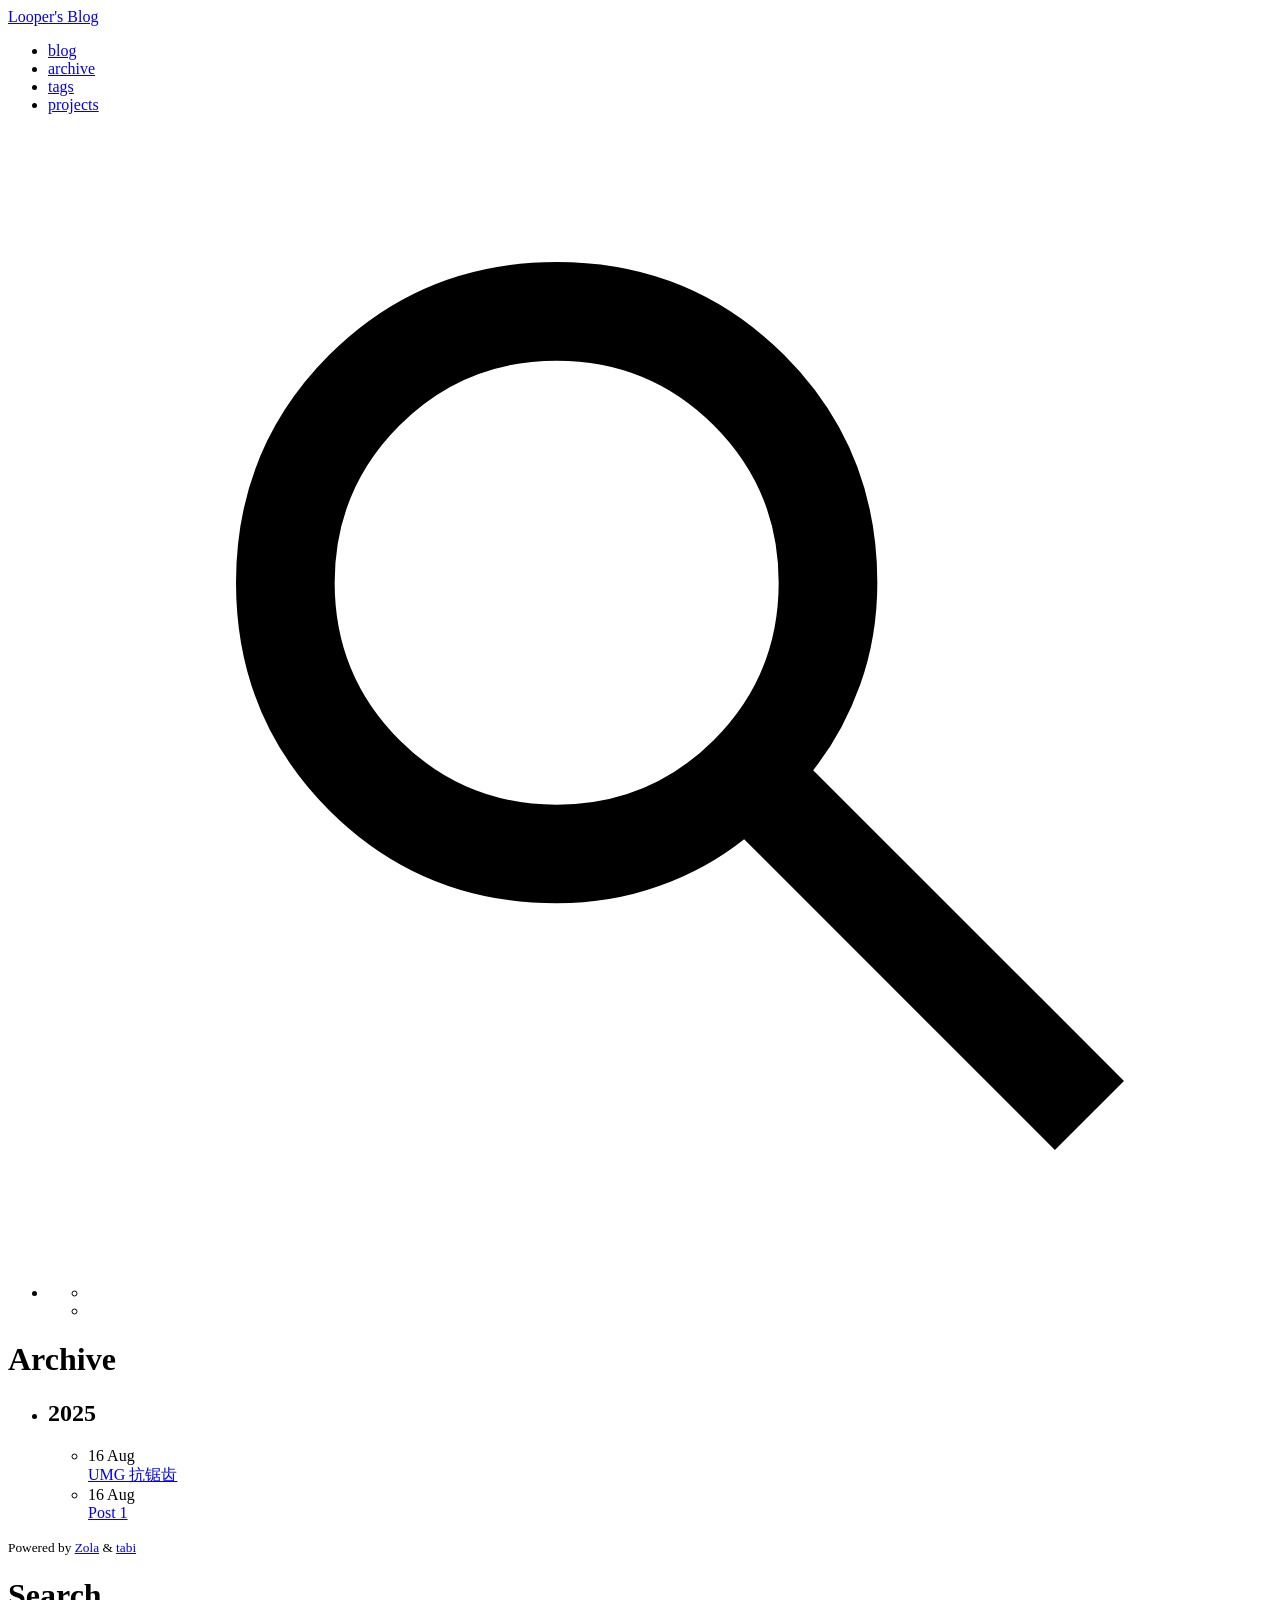
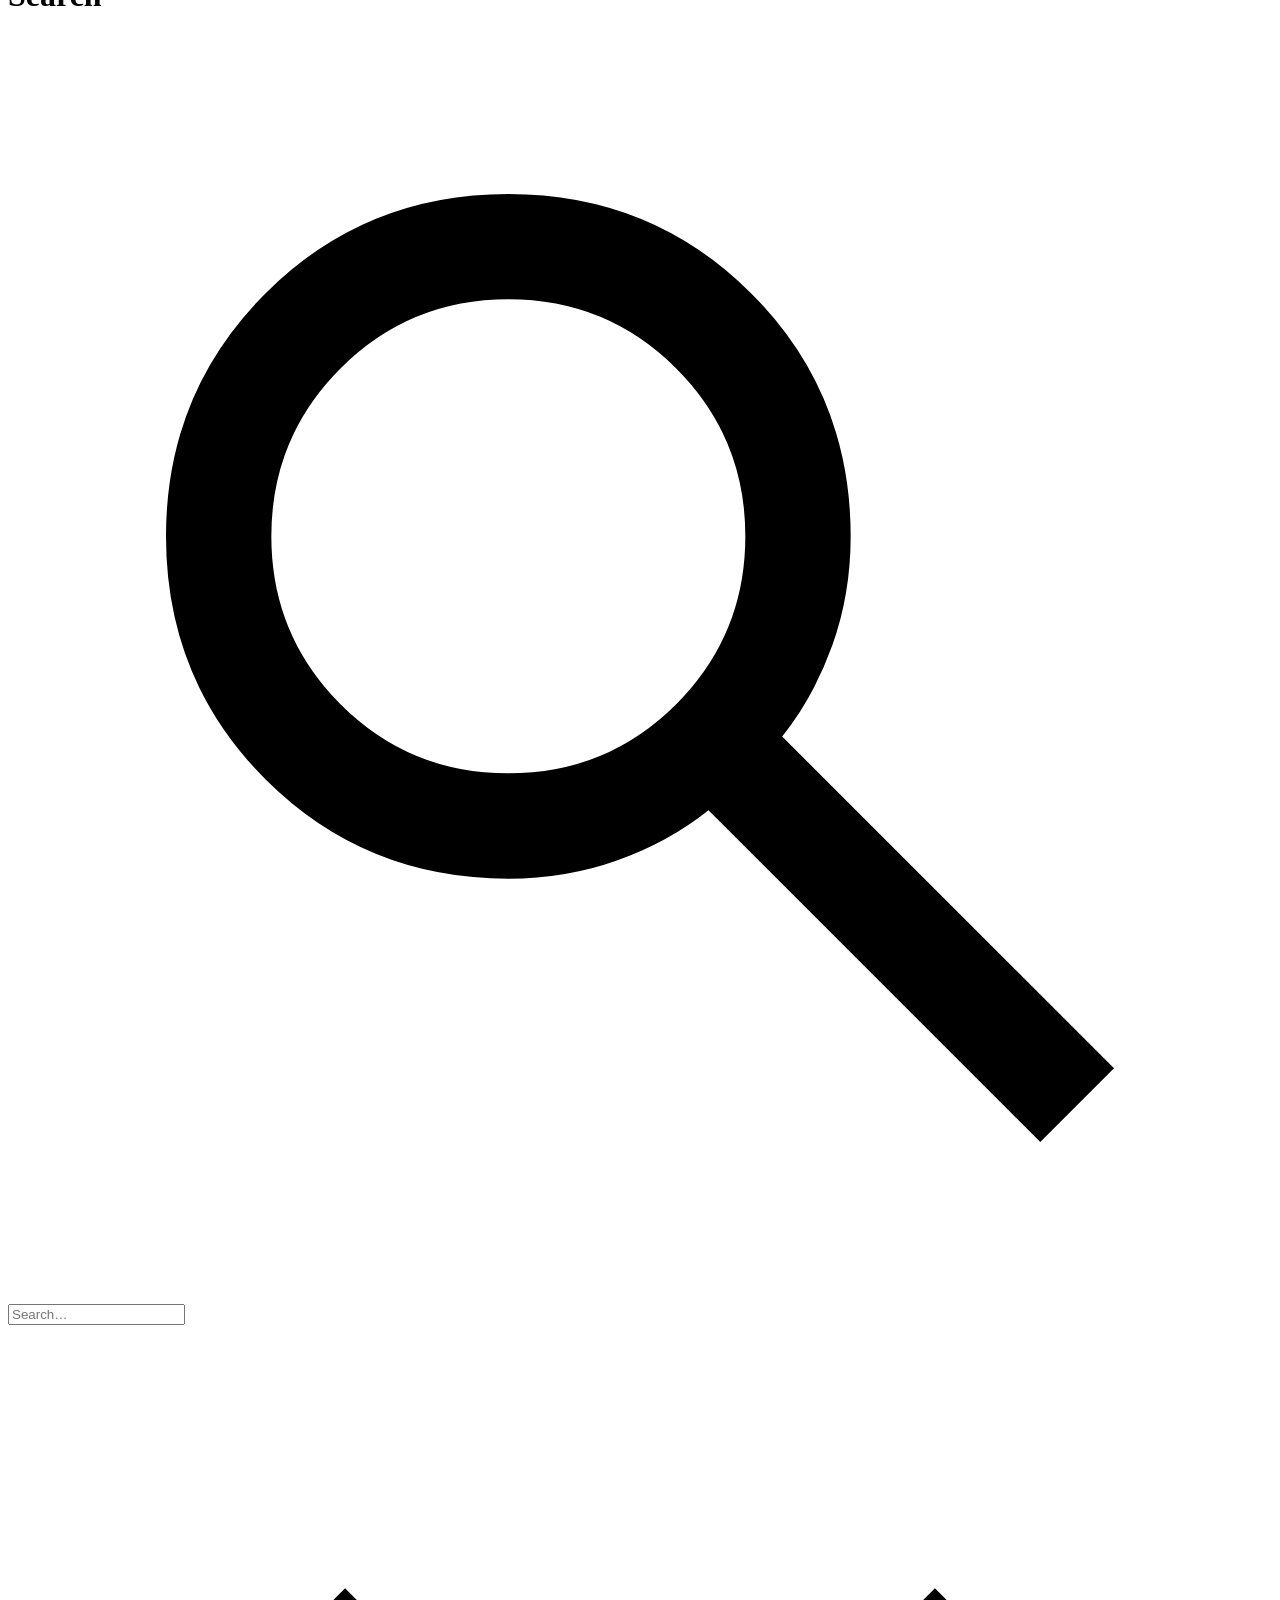
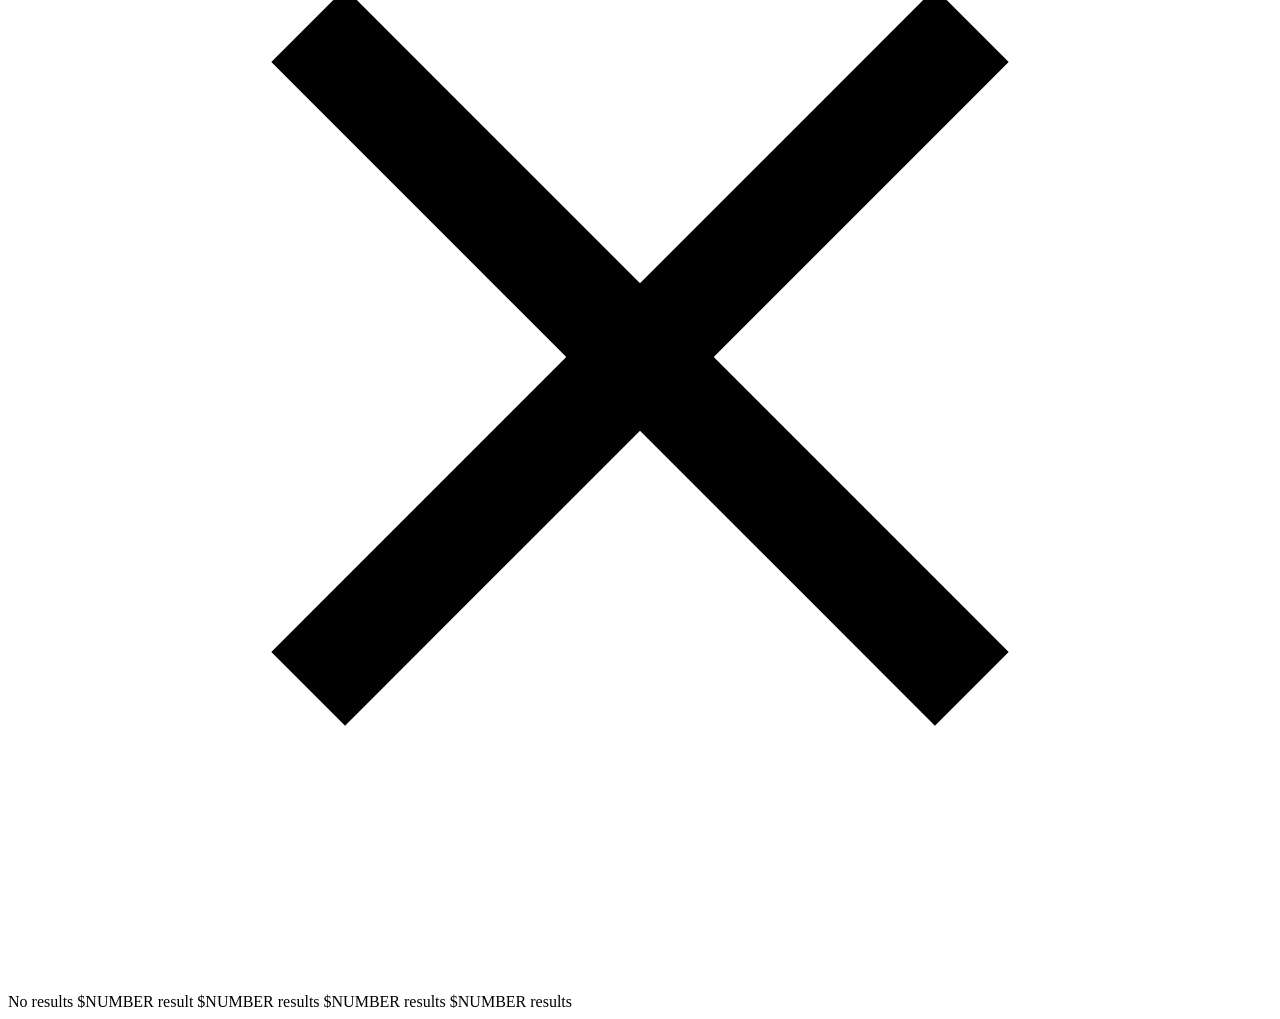
<file: archive/index.html>
<!DOCTYPE html>
<html lang="en" >

<head>
    <meta charset="UTF-8"><meta http-equiv="Content-Security-Policy"
content="default-src 'self';font-src 'self' data:;img-src 'self' https://* data:;media-src 'self';style-src 'self';frame-src player.vimeo.com https://www.youtube-nocookie.com;connect-src 'self';script-src 'self' 'self'">
<meta name="viewport" content="width=device-width, initial-scale=1.0">
    <meta name="base" content="https://looper.blog">

    
    <title>
Looper's Blog • Archive</title>

    
    
    

    
    

    
    
    
        
            <link rel="stylesheet" href="https://looper.blog/custom_subset.css?h=0b9535a28bc3d5bf2321">
        
    

    
        <link rel="stylesheet" href="https://looper.blog/main.css?h=28b3fcbb58f2f22a8c44" />
        <link rel="stylesheet" href="https://looper.blog/css/custom.css?h=c377cc748bd1cf5aa6ca" />
        <link rel="stylesheet" href="https://looper.blog/skins/blue.css?h=a4dc1e94d3f5759784d2" />

    <meta name="color-scheme" content="light dark" />
        <meta name="description" content="" />
        <meta property="og:description" content="" />

    

    <meta property="og:title" content="Looper&#x27;s Blog" />
    <meta property="og:type" content="article" />

    
<meta property="og:locale" content="en_GB" />

    <meta property="og:url" content="https:&#x2F;&#x2F;looper.blog&#x2F;archive&#x2F;" /><meta property="og:site_name" content="Looper&#x27;s Blog">
        <noscript><link rel="stylesheet" href="https://looper.blog/no_js.css"/></noscript>
        <script type="text/javascript" src="https://looper.blog/js/initializeTheme.min.js"></script>
        <script defer src="https://looper.blog/js/themeSwitcher.min.js"></script>
        <script defer src="https://looper.blog/js/searchElasticlunr.min.js?h=3626c0ef99daa745b31e"></script>

        
    
</head>


<body>
    <header>
    <nav class="navbar">
        <div class="nav-title">
            <a class="home-title" href="https://looper.blog/">Looper&#x27;s Blog</a>
        </div>
            <div class="nav-navs">
                <ul>
                        
                            <li>
                                <a class="nav-links no-hover-padding" href="https://looper.blog/blog/">blog
                                </a>
                            </li>
                        
                            <li>
                                <a class="nav-links no-hover-padding" href="https://looper.blog/archive/">archive
                                </a>
                            </li>
                        
                            <li>
                                <a class="nav-links no-hover-padding" href="https://looper.blog/tags/">tags
                                </a>
                            </li>
                        
                            <li>
                                <a class="nav-links no-hover-padding" href="https://looper.blog/projects/">projects
                                </a>
                            </li>
                        <li class="menu-icons-container">
                        <ul class="menu-icons-group">
                            <li class="js menu-icon">
                                <div role="button" tabindex="0" id="search-button" class="search-icon interactive-icon" title="Click or press $SHORTCUT to open search" aria-label="Click or press $SHORTCUT to open search">
                                    <svg xmlns="http://www.w3.org/2000/svg" viewBox="0 -960 960 960">
                                        <path d="M784-120 532-372q-30 24-69 38t-83 14q-109 0-184.5-75.5T120-580q0-109 75.5-184.5T380-840q109 0 184.5 75.5T640-580q0 44-14 83t-38 69l252 252-56 56ZM380-400q75 0 127.5-52.5T560-580q0-75-52.5-127.5T380-760q-75 0-127.5 52.5T200-580q0 75 52.5 127.5T380-400Z"/>
                                    </svg>
                                </div>
                            </li>

                            
                            

                            <li class="theme-switcher-wrapper js"><div
        title="Toggle dark&#x2F;light mode"
        class="theme-switcher"
        tabindex="0"
        role="button"
        aria-label="Toggle dark mode"
        aria-pressed="false">
    </div><div
        title="Reset mode to default"
        class="theme-resetter arrow"
        tabindex="0"
        role="button"
        aria-hidden="true"
        aria-label="Reset mode to default">
    </div>

</li>
</ul>
                    </li>
                </ul>
            </div>
        
    </nav>
</header>

    <div class="content">

        
        



<h1 class="title-container section-title bottom-divider">
    Archive
</h1>






<div class="archive">
    <ul class="list-with-title">

        
        
        
        
            
        

        
        
            
            
            <li>
                <h2 class="listing-title">2025</h2>
                <ul class="listing">
                    
                    <li class="listing-item">
                        <div class="post-time">
                            <span class="date">
                                16 Aug
                            </span>
                        </div>
                        <a href="https:&#x2F;&#x2F;looper.blog&#x2F;blog&#x2F;unreal&#x2F;umg&#x2F;anti-aliasing&#x2F;" title="UMG 抗锯齿">UMG 抗锯齿</a>
                    </li>
                    
                    <li class="listing-item">
                        <div class="post-time">
                            <span class="date">
                                16 Aug
                            </span>
                        </div>
                        <a href="https:&#x2F;&#x2F;looper.blog&#x2F;blog&#x2F;post1&#x2F;" title="Post 1">Post 1</a>
                    </li>
                    
                </ul>
            </li>
            
        
    </ul>
</div>


    </div>
    <footer>
    <section>
        <nav class="socials nav-navs">
        </nav>

        
        <nav class="nav-navs">
        </nav>

        <div class="credits">
            <small>
                

                
                Powered by
                <a rel="" 

 href="https://www.getzola.org">Zola</a>
                &amp;
                <a rel="" 

 href="https://github.com/welpo/tabi">tabi</a>

                </small>
        </div>
    </section>

    <div id="searchModal" class="search-modal js" role="dialog" aria-labelledby="modalTitle">
    <h1 id="modalTitle" class="visually-hidden">Search</h1>
    <div id="modal-content">
        <div id="searchBar">
            <div class="search-icon" aria-hidden="true">
                <svg xmlns="http://www.w3.org/2000/svg" viewBox="0 -960 960 960">
                    <path d="M784-120 532-372q-30 24-69 38t-83 14q-109 0-184.5-75.5T120-580q0-109 75.5-184.5T380-840q109 0 184.5 75.5T640-580q0 44-14 83t-38 69l252 252-56 56ZM380-400q75 0 127.5-52.5T560-580q0-75-52.5-127.5T380-760q-75 0-127.5 52.5T200-580q0 75 52.5 127.5T380-400Z"/>
                </svg>
            </div>
            <input id="searchInput" role="combobox" autocomplete="off" spellcheck="false" aria-expanded="false" aria-controls="results-container" placeholder="Search…"/>
            <div id="clear-search" class="close-icon interactive-icon" tabindex="0" role="button" title="Clear search">
                <svg xmlns="http://www.w3.org/2000/svg" viewBox="0 -960 960 960">
                <path d="m256-200-56-56 224-224-224-224 56-56 224 224 224-224 56 56-224 224 224 224-56 56-224-224-224 224Z"/>
                </svg>
            </div>
        </div>
        <div id="results-container">
            <div id="results-info"><span id="zero_results"> No results</span>
                <span id="one_results"> $NUMBER result</span>
                <span id="many_results"> $NUMBER results</span><span id="two_results"> $NUMBER results</span>
                <span id="few_results"> $NUMBER results</span>
            </div>
            <div id="results" role="listbox"></div>
        </div>
    </div>
</div>
</footer>


    
    
</body>

</html>
</file>
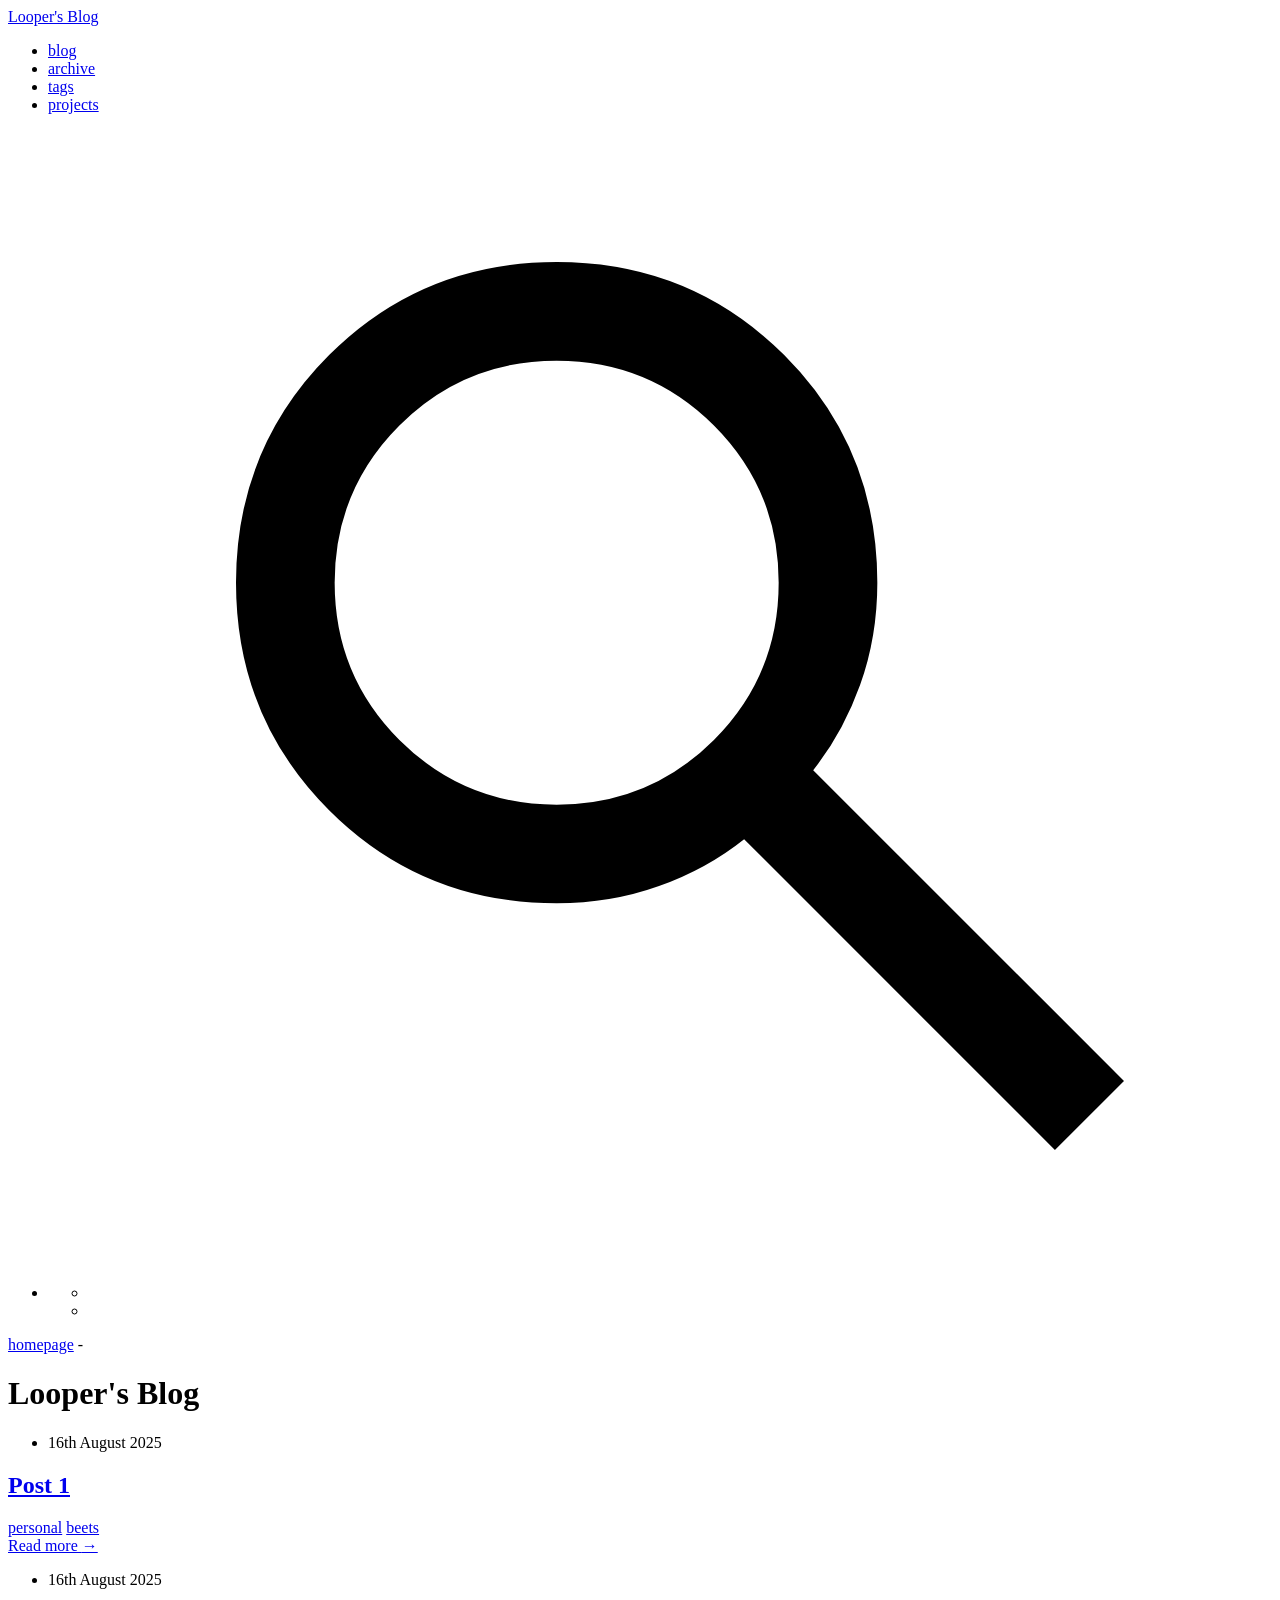
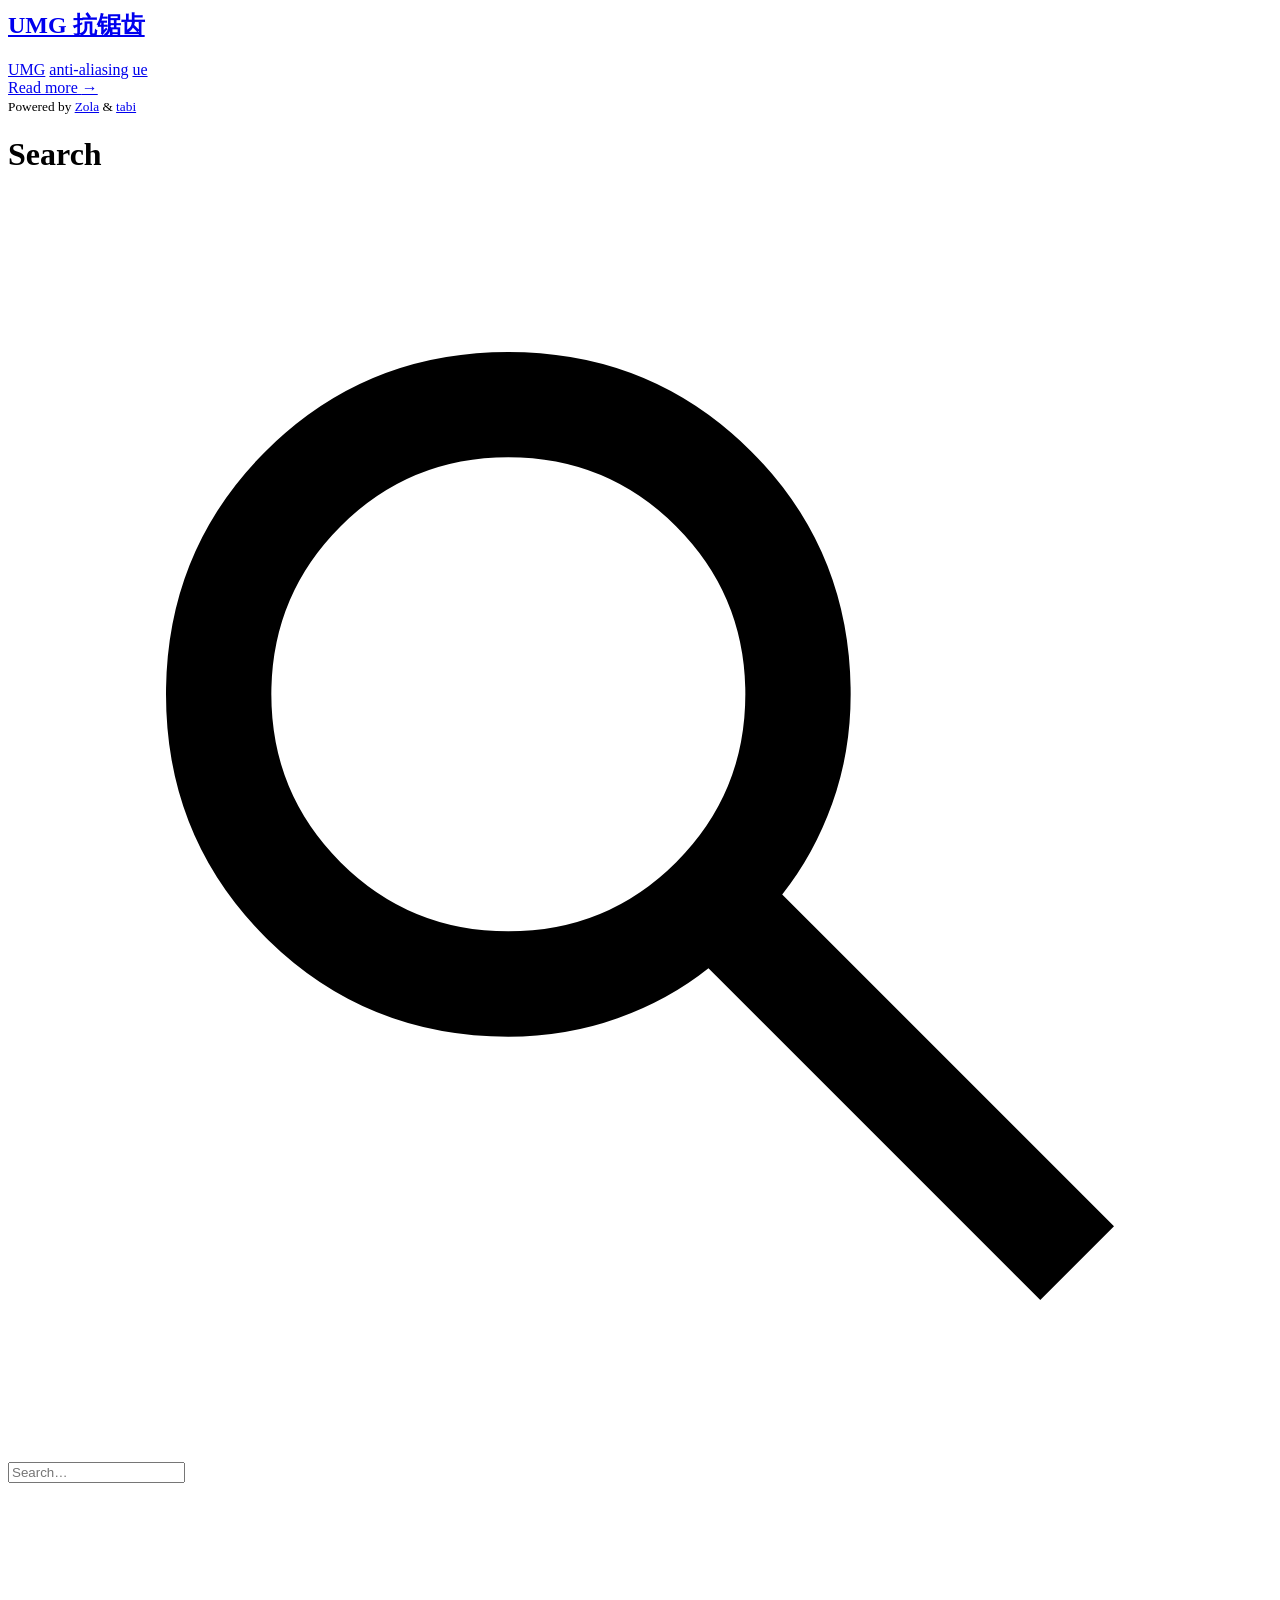
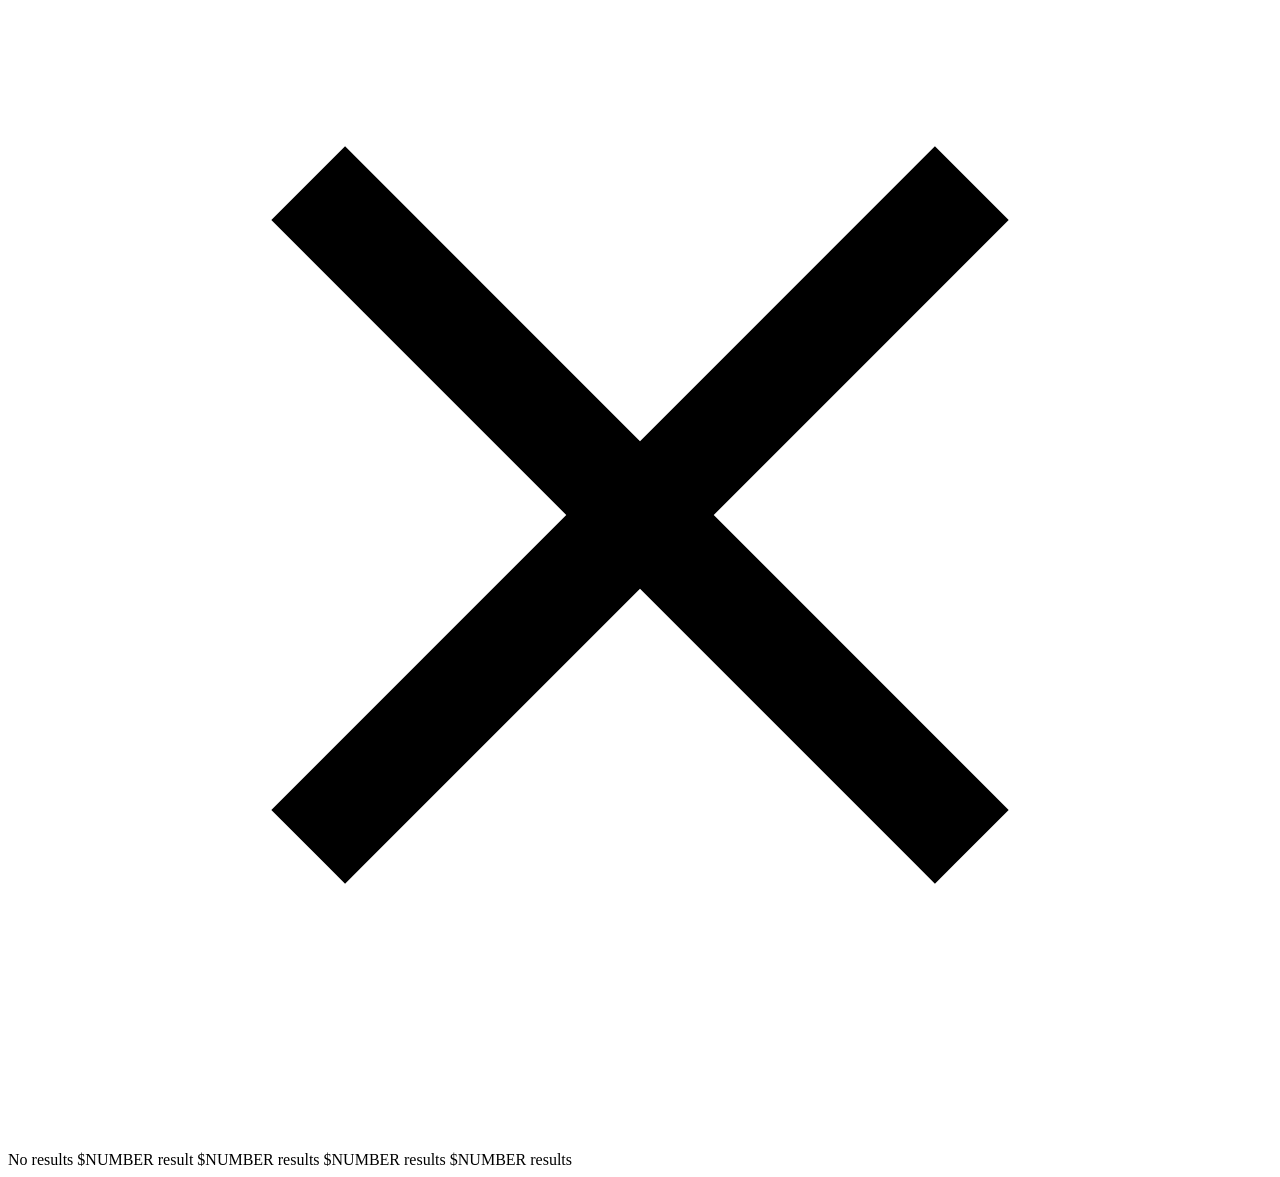
<file: blog/index.html>
<!DOCTYPE html>
<html lang="en" >

<head>
    <meta charset="UTF-8"><meta http-equiv="Content-Security-Policy"
content="default-src 'self';font-src 'self' data:;img-src 'self' https://* data:;media-src 'self';style-src 'self';frame-src player.vimeo.com https://www.youtube-nocookie.com;connect-src 'self';script-src 'self' 'self'">
<meta name="viewport" content="width=device-width, initial-scale=1.0">
    <meta name="base" content="https://looper.blog">

    
    <title>
Looper's Blog • Looper's Blog</title>

    
    
    

    
    

    
    
    
        
            <link rel="stylesheet" href="https://looper.blog/custom_subset.css?h=0b9535a28bc3d5bf2321">
        
    

    
        <link rel="stylesheet" href="https://looper.blog/main.css?h=28b3fcbb58f2f22a8c44" />
        <link rel="stylesheet" href="https://looper.blog/css/custom.css?h=c377cc748bd1cf5aa6ca" />
        <link rel="stylesheet" href="https://looper.blog/skins/blue.css?h=a4dc1e94d3f5759784d2" />

    <meta name="color-scheme" content="light dark" />
        <meta name="description" content="" />
        <meta property="og:description" content="" />

    

    <meta property="og:title" content="Looper&#x27;s Blog" />
    <meta property="og:type" content="article" />

    
<meta property="og:locale" content="en_GB" />

    <meta property="og:url" content="https:&#x2F;&#x2F;looper.blog&#x2F;blog&#x2F;" /><meta property="og:site_name" content="Looper&#x27;s Blog">
        <noscript><link rel="stylesheet" href="https://looper.blog/no_js.css"/></noscript>
        <script type="text/javascript" src="https://looper.blog/js/initializeTheme.min.js"></script>
        <script defer src="https://looper.blog/js/themeSwitcher.min.js"></script>
        <script defer src="https://looper.blog/js/searchElasticlunr.min.js?h=3626c0ef99daa745b31e"></script>

        
    
</head>


<body>
    <header>
    <nav class="navbar">
        <div class="nav-title">
            <a class="home-title" href="https://looper.blog/">Looper&#x27;s Blog</a>
        </div>
            <div class="nav-navs">
                <ul>
                        
                            <li>
                                <a class="nav-links no-hover-padding" href="https://looper.blog/blog/">blog
                                </a>
                            </li>
                        
                            <li>
                                <a class="nav-links no-hover-padding" href="https://looper.blog/archive/">archive
                                </a>
                            </li>
                        
                            <li>
                                <a class="nav-links no-hover-padding" href="https://looper.blog/tags/">tags
                                </a>
                            </li>
                        
                            <li>
                                <a class="nav-links no-hover-padding" href="https://looper.blog/projects/">projects
                                </a>
                            </li>
                        <li class="menu-icons-container">
                        <ul class="menu-icons-group">
                            <li class="js menu-icon">
                                <div role="button" tabindex="0" id="search-button" class="search-icon interactive-icon" title="Click or press $SHORTCUT to open search" aria-label="Click or press $SHORTCUT to open search">
                                    <svg xmlns="http://www.w3.org/2000/svg" viewBox="0 -960 960 960">
                                        <path d="M784-120 532-372q-30 24-69 38t-83 14q-109 0-184.5-75.5T120-580q0-109 75.5-184.5T380-840q109 0 184.5 75.5T640-580q0 44-14 83t-38 69l252 252-56 56ZM380-400q75 0 127.5-52.5T560-580q0-75-52.5-127.5T380-760q-75 0-127.5 52.5T200-580q0 75 52.5 127.5T380-400Z"/>
                                    </svg>
                                </div>
                            </li>

                            
                            

                            <li class="theme-switcher-wrapper js"><div
        title="Toggle dark&#x2F;light mode"
        class="theme-switcher"
        tabindex="0"
        role="button"
        aria-label="Toggle dark mode"
        aria-pressed="false">
    </div><div
        title="Reset mode to default"
        class="theme-resetter arrow"
        tabindex="0"
        role="button"
        aria-hidden="true"
        aria-label="Reset mode to default">
    </div>

</li>
</ul>
                    </li>
                </ul>
            </div>
        
    </nav>
</header>

    <div class="content">

        
        



<main class="posts-first">



<div class="h-card hidden">
  <div><span class="p-name" rel="me"></span>

    
  </div>

  

  
  <div><span>
      <a class="u-url u-id" href="https:&#x2F;&#x2F;looper.blog">homepage</a>
    </span> -
  </div>

  
  
  
    
  
    
  
  

  </div>



<div id="posts-list">
        <div>
            

<h1 class="title-container section-title bottom-divider">
    Looper&#x27;s Blog
</h1>


        </div>

        
        

    


<div class="bloglist-container">
    
    
        
            
                
            

            <section class="bloglist-meta bottom-divider">
                <ul><li class="date">16th August 2025</li>

                    
                </ul>
            </section>

            <section class="bloglist-content bottom-divider">
                <div>
                    

                    <h2 class="bloglist-title">
                        <a href="https:&#x2F;&#x2F;looper.blog&#x2F;blog&#x2F;post1&#x2F;">Post 1</a>
                    </h2>

                    
                        <div class="bloglist-tags">
                            
                                <a class="tag" href="https://looper.blog/tags/personal/">personal</a>
                            
                                <a class="tag" href="https://looper.blog/tags/beets/">beets</a>
                            
                        </div>
                    

                    <div class="description">
                        
                    </div>
                    <a class="readmore" href="https:&#x2F;&#x2F;looper.blog&#x2F;blog&#x2F;post1&#x2F;">Read more&nbsp;<span class="arrow">→</span></a>
                </div>
            </section>
        
        
            
        
    
        
            
                
            

            <section class="bloglist-meta ">
                <ul><li class="date">16th August 2025</li>

                    
                </ul>
            </section>

            <section class="bloglist-content ">
                <div>
                    

                    <h2 class="bloglist-title">
                        <a href="https:&#x2F;&#x2F;looper.blog&#x2F;blog&#x2F;unreal&#x2F;umg&#x2F;anti-aliasing&#x2F;">UMG 抗锯齿</a>
                    </h2>

                    
                        <div class="bloglist-tags">
                            
                                <a class="tag" href="https://looper.blog/tags/umg/">UMG</a>
                            
                                <a class="tag" href="https://looper.blog/tags/anti-aliasing/">anti-aliasing</a>
                            
                                <a class="tag" href="https://looper.blog/tags/ue/">ue</a>
                            
                        </div>
                    

                    <div class="description">
                        
                    </div>
                    <a class="readmore" href="https:&#x2F;&#x2F;looper.blog&#x2F;blog&#x2F;unreal&#x2F;umg&#x2F;anti-aliasing&#x2F;">Read more&nbsp;<span class="arrow">→</span></a>
                </div>
            </section>
        
        
    
</div>

    </div>

    
</main>


    </div>
    <footer>
    <section>
        <nav class="socials nav-navs">
        </nav>

        
        <nav class="nav-navs">
        </nav>

        <div class="credits">
            <small>
                

                
                Powered by
                <a rel="" 

 href="https://www.getzola.org">Zola</a>
                &amp;
                <a rel="" 

 href="https://github.com/welpo/tabi">tabi</a>

                </small>
        </div>
    </section>

    <div id="searchModal" class="search-modal js" role="dialog" aria-labelledby="modalTitle">
    <h1 id="modalTitle" class="visually-hidden">Search</h1>
    <div id="modal-content">
        <div id="searchBar">
            <div class="search-icon" aria-hidden="true">
                <svg xmlns="http://www.w3.org/2000/svg" viewBox="0 -960 960 960">
                    <path d="M784-120 532-372q-30 24-69 38t-83 14q-109 0-184.5-75.5T120-580q0-109 75.5-184.5T380-840q109 0 184.5 75.5T640-580q0 44-14 83t-38 69l252 252-56 56ZM380-400q75 0 127.5-52.5T560-580q0-75-52.5-127.5T380-760q-75 0-127.5 52.5T200-580q0 75 52.5 127.5T380-400Z"/>
                </svg>
            </div>
            <input id="searchInput" role="combobox" autocomplete="off" spellcheck="false" aria-expanded="false" aria-controls="results-container" placeholder="Search…"/>
            <div id="clear-search" class="close-icon interactive-icon" tabindex="0" role="button" title="Clear search">
                <svg xmlns="http://www.w3.org/2000/svg" viewBox="0 -960 960 960">
                <path d="m256-200-56-56 224-224-224-224 56-56 224 224 224-224 56 56-224 224 224 224-56 56-224-224-224 224Z"/>
                </svg>
            </div>
        </div>
        <div id="results-container">
            <div id="results-info"><span id="zero_results"> No results</span>
                <span id="one_results"> $NUMBER result</span>
                <span id="many_results"> $NUMBER results</span><span id="two_results"> $NUMBER results</span>
                <span id="few_results"> $NUMBER results</span>
            </div>
            <div id="results" role="listbox"></div>
        </div>
    </div>
</div>
</footer>


    
    
</body>

</html>
</file>
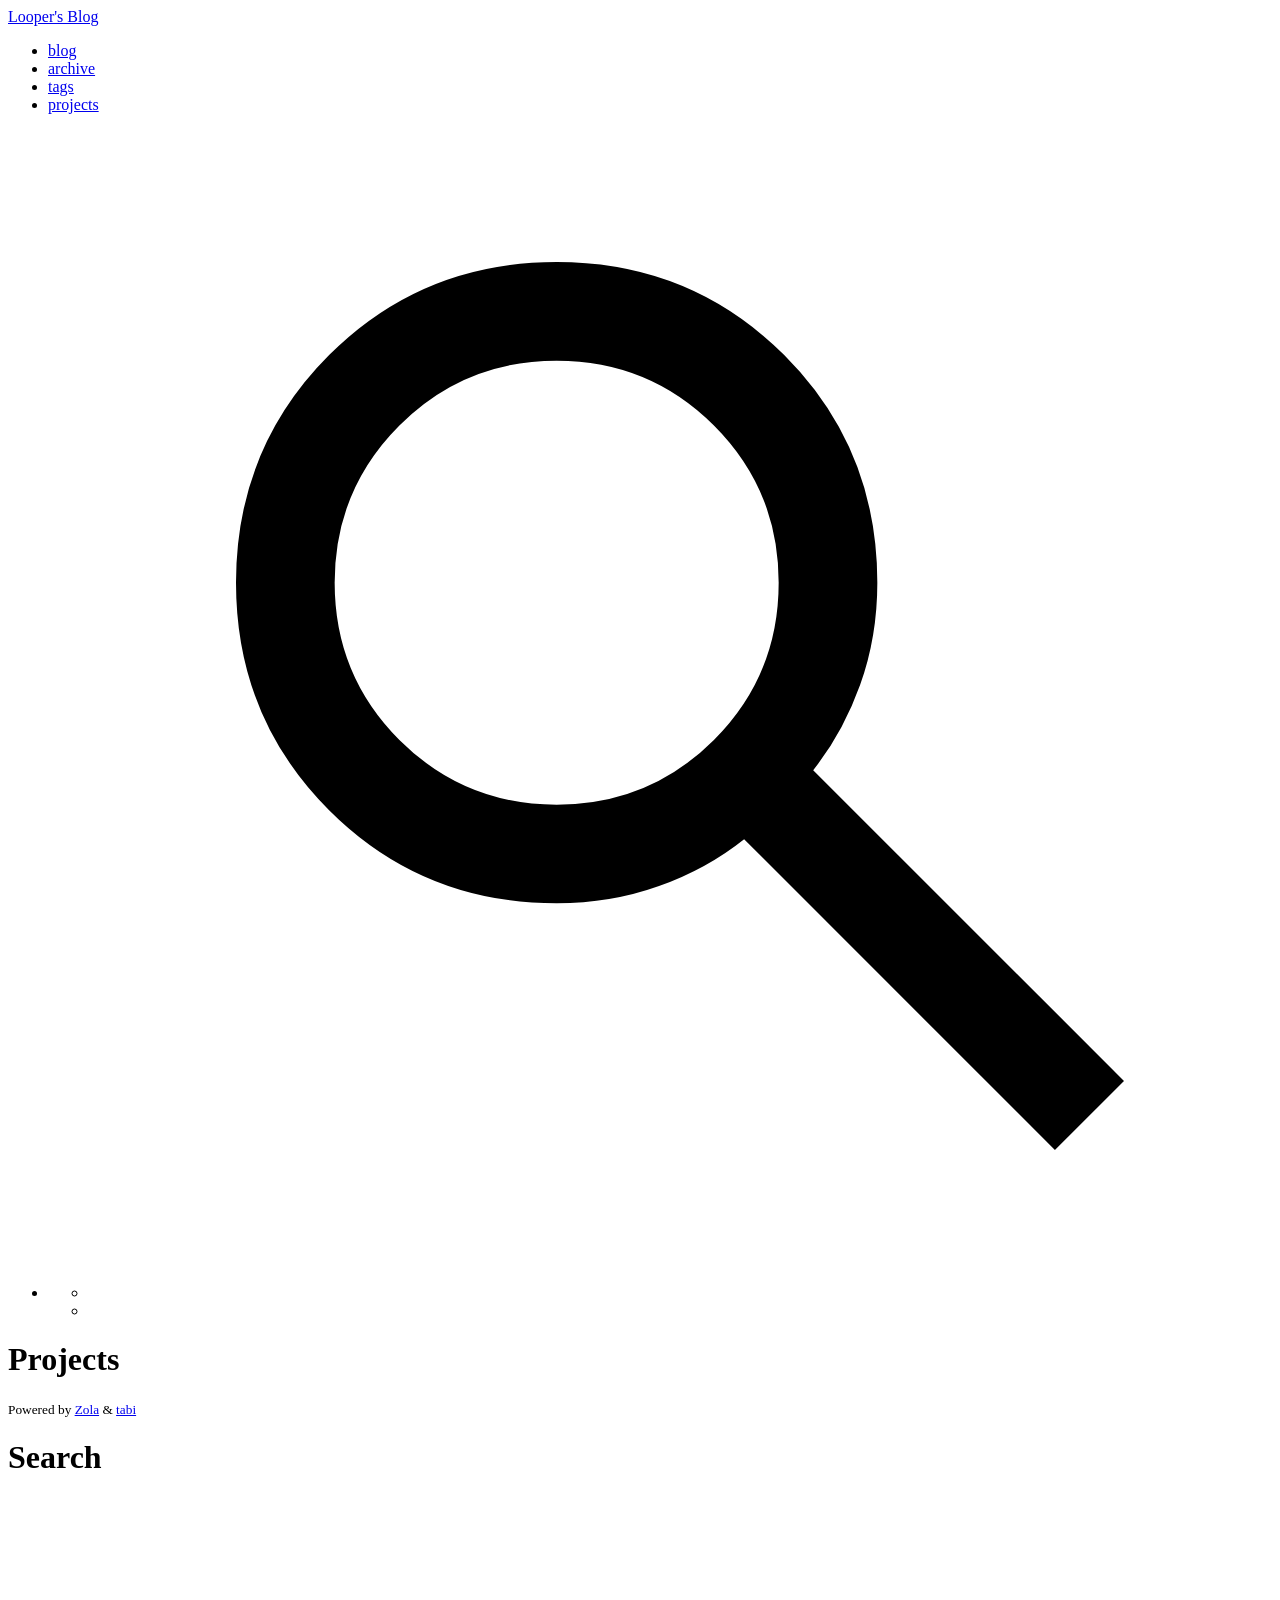
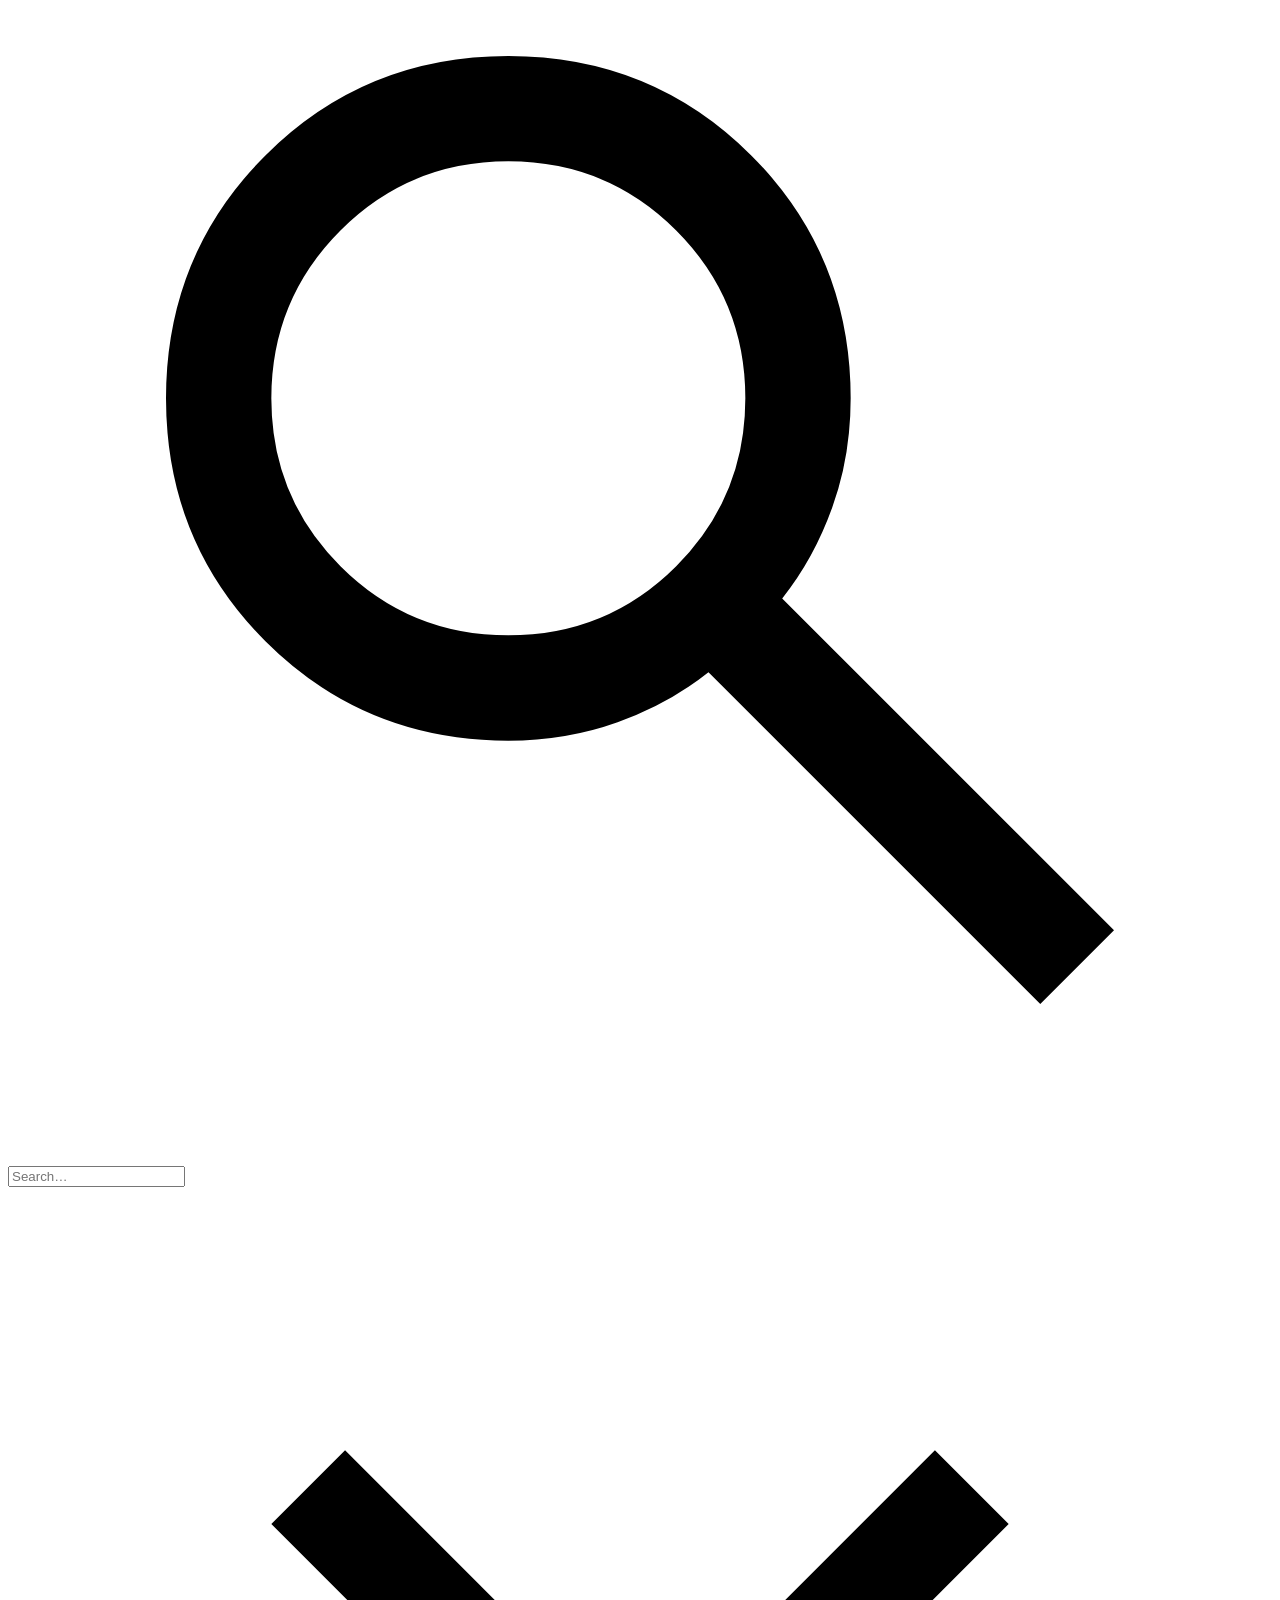
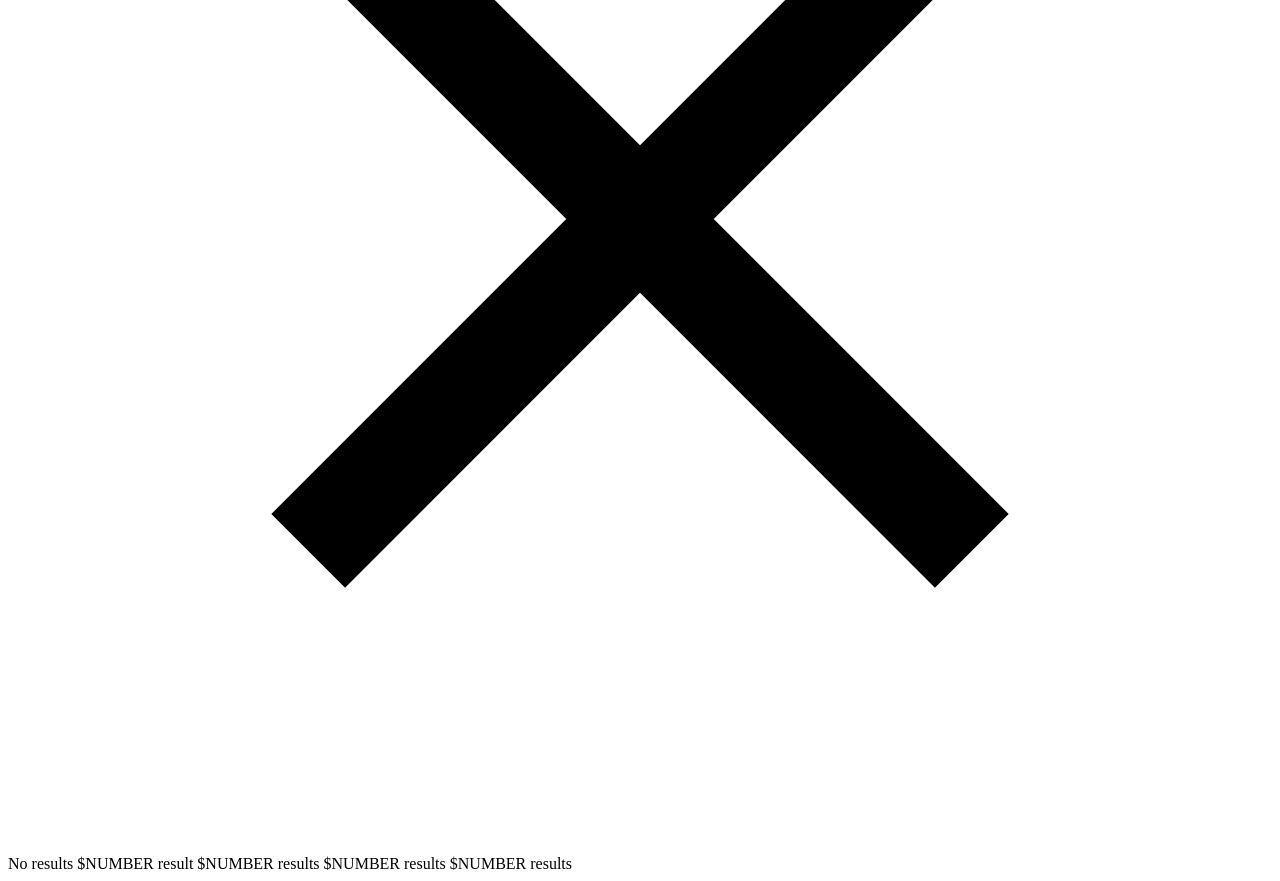
<file: projects/index.html>
<!DOCTYPE html>
<html lang="en" >

<head>
    <meta charset="UTF-8"><meta http-equiv="Content-Security-Policy"
content="default-src 'self';font-src 'self' data:;img-src 'self' https://* data:;media-src 'self';style-src 'self';frame-src player.vimeo.com https://www.youtube-nocookie.com;connect-src 'self';script-src 'self' 'self'">
<meta name="viewport" content="width=device-width, initial-scale=1.0">
    <meta name="base" content="https://looper.blog">

    
    <title>
Looper's Blog • Projects</title>

    
    
    

    
    

    
    
    
        
            <link rel="stylesheet" href="https://looper.blog/custom_subset.css?h=0b9535a28bc3d5bf2321">
        
    

    
        <link rel="stylesheet" href="https://looper.blog/main.css?h=28b3fcbb58f2f22a8c44" />
        <link rel="stylesheet" href="https://looper.blog/css/custom.css?h=c377cc748bd1cf5aa6ca" />
        <link rel="stylesheet" href="https://looper.blog/skins/blue.css?h=a4dc1e94d3f5759784d2" />

    <meta name="color-scheme" content="light dark" />
        <meta name="description" content="" />
        <meta property="og:description" content="" />

    

    <meta property="og:title" content="Looper&#x27;s Blog" />
    <meta property="og:type" content="article" />

    
<meta property="og:locale" content="en_GB" />

    <meta property="og:url" content="https:&#x2F;&#x2F;looper.blog&#x2F;projects&#x2F;" /><meta property="og:site_name" content="Looper&#x27;s Blog">
        <noscript><link rel="stylesheet" href="https://looper.blog/no_js.css"/></noscript>
        <script type="text/javascript" src="https://looper.blog/js/initializeTheme.min.js"></script>
        <script defer src="https://looper.blog/js/themeSwitcher.min.js"></script>
        <script defer src="https://looper.blog/js/searchElasticlunr.min.js?h=3626c0ef99daa745b31e"></script>

        
    
</head>


<body>
    <header>
    <nav class="navbar">
        <div class="nav-title">
            <a class="home-title" href="https://looper.blog/">Looper&#x27;s Blog</a>
        </div>
            <div class="nav-navs">
                <ul>
                        
                            <li>
                                <a class="nav-links no-hover-padding" href="https://looper.blog/blog/">blog
                                </a>
                            </li>
                        
                            <li>
                                <a class="nav-links no-hover-padding" href="https://looper.blog/archive/">archive
                                </a>
                            </li>
                        
                            <li>
                                <a class="nav-links no-hover-padding" href="https://looper.blog/tags/">tags
                                </a>
                            </li>
                        
                            <li>
                                <a class="nav-links no-hover-padding" href="https://looper.blog/projects/">projects
                                </a>
                            </li>
                        <li class="menu-icons-container">
                        <ul class="menu-icons-group">
                            <li class="js menu-icon">
                                <div role="button" tabindex="0" id="search-button" class="search-icon interactive-icon" title="Click or press $SHORTCUT to open search" aria-label="Click or press $SHORTCUT to open search">
                                    <svg xmlns="http://www.w3.org/2000/svg" viewBox="0 -960 960 960">
                                        <path d="M784-120 532-372q-30 24-69 38t-83 14q-109 0-184.5-75.5T120-580q0-109 75.5-184.5T380-840q109 0 184.5 75.5T640-580q0 44-14 83t-38 69l252 252-56 56ZM380-400q75 0 127.5-52.5T560-580q0-75-52.5-127.5T380-760q-75 0-127.5 52.5T200-580q0 75 52.5 127.5T380-400Z"/>
                                    </svg>
                                </div>
                            </li>

                            
                            

                            <li class="theme-switcher-wrapper js"><div
        title="Toggle dark&#x2F;light mode"
        class="theme-switcher"
        tabindex="0"
        role="button"
        aria-label="Toggle dark mode"
        aria-pressed="false">
    </div><div
        title="Reset mode to default"
        class="theme-resetter arrow"
        tabindex="0"
        role="button"
        aria-hidden="true"
        aria-label="Reset mode to default">
    </div>

</li>
</ul>
                    </li>
                </ul>
            </div>
        
    </nav>
</header>

    <div class="content">

        
        
    

<h1 class="title-container section-title bottom-divider">
    Projects
</h1>



    <main>
        

<div class="cards"></div>
</main>

    

    </div>
    <footer>
    <section>
        <nav class="socials nav-navs">
        </nav>

        
        <nav class="nav-navs">
        </nav>

        <div class="credits">
            <small>
                

                
                Powered by
                <a rel="" 

 href="https://www.getzola.org">Zola</a>
                &amp;
                <a rel="" 

 href="https://github.com/welpo/tabi">tabi</a>

                </small>
        </div>
    </section>

    <div id="searchModal" class="search-modal js" role="dialog" aria-labelledby="modalTitle">
    <h1 id="modalTitle" class="visually-hidden">Search</h1>
    <div id="modal-content">
        <div id="searchBar">
            <div class="search-icon" aria-hidden="true">
                <svg xmlns="http://www.w3.org/2000/svg" viewBox="0 -960 960 960">
                    <path d="M784-120 532-372q-30 24-69 38t-83 14q-109 0-184.5-75.5T120-580q0-109 75.5-184.5T380-840q109 0 184.5 75.5T640-580q0 44-14 83t-38 69l252 252-56 56ZM380-400q75 0 127.5-52.5T560-580q0-75-52.5-127.5T380-760q-75 0-127.5 52.5T200-580q0 75 52.5 127.5T380-400Z"/>
                </svg>
            </div>
            <input id="searchInput" role="combobox" autocomplete="off" spellcheck="false" aria-expanded="false" aria-controls="results-container" placeholder="Search…"/>
            <div id="clear-search" class="close-icon interactive-icon" tabindex="0" role="button" title="Clear search">
                <svg xmlns="http://www.w3.org/2000/svg" viewBox="0 -960 960 960">
                <path d="m256-200-56-56 224-224-224-224 56-56 224 224 224-224 56 56-224 224 224 224-56 56-224-224-224 224Z"/>
                </svg>
            </div>
        </div>
        <div id="results-container">
            <div id="results-info"><span id="zero_results"> No results</span>
                <span id="one_results"> $NUMBER result</span>
                <span id="many_results"> $NUMBER results</span><span id="two_results"> $NUMBER results</span>
                <span id="few_results"> $NUMBER results</span>
            </div>
            <div id="results" role="listbox"></div>
        </div>
    </div>
</div>
</footer>


    
    
</body>

</html>
</file>
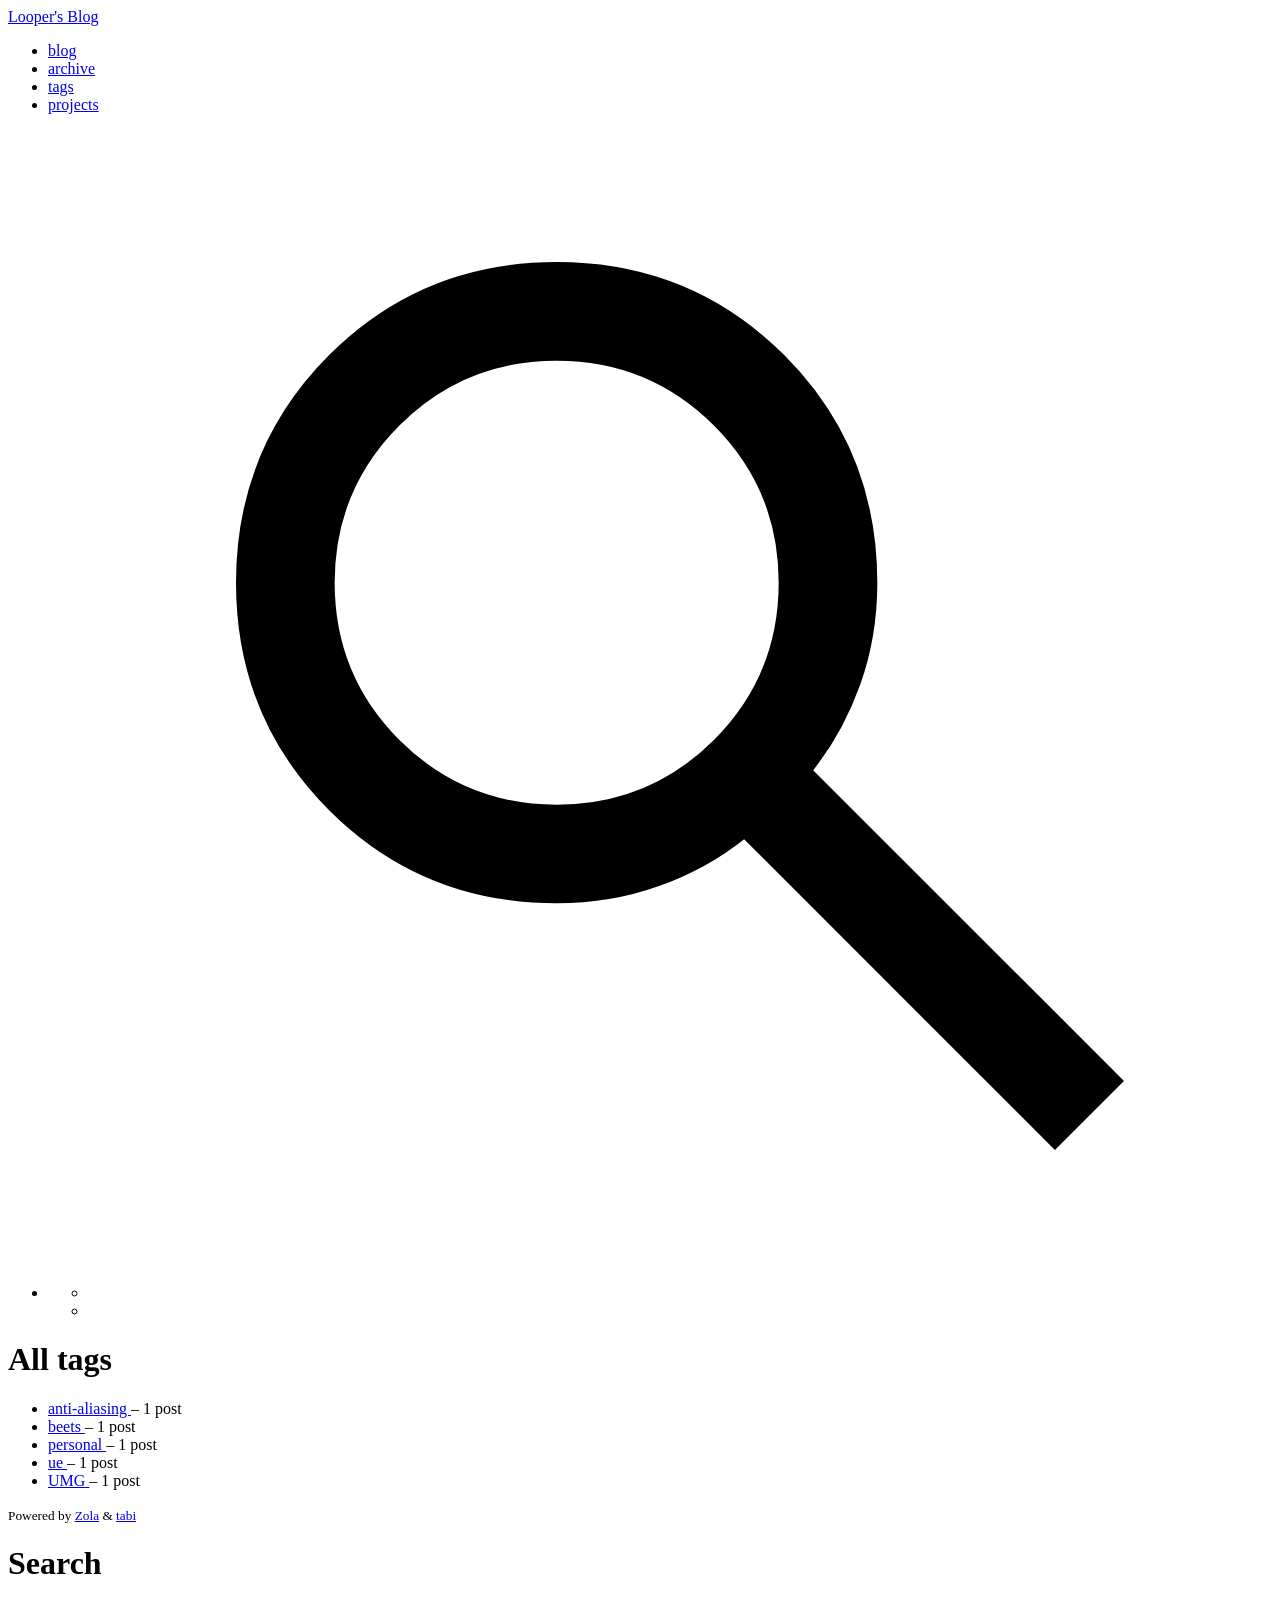
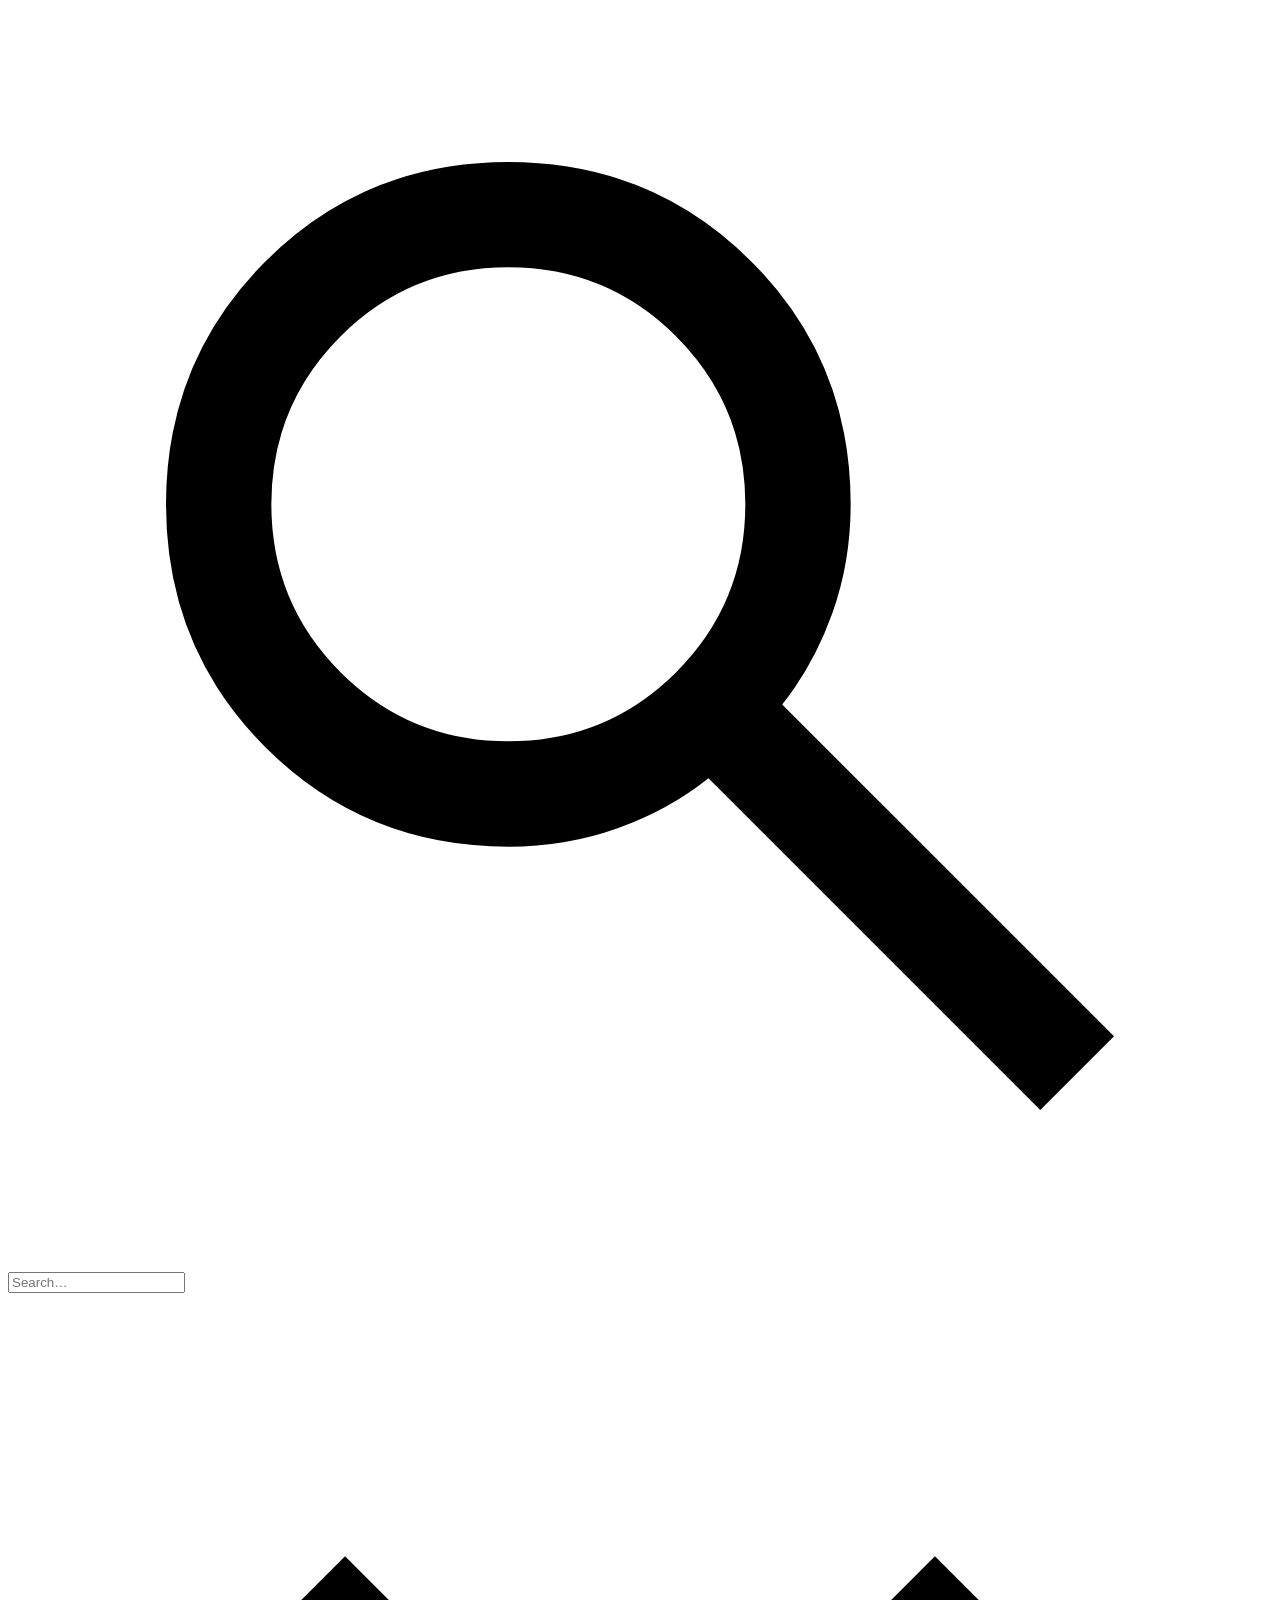
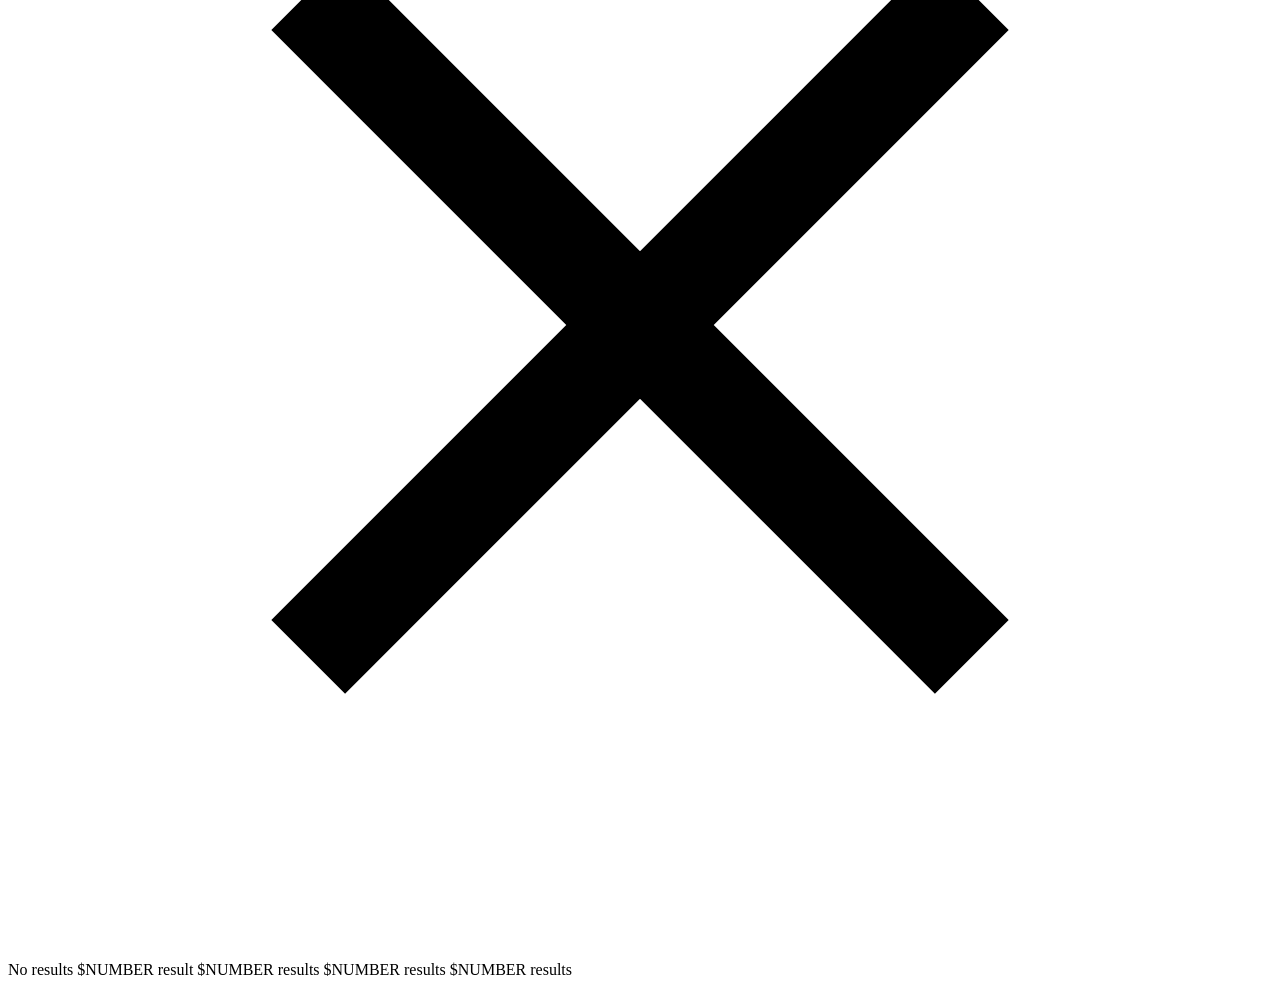
<file: tags/index.html>
<!DOCTYPE html>
<html lang="en" >

<head>
    <meta charset="UTF-8"><meta http-equiv="Content-Security-Policy"
content="default-src 'self';font-src 'self' data:;img-src 'self' https://* data:;media-src 'self';style-src 'self';frame-src player.vimeo.com https://www.youtube-nocookie.com;connect-src 'self';script-src 'self' 'self'">
<meta name="viewport" content="width=device-width, initial-scale=1.0">
    <meta name="base" content="https://looper.blog">

    
    <title>
Looper's Blog • Tags</title>

    
    
    

    
    

    
    
    
        
            <link rel="stylesheet" href="https://looper.blog/custom_subset.css?h=0b9535a28bc3d5bf2321">
        
    

    
        <link rel="stylesheet" href="https://looper.blog/main.css?h=28b3fcbb58f2f22a8c44" />
        <link rel="stylesheet" href="https://looper.blog/css/custom.css?h=c377cc748bd1cf5aa6ca" />
        <link rel="stylesheet" href="https://looper.blog/skins/blue.css?h=a4dc1e94d3f5759784d2" />

    <meta name="color-scheme" content="light dark" />
        <meta name="description" content="" />
        <meta property="og:description" content="" />

    

    <meta property="og:title" content="Looper&#x27;s Blog" />
    <meta property="og:type" content="article" />

    
<meta property="og:locale" content="en_GB" />

    <meta property="og:url" content="https:&#x2F;&#x2F;looper.blog&#x2F;tags&#x2F;" /><meta property="og:site_name" content="Looper&#x27;s Blog">
        <noscript><link rel="stylesheet" href="https://looper.blog/no_js.css"/></noscript>
        <script type="text/javascript" src="https://looper.blog/js/initializeTheme.min.js"></script>
        <script defer src="https://looper.blog/js/themeSwitcher.min.js"></script>
        <script defer src="https://looper.blog/js/searchElasticlunr.min.js?h=3626c0ef99daa745b31e"></script>

        
    
</head>


<body>
    <header>
    <nav class="navbar">
        <div class="nav-title">
            <a class="home-title" href="https://looper.blog/">Looper&#x27;s Blog</a>
        </div>
            <div class="nav-navs">
                <ul>
                        
                            <li>
                                <a class="nav-links no-hover-padding" href="https://looper.blog/blog/">blog
                                </a>
                            </li>
                        
                            <li>
                                <a class="nav-links no-hover-padding" href="https://looper.blog/archive/">archive
                                </a>
                            </li>
                        
                            <li>
                                <a class="nav-links no-hover-padding" href="https://looper.blog/tags/">tags
                                </a>
                            </li>
                        
                            <li>
                                <a class="nav-links no-hover-padding" href="https://looper.blog/projects/">projects
                                </a>
                            </li>
                        <li class="menu-icons-container">
                        <ul class="menu-icons-group">
                            <li class="js menu-icon">
                                <div role="button" tabindex="0" id="search-button" class="search-icon interactive-icon" title="Click or press $SHORTCUT to open search" aria-label="Click or press $SHORTCUT to open search">
                                    <svg xmlns="http://www.w3.org/2000/svg" viewBox="0 -960 960 960">
                                        <path d="M784-120 532-372q-30 24-69 38t-83 14q-109 0-184.5-75.5T120-580q0-109 75.5-184.5T380-840q109 0 184.5 75.5T640-580q0 44-14 83t-38 69l252 252-56 56ZM380-400q75 0 127.5-52.5T560-580q0-75-52.5-127.5T380-760q-75 0-127.5 52.5T200-580q0 75 52.5 127.5T380-400Z"/>
                                    </svg>
                                </div>
                            </li>

                            
                            

                            <li class="theme-switcher-wrapper js"><div
        title="Toggle dark&#x2F;light mode"
        class="theme-switcher"
        tabindex="0"
        role="button"
        aria-label="Toggle dark mode"
        aria-pressed="false">
    </div><div
        title="Reset mode to default"
        class="theme-resetter arrow"
        tabindex="0"
        role="button"
        aria-hidden="true"
        aria-label="Reset mode to default">
    </div>

</li>
</ul>
                    </li>
                </ul>
            </div>
        
    </nav>
</header>

    <div class="content">

        
        

<h1 class="title-container section-title bottom-divider">
    All tags
</h1>





<div id="tag-cloud" class="">
    <ul class="tags"><li class="tags-item">
                    <a href="https://looper.blog/tags/anti-aliasing/">
                        anti-aliasing </a>
                    <span> – </span>1 post
            </li><li class="tags-item">
                    <a href="https://looper.blog/tags/beets/">
                        beets </a>
                    <span> – </span>1 post
            </li><li class="tags-item">
                    <a href="https://looper.blog/tags/personal/">
                        personal </a>
                    <span> – </span>1 post
            </li><li class="tags-item">
                    <a href="https://looper.blog/tags/ue/">
                        ue </a>
                    <span> – </span>1 post
            </li><li class="tags-item">
                    <a href="https://looper.blog/tags/umg/">
                        UMG </a>
                    <span> – </span>1 post
            </li></ul>
</div>


    </div>
    <footer>
    <section>
        <nav class="socials nav-navs">
        </nav>

        
        <nav class="nav-navs">
        </nav>

        <div class="credits">
            <small>
                

                
                Powered by
                <a rel="" 

 href="https://www.getzola.org">Zola</a>
                &amp;
                <a rel="" 

 href="https://github.com/welpo/tabi">tabi</a>

                </small>
        </div>
    </section>

    <div id="searchModal" class="search-modal js" role="dialog" aria-labelledby="modalTitle">
    <h1 id="modalTitle" class="visually-hidden">Search</h1>
    <div id="modal-content">
        <div id="searchBar">
            <div class="search-icon" aria-hidden="true">
                <svg xmlns="http://www.w3.org/2000/svg" viewBox="0 -960 960 960">
                    <path d="M784-120 532-372q-30 24-69 38t-83 14q-109 0-184.5-75.5T120-580q0-109 75.5-184.5T380-840q109 0 184.5 75.5T640-580q0 44-14 83t-38 69l252 252-56 56ZM380-400q75 0 127.5-52.5T560-580q0-75-52.5-127.5T380-760q-75 0-127.5 52.5T200-580q0 75 52.5 127.5T380-400Z"/>
                </svg>
            </div>
            <input id="searchInput" role="combobox" autocomplete="off" spellcheck="false" aria-expanded="false" aria-controls="results-container" placeholder="Search…"/>
            <div id="clear-search" class="close-icon interactive-icon" tabindex="0" role="button" title="Clear search">
                <svg xmlns="http://www.w3.org/2000/svg" viewBox="0 -960 960 960">
                <path d="m256-200-56-56 224-224-224-224 56-56 224 224 224-224 56 56-224 224 224 224-56 56-224-224-224 224Z"/>
                </svg>
            </div>
        </div>
        <div id="results-container">
            <div id="results-info"><span id="zero_results"> No results</span>
                <span id="one_results"> $NUMBER result</span>
                <span id="many_results"> $NUMBER results</span><span id="two_results"> $NUMBER results</span>
                <span id="few_results"> $NUMBER results</span>
            </div>
            <div id="results" role="listbox"></div>
        </div>
    </div>
</div>
</footer>


    
    
</body>

</html>
</file>
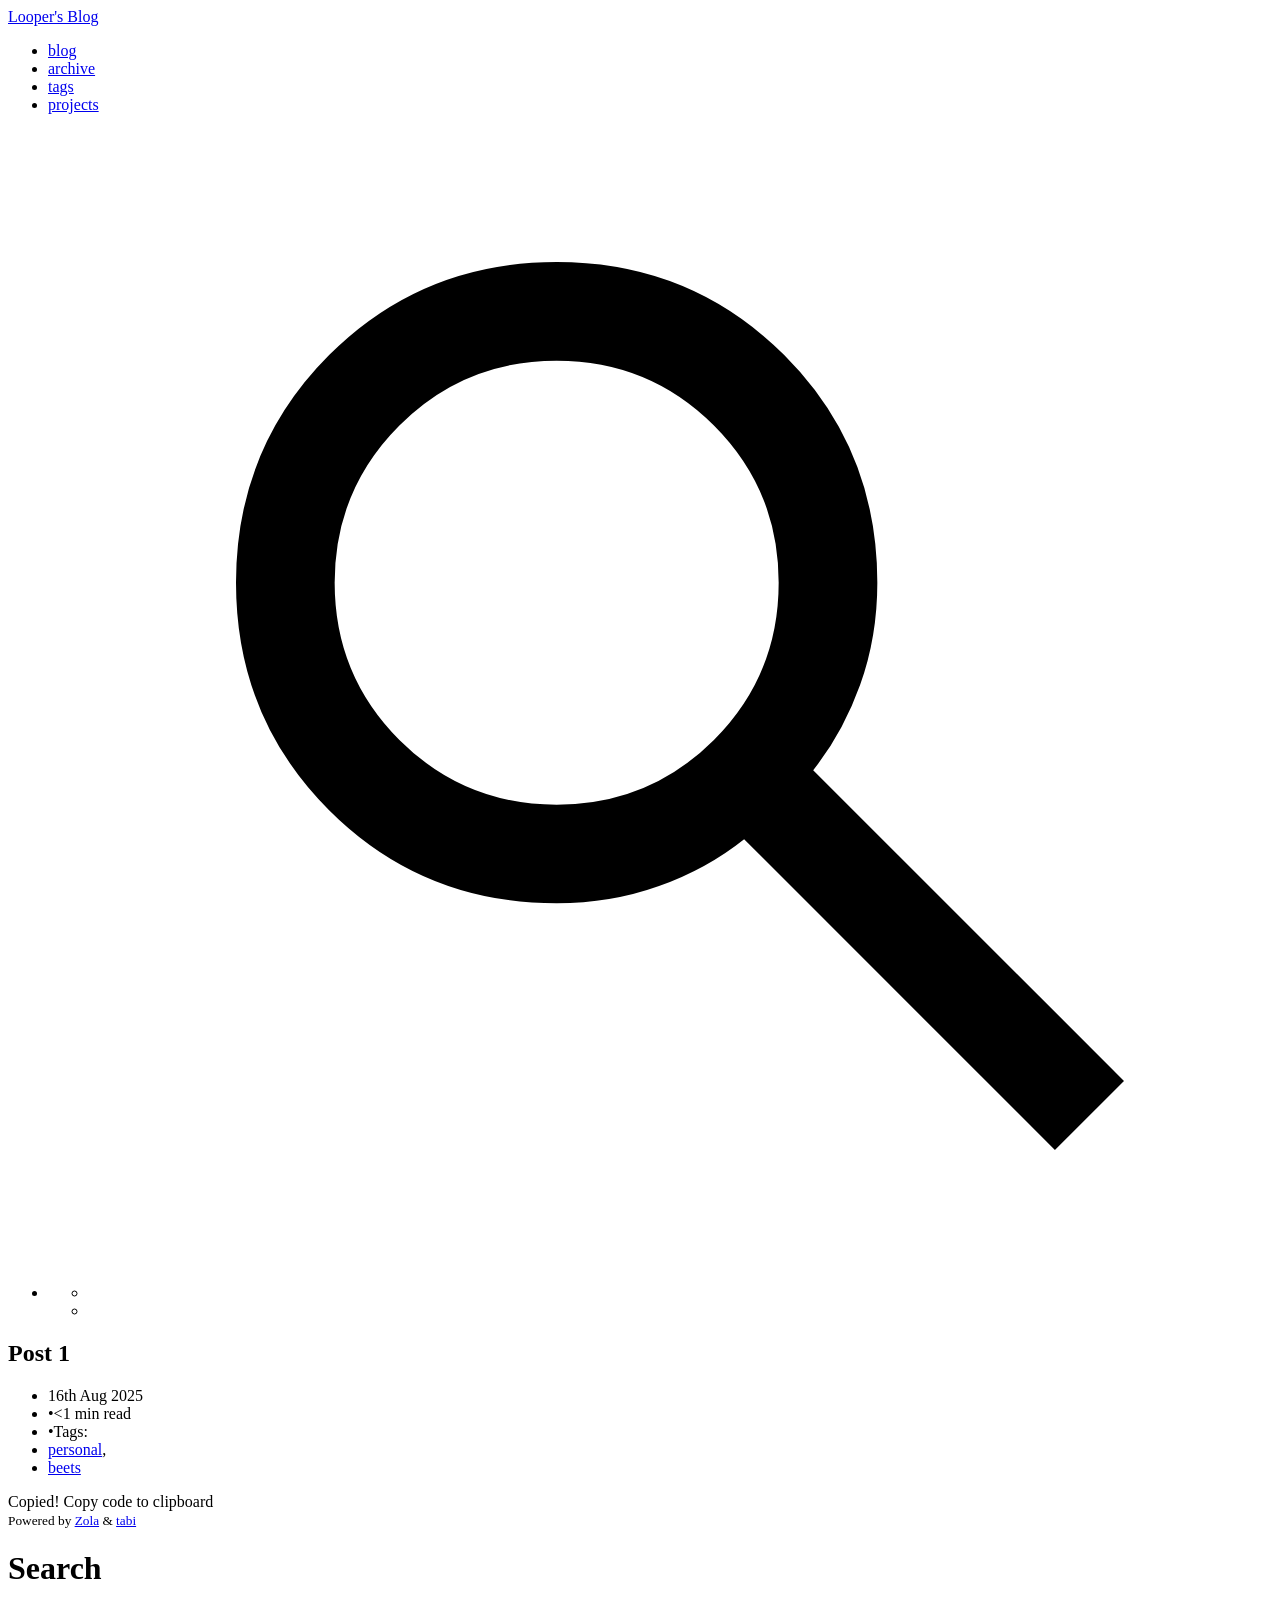
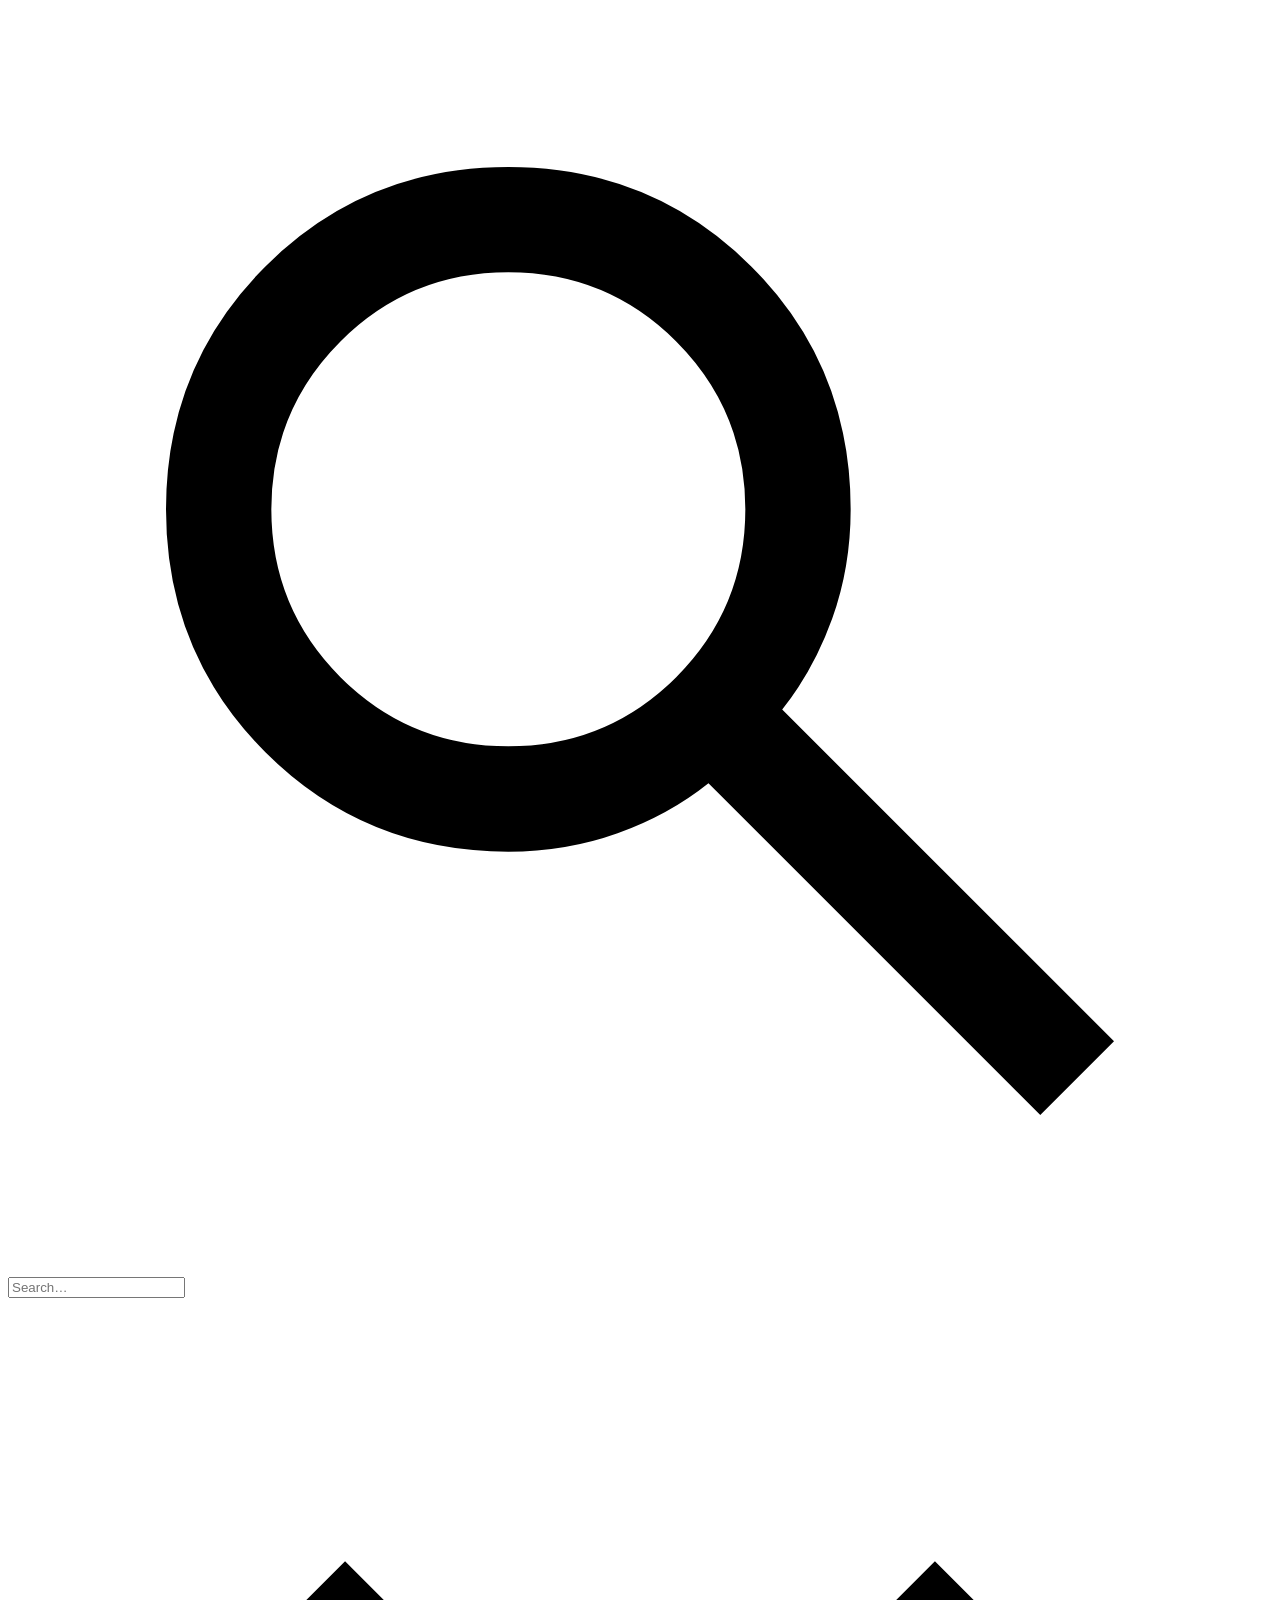
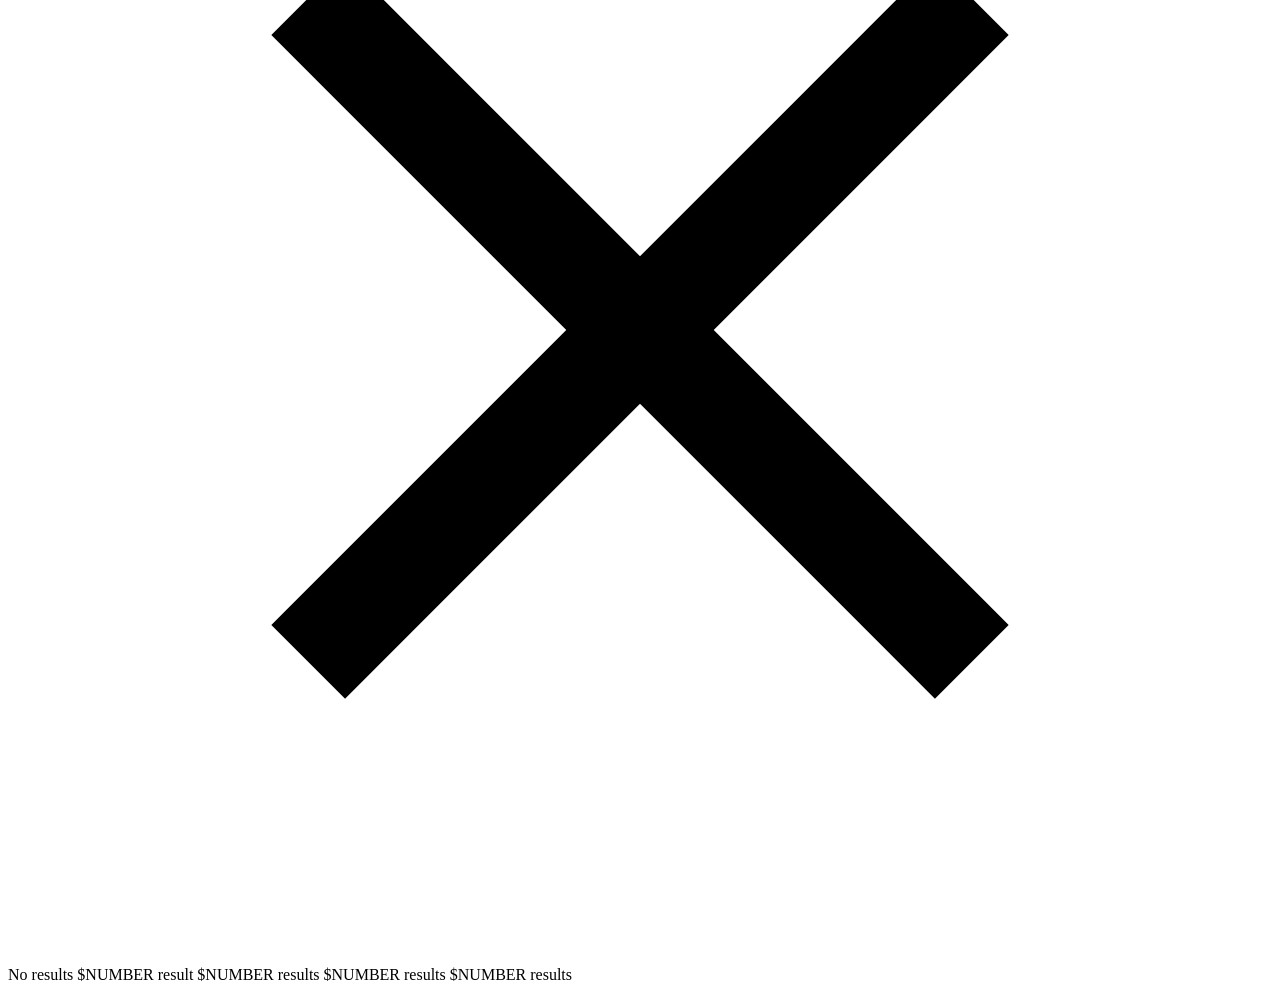
<file: blog/post1/index.html>
<!DOCTYPE html>
<html lang="en" >

<head>
    <meta charset="UTF-8"><meta http-equiv="Content-Security-Policy"
content="default-src 'self';font-src 'self' data:;img-src 'self' https://* data:;media-src 'self';style-src 'self';frame-src player.vimeo.com https://www.youtube-nocookie.com;connect-src 'self';script-src 'self' 'self'">
<meta name="viewport" content="width=device-width, initial-scale=1.0">
    <meta name="base" content="https://looper.blog">

    
    <title>
Looper's Blog • Post 1</title>

    
    
    

    
    

    
    
    
        
            <link rel="stylesheet" href="https://looper.blog/custom_subset.css?h=0b9535a28bc3d5bf2321">
        
    

    
        <link rel="stylesheet" href="https://looper.blog/main.css?h=28b3fcbb58f2f22a8c44" />
        <link rel="stylesheet" href="https://looper.blog/css/custom.css?h=c377cc748bd1cf5aa6ca" />
        <link rel="stylesheet" href="https://looper.blog/skins/blue.css?h=a4dc1e94d3f5759784d2" />

    <meta name="color-scheme" content="light dark" />
        <meta name="description" content="" />
        <meta property="og:description" content="" />

    

    <meta property="og:title" content="Post 1" />
    <meta property="og:type" content="article" />

    
<meta property="og:locale" content="en_GB" />

    <meta property="og:url" content="https:&#x2F;&#x2F;looper.blog&#x2F;blog&#x2F;post1&#x2F;" /><meta property="og:site_name" content="Looper&#x27;s Blog">
        <noscript><link rel="stylesheet" href="https://looper.blog/no_js.css"/></noscript>
        <script type="text/javascript" src="https://looper.blog/js/initializeTheme.min.js"></script>
        <script defer src="https://looper.blog/js/themeSwitcher.min.js"></script>
        <script defer src="https://looper.blog/js/searchElasticlunr.min.js?h=3626c0ef99daa745b31e"></script>

        
    
</head>


<body>
    <header>
    <nav class="navbar">
        <div class="nav-title">
            <a class="home-title" href="https://looper.blog/">Looper&#x27;s Blog</a>
        </div>
            <div class="nav-navs">
                <ul>
                        
                            <li>
                                <a class="nav-links no-hover-padding" href="https://looper.blog/blog/">blog
                                </a>
                            </li>
                        
                            <li>
                                <a class="nav-links no-hover-padding" href="https://looper.blog/archive/">archive
                                </a>
                            </li>
                        
                            <li>
                                <a class="nav-links no-hover-padding" href="https://looper.blog/tags/">tags
                                </a>
                            </li>
                        
                            <li>
                                <a class="nav-links no-hover-padding" href="https://looper.blog/projects/">projects
                                </a>
                            </li>
                        <li class="menu-icons-container">
                        <ul class="menu-icons-group">
                            <li class="js menu-icon">
                                <div role="button" tabindex="0" id="search-button" class="search-icon interactive-icon" title="Click or press $SHORTCUT to open search" aria-label="Click or press $SHORTCUT to open search">
                                    <svg xmlns="http://www.w3.org/2000/svg" viewBox="0 -960 960 960">
                                        <path d="M784-120 532-372q-30 24-69 38t-83 14q-109 0-184.5-75.5T120-580q0-109 75.5-184.5T380-840q109 0 184.5 75.5T640-580q0 44-14 83t-38 69l252 252-56 56ZM380-400q75 0 127.5-52.5T560-580q0-75-52.5-127.5T380-760q-75 0-127.5 52.5T200-580q0 75 52.5 127.5T380-400Z"/>
                                    </svg>
                                </div>
                            </li>

                            
                            

                            <li class="theme-switcher-wrapper js"><div
        title="Toggle dark&#x2F;light mode"
        class="theme-switcher"
        tabindex="0"
        role="button"
        aria-label="Toggle dark mode"
        aria-pressed="false">
    </div><div
        title="Reset mode to default"
        class="theme-resetter arrow"
        tabindex="0"
        role="button"
        aria-hidden="true"
        aria-label="Reset mode to default">
    </div>

</li>
</ul>
                    </li>
                </ul>
            </div>
        
    </nav>
</header>

    <div class="content">

        
        





<main>
    <article class="h-entry">
        <h1 class="p-name article-title">
            Post 1
        </h1>
        <a class="u-url u-uid" href="https://looper.blog/blog/post1/"></a>

        <ul class="meta"><span class="hidden p-author h-card">
<a rel="author" href="https:&#x2F;&#x2F;looper.blog" class="u-url " title=""></a>
</span>
<li><time class="dt-published" datetime="2025-08-16">16th Aug 2025</time></li><li title="No words"><span class='separator' aria-hidden='true'>•</span>&lt;1 min read</li><li class="tag"><span class='separator' aria-hidden='true'>•</span>Tags:&nbsp;</li><li class="tag"><a class="p-category" href="https://looper.blog/tags/personal/">personal</a>,&nbsp;</li><li class="tag"><a class="p-category" href="https://looper.blog/tags/beets/">beets</a></li>
        </ul><section class="e-content body">
        </section>
        
        

        
            
            
            

            
        
            
            
            

            
        
            
            
            

            
        
            
            
            

            
        
        </article>
</main>


<span id="copy-success" class="hidden">
        Copied!
    </span>
    <span id="copy-init" class="hidden">
        Copy code to clipboard
    </span>
    <script defer src="https://looper.blog/js/copyCodeToClipboard.min.js"></script>


    </div>
    <footer>
    <section>
        <nav class="socials nav-navs">
        </nav>

        
        <nav class="nav-navs">
        </nav>

        <div class="credits">
            <small>
                

                
                Powered by
                <a rel="" 

 href="https://www.getzola.org">Zola</a>
                &amp;
                <a rel="" 

 href="https://github.com/welpo/tabi">tabi</a>

                </small>
        </div>
    </section>

    <div id="searchModal" class="search-modal js" role="dialog" aria-labelledby="modalTitle">
    <h1 id="modalTitle" class="visually-hidden">Search</h1>
    <div id="modal-content">
        <div id="searchBar">
            <div class="search-icon" aria-hidden="true">
                <svg xmlns="http://www.w3.org/2000/svg" viewBox="0 -960 960 960">
                    <path d="M784-120 532-372q-30 24-69 38t-83 14q-109 0-184.5-75.5T120-580q0-109 75.5-184.5T380-840q109 0 184.5 75.5T640-580q0 44-14 83t-38 69l252 252-56 56ZM380-400q75 0 127.5-52.5T560-580q0-75-52.5-127.5T380-760q-75 0-127.5 52.5T200-580q0 75 52.5 127.5T380-400Z"/>
                </svg>
            </div>
            <input id="searchInput" role="combobox" autocomplete="off" spellcheck="false" aria-expanded="false" aria-controls="results-container" placeholder="Search…"/>
            <div id="clear-search" class="close-icon interactive-icon" tabindex="0" role="button" title="Clear search">
                <svg xmlns="http://www.w3.org/2000/svg" viewBox="0 -960 960 960">
                <path d="m256-200-56-56 224-224-224-224 56-56 224 224 224-224 56 56-224 224 224 224-56 56-224-224-224 224Z"/>
                </svg>
            </div>
        </div>
        <div id="results-container">
            <div id="results-info"><span id="zero_results"> No results</span>
                <span id="one_results"> $NUMBER result</span>
                <span id="many_results"> $NUMBER results</span><span id="two_results"> $NUMBER results</span>
                <span id="few_results"> $NUMBER results</span>
            </div>
            <div id="results" role="listbox"></div>
        </div>
    </div>
</div>
</footer>


    
    
</body>

</html>
</file>
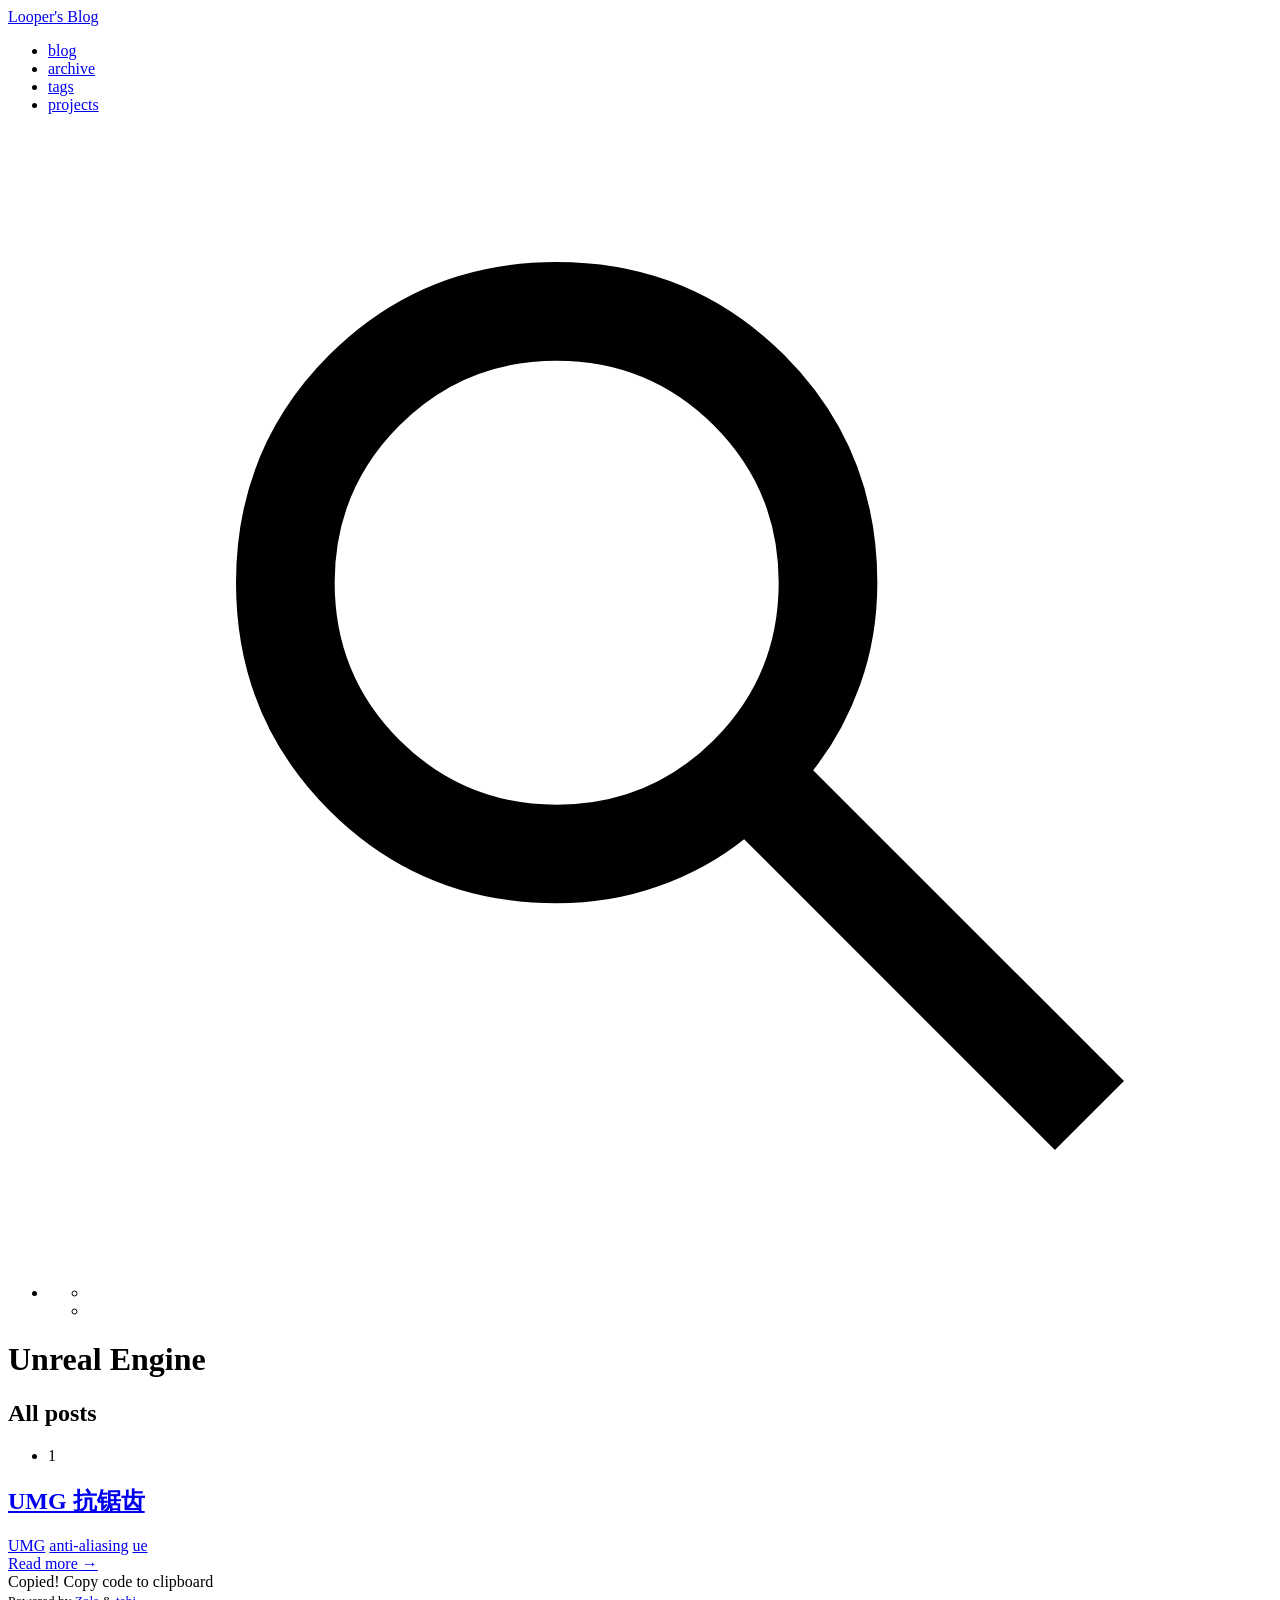
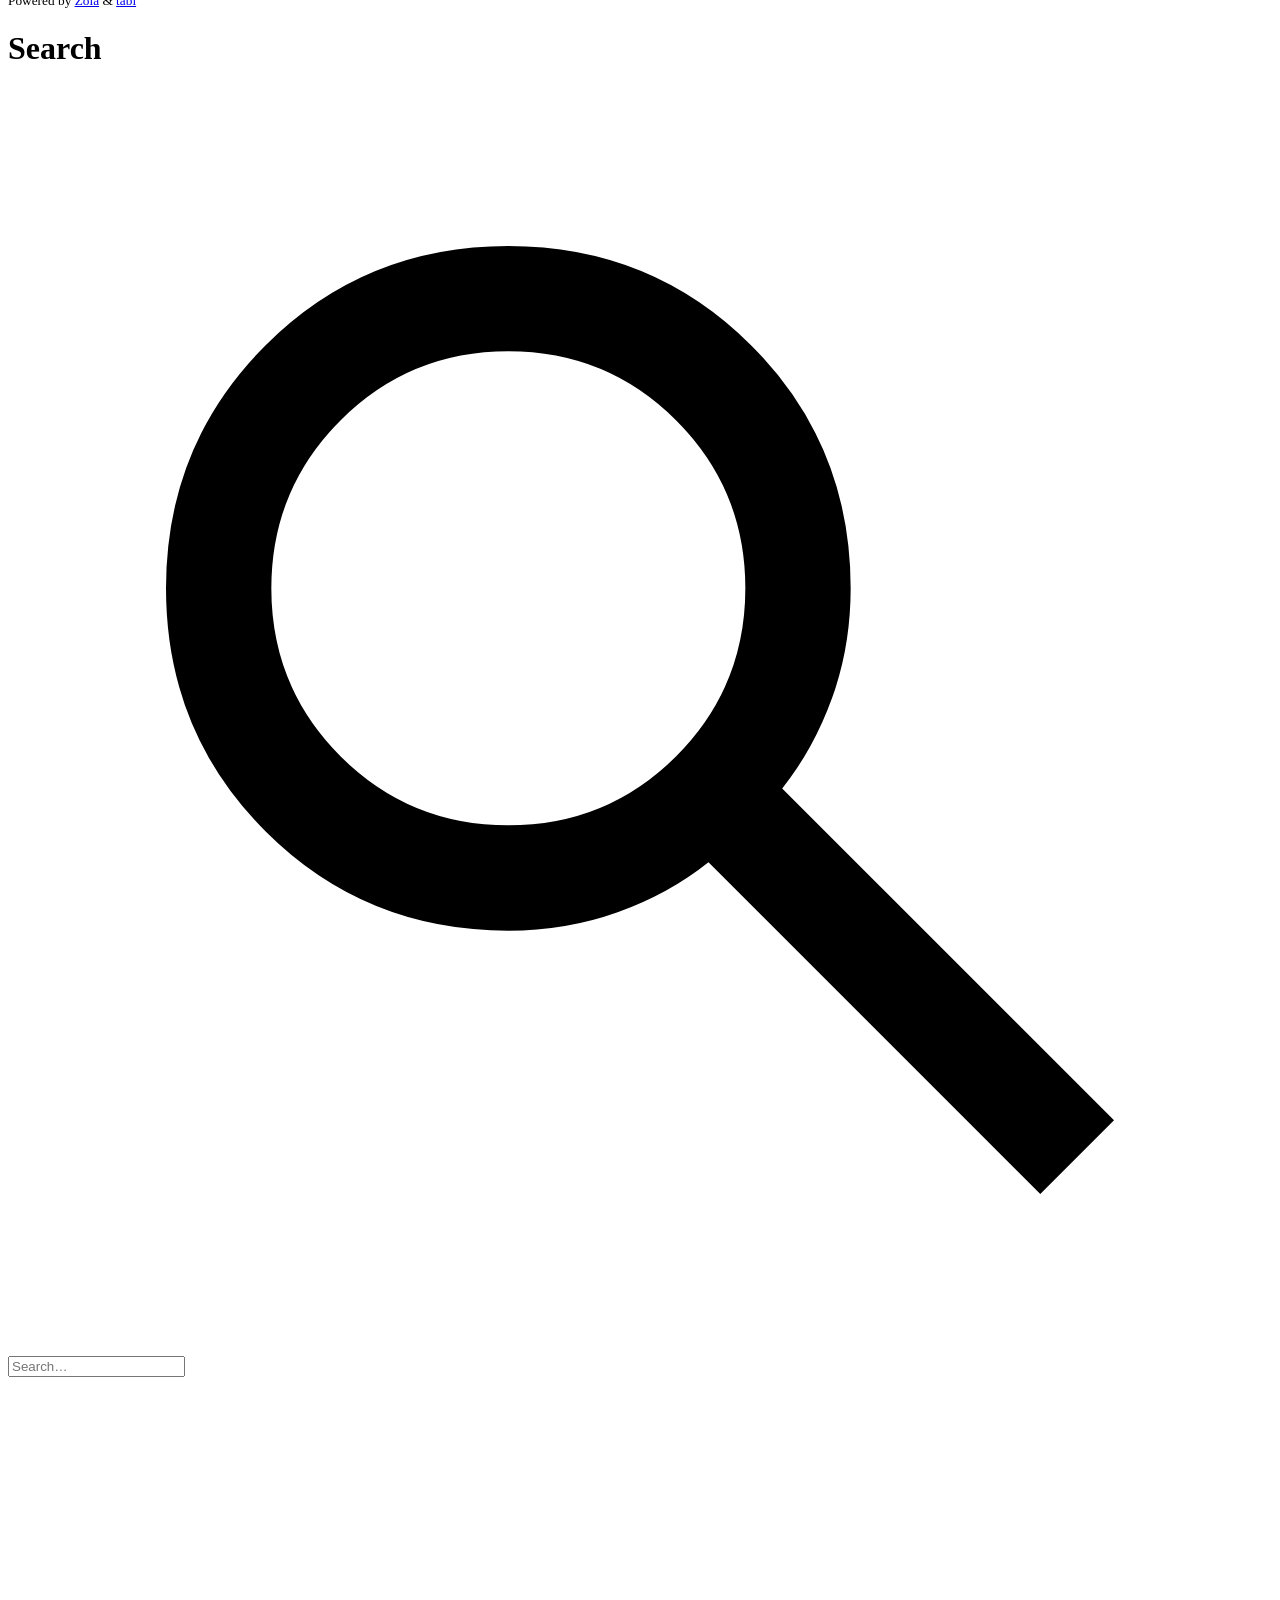
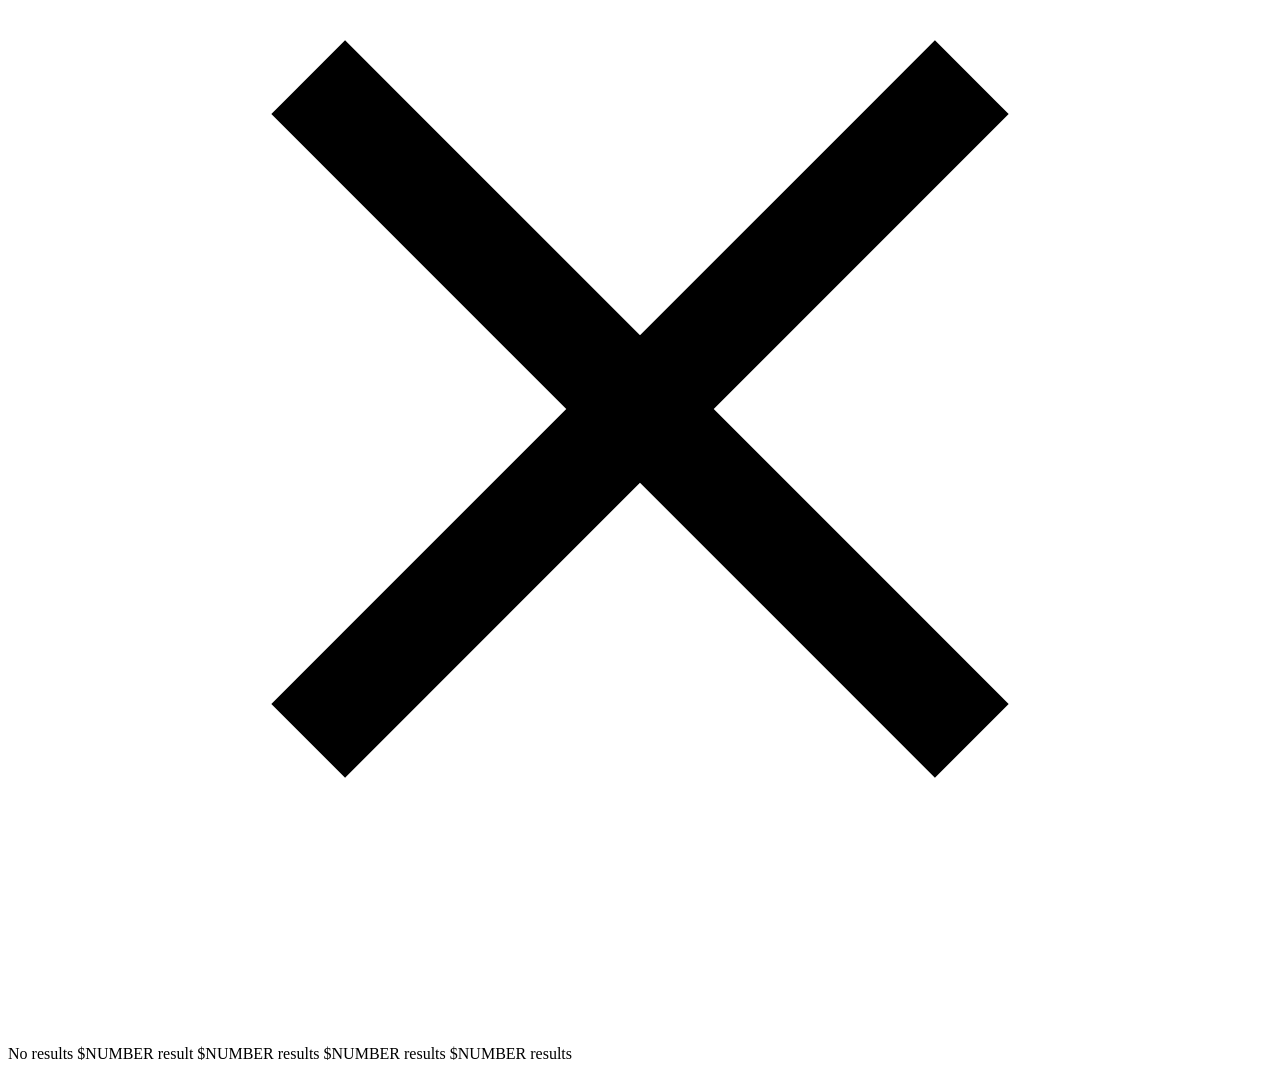
<file: blog/unreal/index.html>
<!DOCTYPE html>
<html lang="en" >

<head>
    <meta charset="UTF-8"><meta http-equiv="Content-Security-Policy"
content="default-src 'self';font-src 'self' data:;img-src 'self' https://* data:;media-src 'self';style-src 'self';frame-src player.vimeo.com https://www.youtube-nocookie.com;connect-src 'self';script-src 'self' 'self'">
<meta name="viewport" content="width=device-width, initial-scale=1.0">
    <meta name="base" content="https://looper.blog">

    
    <title>
Looper's Blog • Unreal Engine</title>

    
    
    

    
    

    
    
    
        
            <link rel="stylesheet" href="https://looper.blog/custom_subset.css?h=0b9535a28bc3d5bf2321">
        
    

    
        <link rel="stylesheet" href="https://looper.blog/main.css?h=28b3fcbb58f2f22a8c44" />
        <link rel="stylesheet" href="https://looper.blog/css/custom.css?h=c377cc748bd1cf5aa6ca" />
        <link rel="stylesheet" href="https://looper.blog/skins/blue.css?h=a4dc1e94d3f5759784d2" />

    <meta name="color-scheme" content="light dark" />
        <meta name="description" content="" />
        <meta property="og:description" content="" />

    

    <meta property="og:title" content="Looper&#x27;s Blog" />
    <meta property="og:type" content="article" />

    
<meta property="og:locale" content="en_GB" />

    <meta property="og:url" content="https:&#x2F;&#x2F;looper.blog&#x2F;blog&#x2F;unreal&#x2F;" /><meta property="og:site_name" content="Looper&#x27;s Blog">
        <noscript><link rel="stylesheet" href="https://looper.blog/no_js.css"/></noscript>
        <script type="text/javascript" src="https://looper.blog/js/initializeTheme.min.js"></script>
        <script defer src="https://looper.blog/js/themeSwitcher.min.js"></script>
        <script defer src="https://looper.blog/js/searchElasticlunr.min.js?h=3626c0ef99daa745b31e"></script>

        
    
</head>


<body>
    <header>
    <nav class="navbar">
        <div class="nav-title">
            <a class="home-title" href="https://looper.blog/">Looper&#x27;s Blog</a>
        </div>
            <div class="nav-navs">
                <ul>
                        
                            <li>
                                <a class="nav-links no-hover-padding" href="https://looper.blog/blog/">blog
                                </a>
                            </li>
                        
                            <li>
                                <a class="nav-links no-hover-padding" href="https://looper.blog/archive/">archive
                                </a>
                            </li>
                        
                            <li>
                                <a class="nav-links no-hover-padding" href="https://looper.blog/tags/">tags
                                </a>
                            </li>
                        
                            <li>
                                <a class="nav-links no-hover-padding" href="https://looper.blog/projects/">projects
                                </a>
                            </li>
                        <li class="menu-icons-container">
                        <ul class="menu-icons-group">
                            <li class="js menu-icon">
                                <div role="button" tabindex="0" id="search-button" class="search-icon interactive-icon" title="Click or press $SHORTCUT to open search" aria-label="Click or press $SHORTCUT to open search">
                                    <svg xmlns="http://www.w3.org/2000/svg" viewBox="0 -960 960 960">
                                        <path d="M784-120 532-372q-30 24-69 38t-83 14q-109 0-184.5-75.5T120-580q0-109 75.5-184.5T380-840q109 0 184.5 75.5T640-580q0 44-14 83t-38 69l252 252-56 56ZM380-400q75 0 127.5-52.5T560-580q0-75-52.5-127.5T380-760q-75 0-127.5 52.5T200-580q0 75 52.5 127.5T380-400Z"/>
                                    </svg>
                                </div>
                            </li>

                            
                            

                            <li class="theme-switcher-wrapper js"><div
        title="Toggle dark&#x2F;light mode"
        class="theme-switcher"
        tabindex="0"
        role="button"
        aria-label="Toggle dark mode"
        aria-pressed="false">
    </div><div
        title="Reset mode to default"
        class="theme-resetter arrow"
        tabindex="0"
        role="button"
        aria-hidden="true"
        aria-label="Reset mode to default">
    </div>

</li>
</ul>
                    </li>
                </ul>
            </div>
        
    </nav>
</header>

    <div class="content">

        
        


<main>

<h1 class="title-container section-title bottom-divider">
    Unreal Engine
</h1>

<section class="body">
        
    </section>

    <div id="posts-list">
        <h2 class="bottom-divider">
            All posts
        </h2>
        

    


<div class="bloglist-container">
    
    
        
            
                
            

            <section class="bloglist-meta ">
                <ul><li class="index-label">1</li>

                    
                </ul>
            </section>

            <section class="bloglist-content ">
                <div>
                    

                    <h2 class="bloglist-title">
                        <a href="https:&#x2F;&#x2F;looper.blog&#x2F;blog&#x2F;unreal&#x2F;umg&#x2F;anti-aliasing&#x2F;">UMG 抗锯齿</a>
                    </h2>

                    
                        <div class="bloglist-tags">
                            
                                <a class="tag" href="https://looper.blog/tags/umg/">UMG</a>
                            
                                <a class="tag" href="https://looper.blog/tags/anti-aliasing/">anti-aliasing</a>
                            
                                <a class="tag" href="https://looper.blog/tags/ue/">ue</a>
                            
                        </div>
                    

                    <div class="description">
                        
                    </div>
                    <a class="readmore" href="https:&#x2F;&#x2F;looper.blog&#x2F;blog&#x2F;unreal&#x2F;umg&#x2F;anti-aliasing&#x2F;">Read more&nbsp;<span class="arrow">→</span></a>
                </div>
            </section>
        
        
    
</div>

    </div>

    

</main>


<span id="copy-success" class="hidden">
        Copied!
    </span>
    <span id="copy-init" class="hidden">
        Copy code to clipboard
    </span>
    <script defer src="https://looper.blog/js/copyCodeToClipboard.min.js"></script>


    </div>
    <footer>
    <section>
        <nav class="socials nav-navs">
        </nav>

        
        <nav class="nav-navs">
        </nav>

        <div class="credits">
            <small>
                

                
                Powered by
                <a rel="" 

 href="https://www.getzola.org">Zola</a>
                &amp;
                <a rel="" 

 href="https://github.com/welpo/tabi">tabi</a>

                </small>
        </div>
    </section>

    <div id="searchModal" class="search-modal js" role="dialog" aria-labelledby="modalTitle">
    <h1 id="modalTitle" class="visually-hidden">Search</h1>
    <div id="modal-content">
        <div id="searchBar">
            <div class="search-icon" aria-hidden="true">
                <svg xmlns="http://www.w3.org/2000/svg" viewBox="0 -960 960 960">
                    <path d="M784-120 532-372q-30 24-69 38t-83 14q-109 0-184.5-75.5T120-580q0-109 75.5-184.5T380-840q109 0 184.5 75.5T640-580q0 44-14 83t-38 69l252 252-56 56ZM380-400q75 0 127.5-52.5T560-580q0-75-52.5-127.5T380-760q-75 0-127.5 52.5T200-580q0 75 52.5 127.5T380-400Z"/>
                </svg>
            </div>
            <input id="searchInput" role="combobox" autocomplete="off" spellcheck="false" aria-expanded="false" aria-controls="results-container" placeholder="Search…"/>
            <div id="clear-search" class="close-icon interactive-icon" tabindex="0" role="button" title="Clear search">
                <svg xmlns="http://www.w3.org/2000/svg" viewBox="0 -960 960 960">
                <path d="m256-200-56-56 224-224-224-224 56-56 224 224 224-224 56 56-224 224 224 224-56 56-224-224-224 224Z"/>
                </svg>
            </div>
        </div>
        <div id="results-container">
            <div id="results-info"><span id="zero_results"> No results</span>
                <span id="one_results"> $NUMBER result</span>
                <span id="many_results"> $NUMBER results</span><span id="two_results"> $NUMBER results</span>
                <span id="few_results"> $NUMBER results</span>
            </div>
            <div id="results" role="listbox"></div>
        </div>
    </div>
</div>
</footer>


    
    
</body>

</html>
</file>
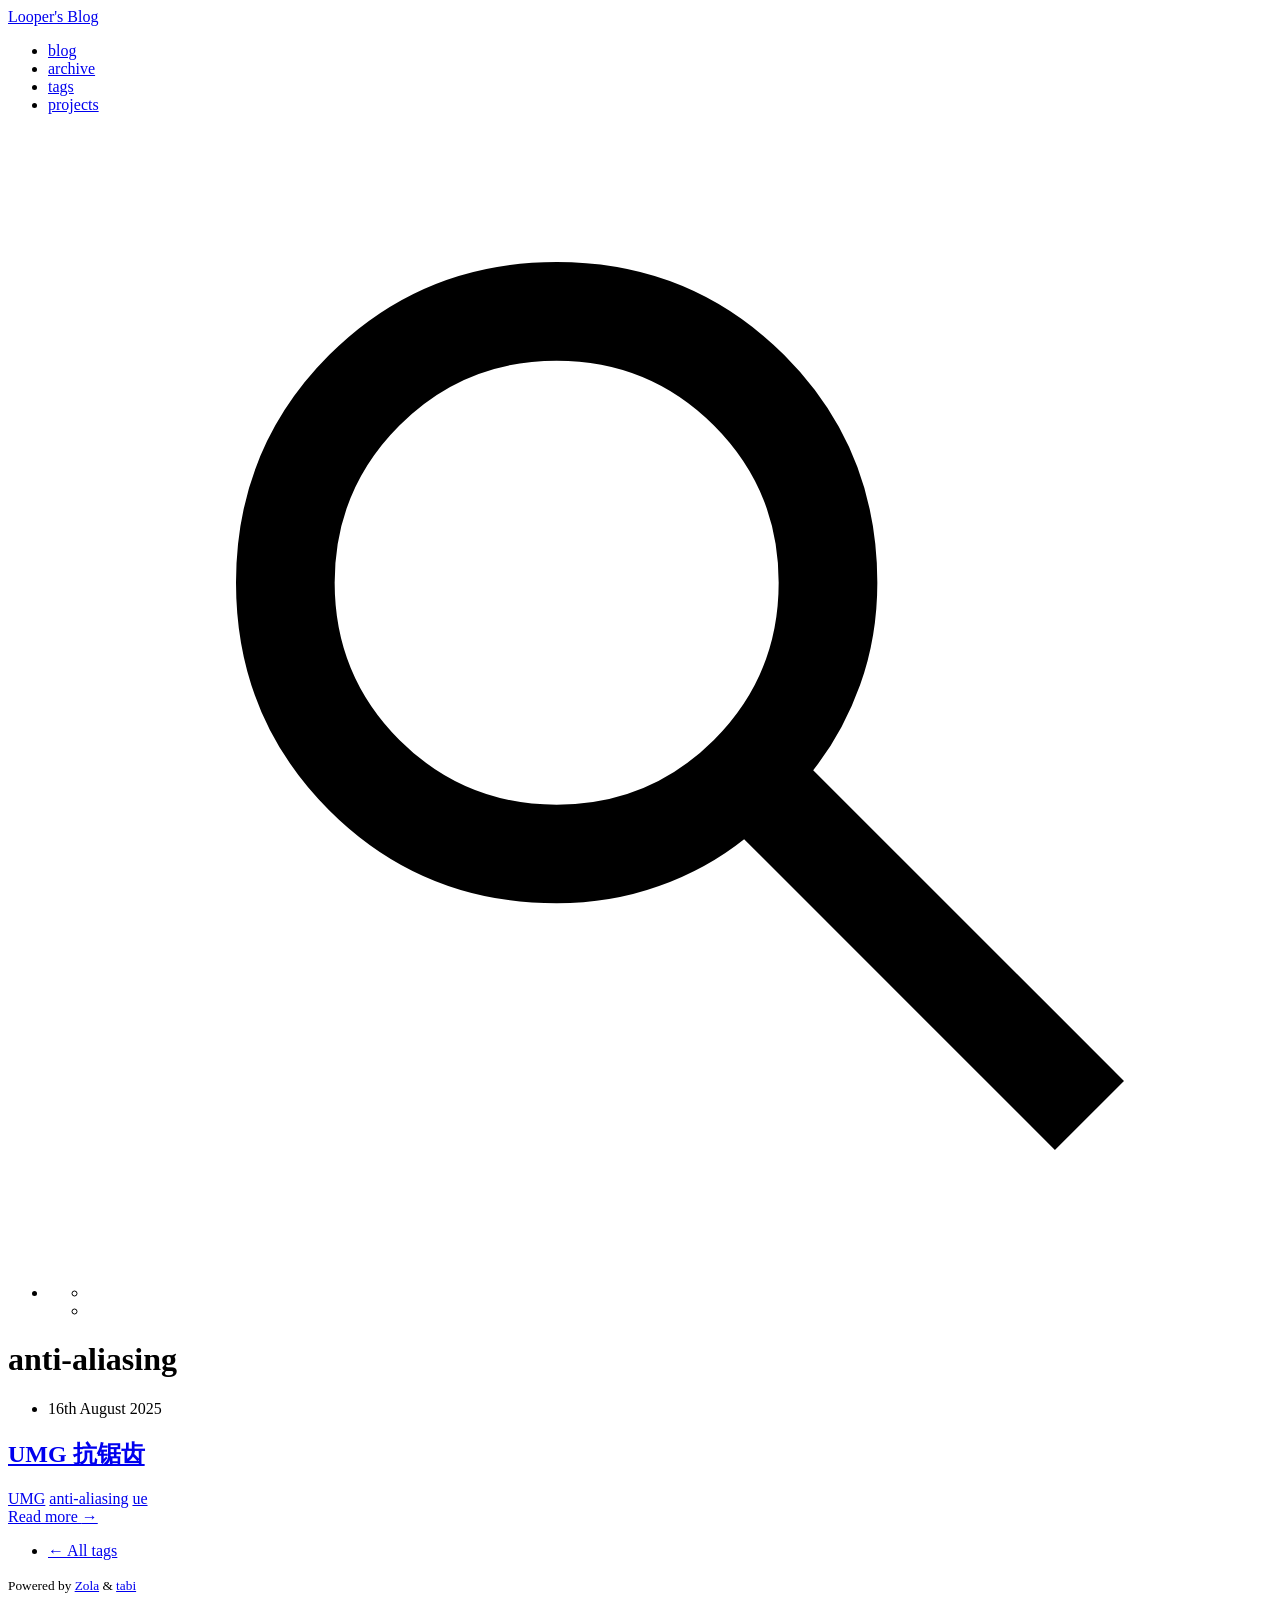
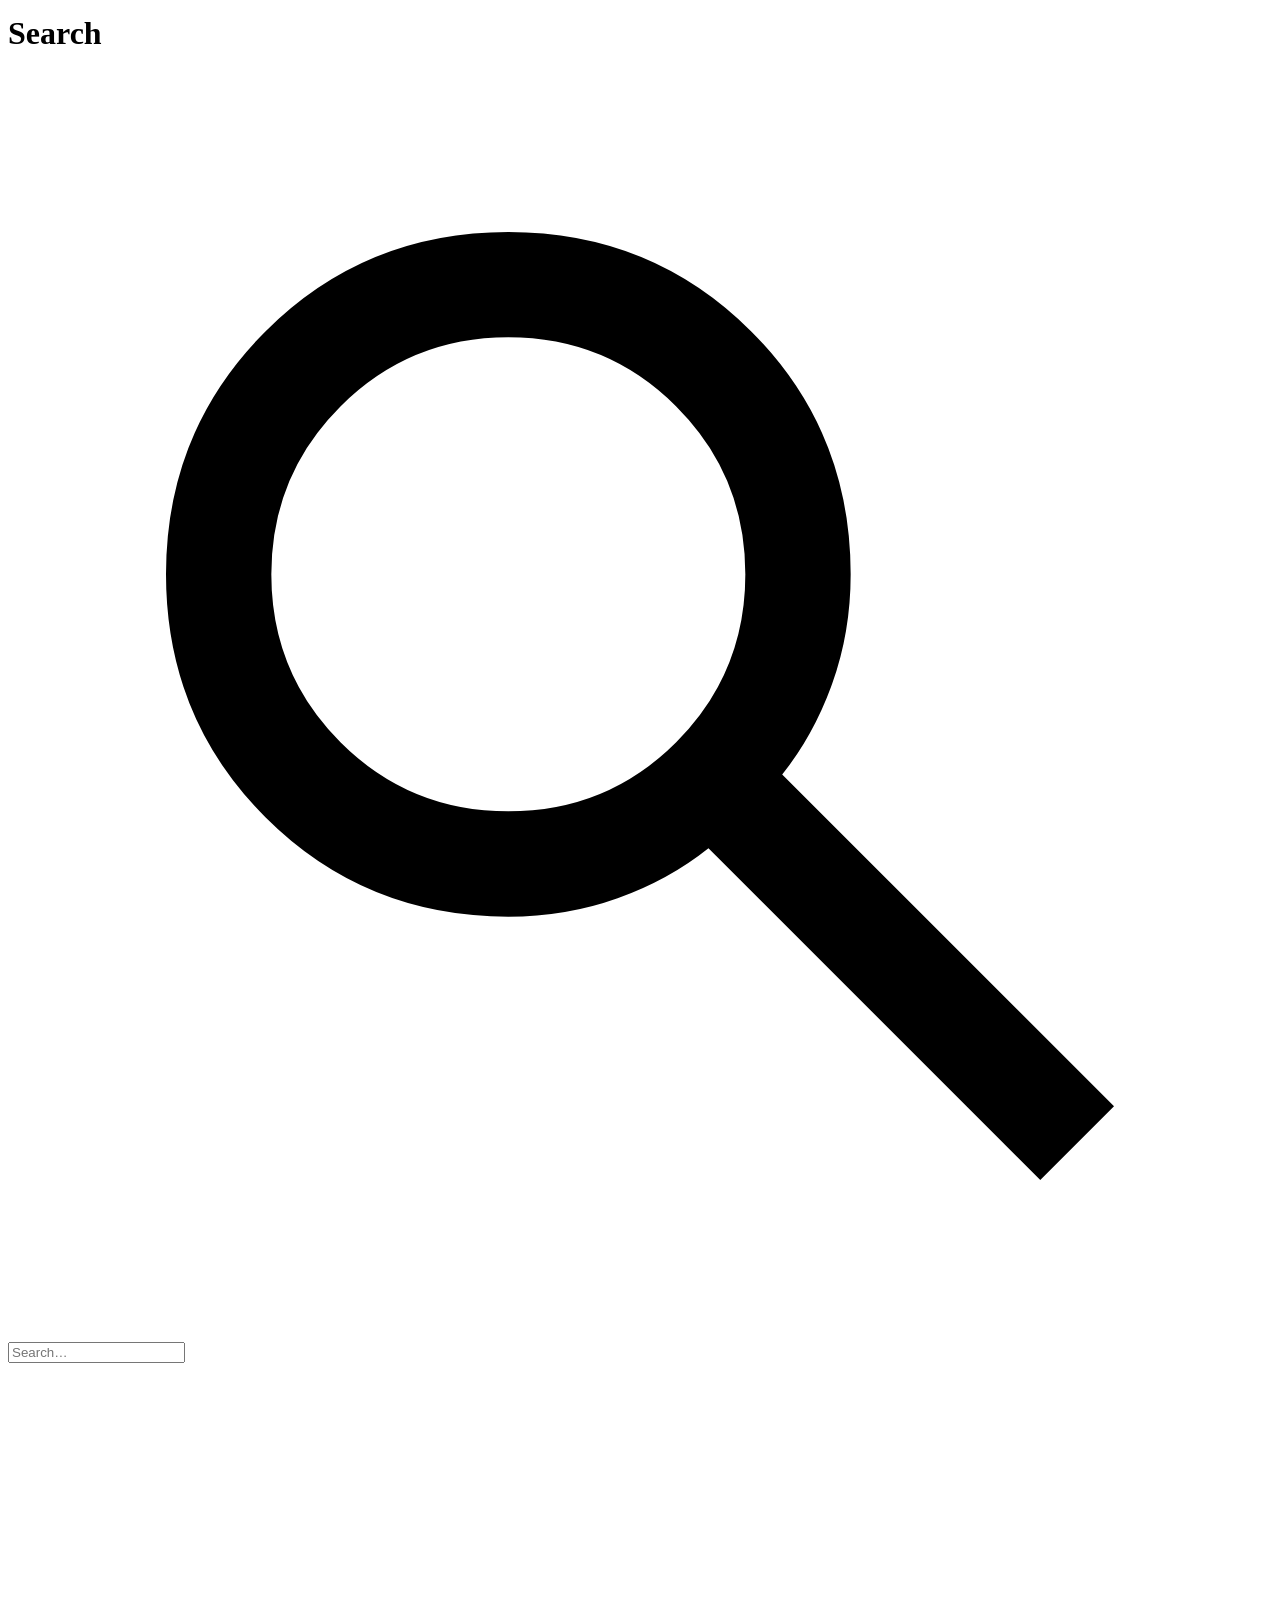
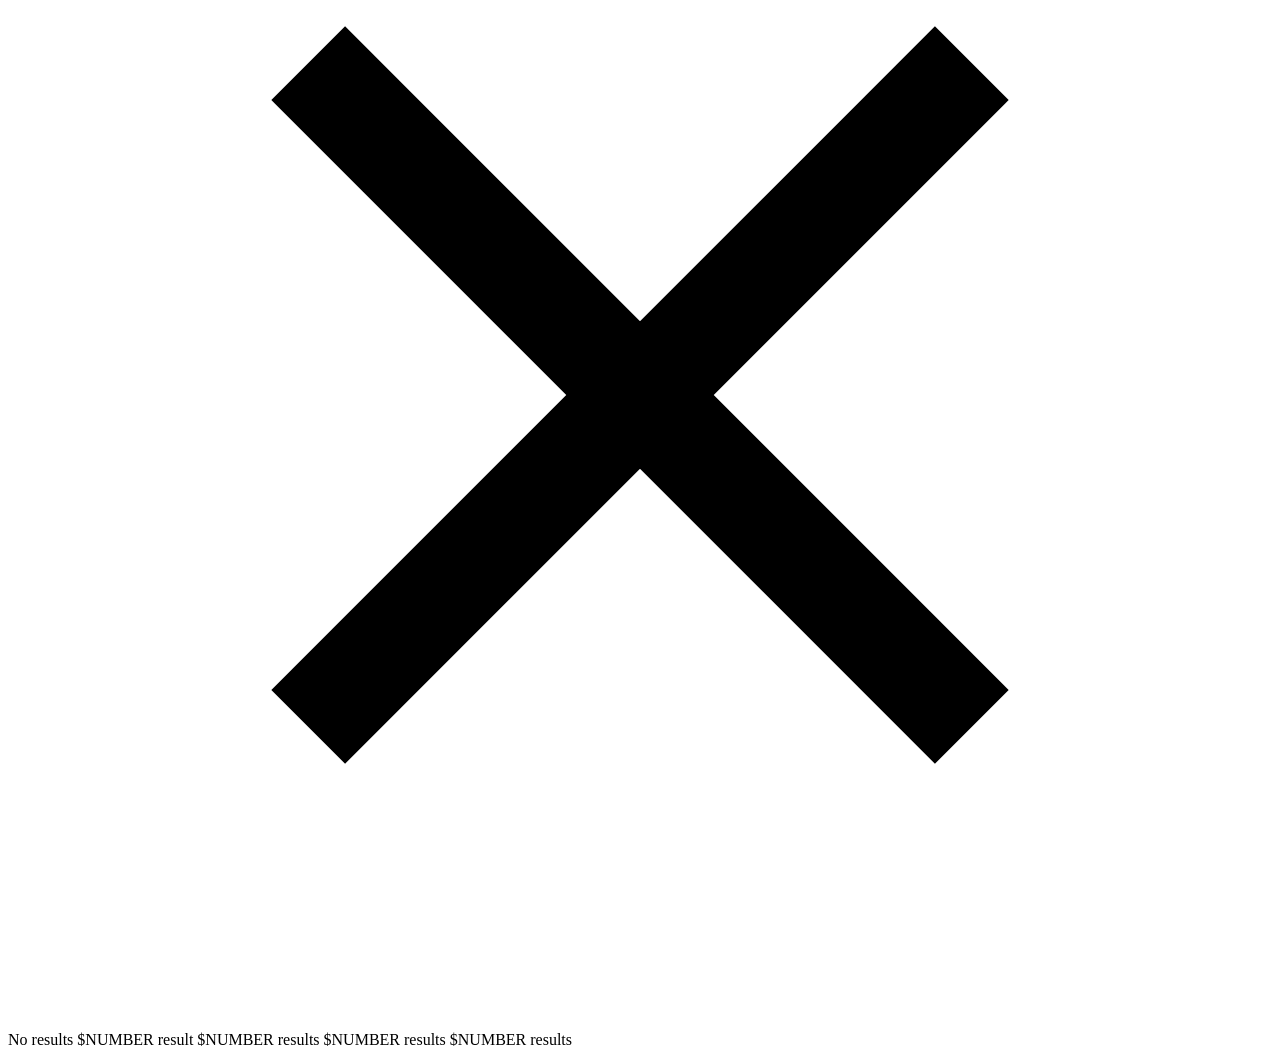
<file: tags/anti-aliasing/index.html>
<!DOCTYPE html>
<html lang="en" >

<head>
    <meta charset="UTF-8"><meta http-equiv="Content-Security-Policy"
content="default-src 'self';font-src 'self' data:;img-src 'self' https://* data:;media-src 'self';style-src 'self';frame-src player.vimeo.com https://www.youtube-nocookie.com;connect-src 'self';script-src 'self' 'self'">
<meta name="viewport" content="width=device-width, initial-scale=1.0">
    <meta name="base" content="https://looper.blog">

    
    <title>
Looper's Blog • anti-aliasing</title>

    
    
    

    
    

    
    
    
        
            <link rel="stylesheet" href="https://looper.blog/custom_subset.css?h=0b9535a28bc3d5bf2321">
        
    

    
        <link rel="stylesheet" href="https://looper.blog/main.css?h=28b3fcbb58f2f22a8c44" />
        <link rel="stylesheet" href="https://looper.blog/css/custom.css?h=c377cc748bd1cf5aa6ca" />
        <link rel="stylesheet" href="https://looper.blog/skins/blue.css?h=a4dc1e94d3f5759784d2" />

    <meta name="color-scheme" content="light dark" />
        <meta name="description" content="" />
        <meta property="og:description" content="" />

    

    <meta property="og:title" content="Looper&#x27;s Blog" />
    <meta property="og:type" content="article" />

    
<meta property="og:locale" content="en_GB" />

    <meta property="og:url" content="https:&#x2F;&#x2F;looper.blog&#x2F;tags&#x2F;anti-aliasing&#x2F;" /><meta property="og:site_name" content="Looper&#x27;s Blog">
        <noscript><link rel="stylesheet" href="https://looper.blog/no_js.css"/></noscript>
        <script type="text/javascript" src="https://looper.blog/js/initializeTheme.min.js"></script>
        <script defer src="https://looper.blog/js/themeSwitcher.min.js"></script>
        <script defer src="https://looper.blog/js/searchElasticlunr.min.js?h=3626c0ef99daa745b31e"></script>

        
    
</head>


<body>
    <header>
    <nav class="navbar">
        <div class="nav-title">
            <a class="home-title" href="https://looper.blog/">Looper&#x27;s Blog</a>
        </div>
            <div class="nav-navs">
                <ul>
                        
                            <li>
                                <a class="nav-links no-hover-padding" href="https://looper.blog/blog/">blog
                                </a>
                            </li>
                        
                            <li>
                                <a class="nav-links no-hover-padding" href="https://looper.blog/archive/">archive
                                </a>
                            </li>
                        
                            <li>
                                <a class="nav-links no-hover-padding" href="https://looper.blog/tags/">tags
                                </a>
                            </li>
                        
                            <li>
                                <a class="nav-links no-hover-padding" href="https://looper.blog/projects/">projects
                                </a>
                            </li>
                        <li class="menu-icons-container">
                        <ul class="menu-icons-group">
                            <li class="js menu-icon">
                                <div role="button" tabindex="0" id="search-button" class="search-icon interactive-icon" title="Click or press $SHORTCUT to open search" aria-label="Click or press $SHORTCUT to open search">
                                    <svg xmlns="http://www.w3.org/2000/svg" viewBox="0 -960 960 960">
                                        <path d="M784-120 532-372q-30 24-69 38t-83 14q-109 0-184.5-75.5T120-580q0-109 75.5-184.5T380-840q109 0 184.5 75.5T640-580q0 44-14 83t-38 69l252 252-56 56ZM380-400q75 0 127.5-52.5T560-580q0-75-52.5-127.5T380-760q-75 0-127.5 52.5T200-580q0 75 52.5 127.5T380-400Z"/>
                                    </svg>
                                </div>
                            </li>

                            
                            

                            <li class="theme-switcher-wrapper js"><div
        title="Toggle dark&#x2F;light mode"
        class="theme-switcher"
        tabindex="0"
        role="button"
        aria-label="Toggle dark mode"
        aria-pressed="false">
    </div><div
        title="Reset mode to default"
        class="theme-resetter arrow"
        tabindex="0"
        role="button"
        aria-hidden="true"
        aria-label="Reset mode to default">
    </div>

</li>
</ul>
                    </li>
                </ul>
            </div>
        
    </nav>
</header>

    <div class="content">

        
        

<h1 class="title-container section-title bottom-divider">
    anti-aliasing
</h1>






    


<div class="bloglist-container">
    
    
        
            
                
            

            <section class="bloglist-meta ">
                <ul><li class="date">16th August 2025</li>

                    
                </ul>
            </section>

            <section class="bloglist-content ">
                <div>
                    

                    <h2 class="bloglist-title">
                        <a href="https:&#x2F;&#x2F;looper.blog&#x2F;blog&#x2F;unreal&#x2F;umg&#x2F;anti-aliasing&#x2F;">UMG 抗锯齿</a>
                    </h2>

                    
                        <div class="bloglist-tags">
                            
                                <a class="tag" href="https://looper.blog/tags/umg/">UMG</a>
                            
                                <a class="tag" href="https://looper.blog/tags/anti-aliasing/">anti-aliasing</a>
                            
                                <a class="tag" href="https://looper.blog/tags/ue/">ue</a>
                            
                        </div>
                    

                    <div class="description">
                        
                    </div>
                    <a class="readmore" href="https:&#x2F;&#x2F;looper.blog&#x2F;blog&#x2F;unreal&#x2F;umg&#x2F;anti-aliasing&#x2F;">Read more&nbsp;<span class="arrow">→</span></a>
                </div>
            </section>
        
        
    
</div>


<ul class="pagination">
    <li class="page-item">
        <a class="all-tags" href="https://looper.blog/tags/"><span class="arrow">←</span>&nbsp;All tags</a>
    </li>
</ul>


    </div>
    <footer>
    <section>
        <nav class="socials nav-navs">
        </nav>

        
        <nav class="nav-navs">
        </nav>

        <div class="credits">
            <small>
                

                
                Powered by
                <a rel="" 

 href="https://www.getzola.org">Zola</a>
                &amp;
                <a rel="" 

 href="https://github.com/welpo/tabi">tabi</a>

                </small>
        </div>
    </section>

    <div id="searchModal" class="search-modal js" role="dialog" aria-labelledby="modalTitle">
    <h1 id="modalTitle" class="visually-hidden">Search</h1>
    <div id="modal-content">
        <div id="searchBar">
            <div class="search-icon" aria-hidden="true">
                <svg xmlns="http://www.w3.org/2000/svg" viewBox="0 -960 960 960">
                    <path d="M784-120 532-372q-30 24-69 38t-83 14q-109 0-184.5-75.5T120-580q0-109 75.5-184.5T380-840q109 0 184.5 75.5T640-580q0 44-14 83t-38 69l252 252-56 56ZM380-400q75 0 127.5-52.5T560-580q0-75-52.5-127.5T380-760q-75 0-127.5 52.5T200-580q0 75 52.5 127.5T380-400Z"/>
                </svg>
            </div>
            <input id="searchInput" role="combobox" autocomplete="off" spellcheck="false" aria-expanded="false" aria-controls="results-container" placeholder="Search…"/>
            <div id="clear-search" class="close-icon interactive-icon" tabindex="0" role="button" title="Clear search">
                <svg xmlns="http://www.w3.org/2000/svg" viewBox="0 -960 960 960">
                <path d="m256-200-56-56 224-224-224-224 56-56 224 224 224-224 56 56-224 224 224 224-56 56-224-224-224 224Z"/>
                </svg>
            </div>
        </div>
        <div id="results-container">
            <div id="results-info"><span id="zero_results"> No results</span>
                <span id="one_results"> $NUMBER result</span>
                <span id="many_results"> $NUMBER results</span><span id="two_results"> $NUMBER results</span>
                <span id="few_results"> $NUMBER results</span>
            </div>
            <div id="results" role="listbox"></div>
        </div>
    </div>
</div>
</footer>


    
    
</body>

</html>
</file>
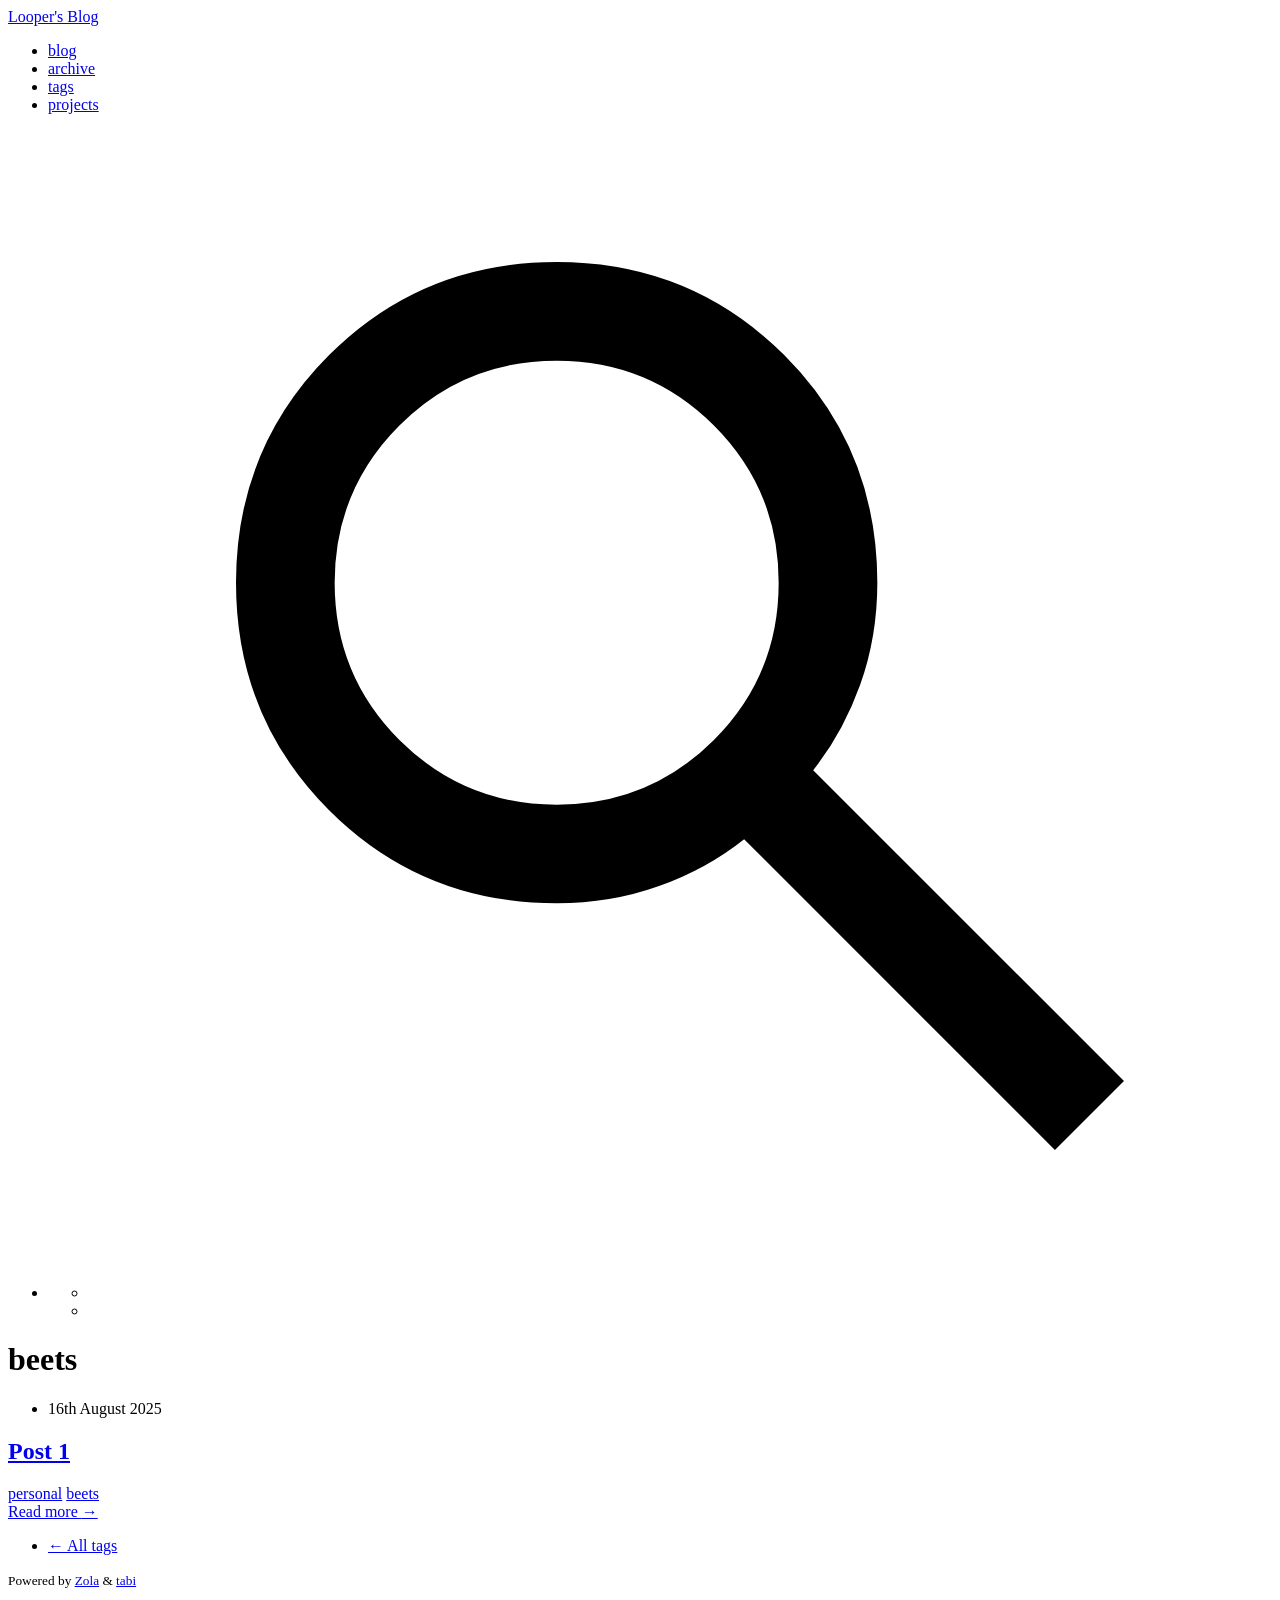
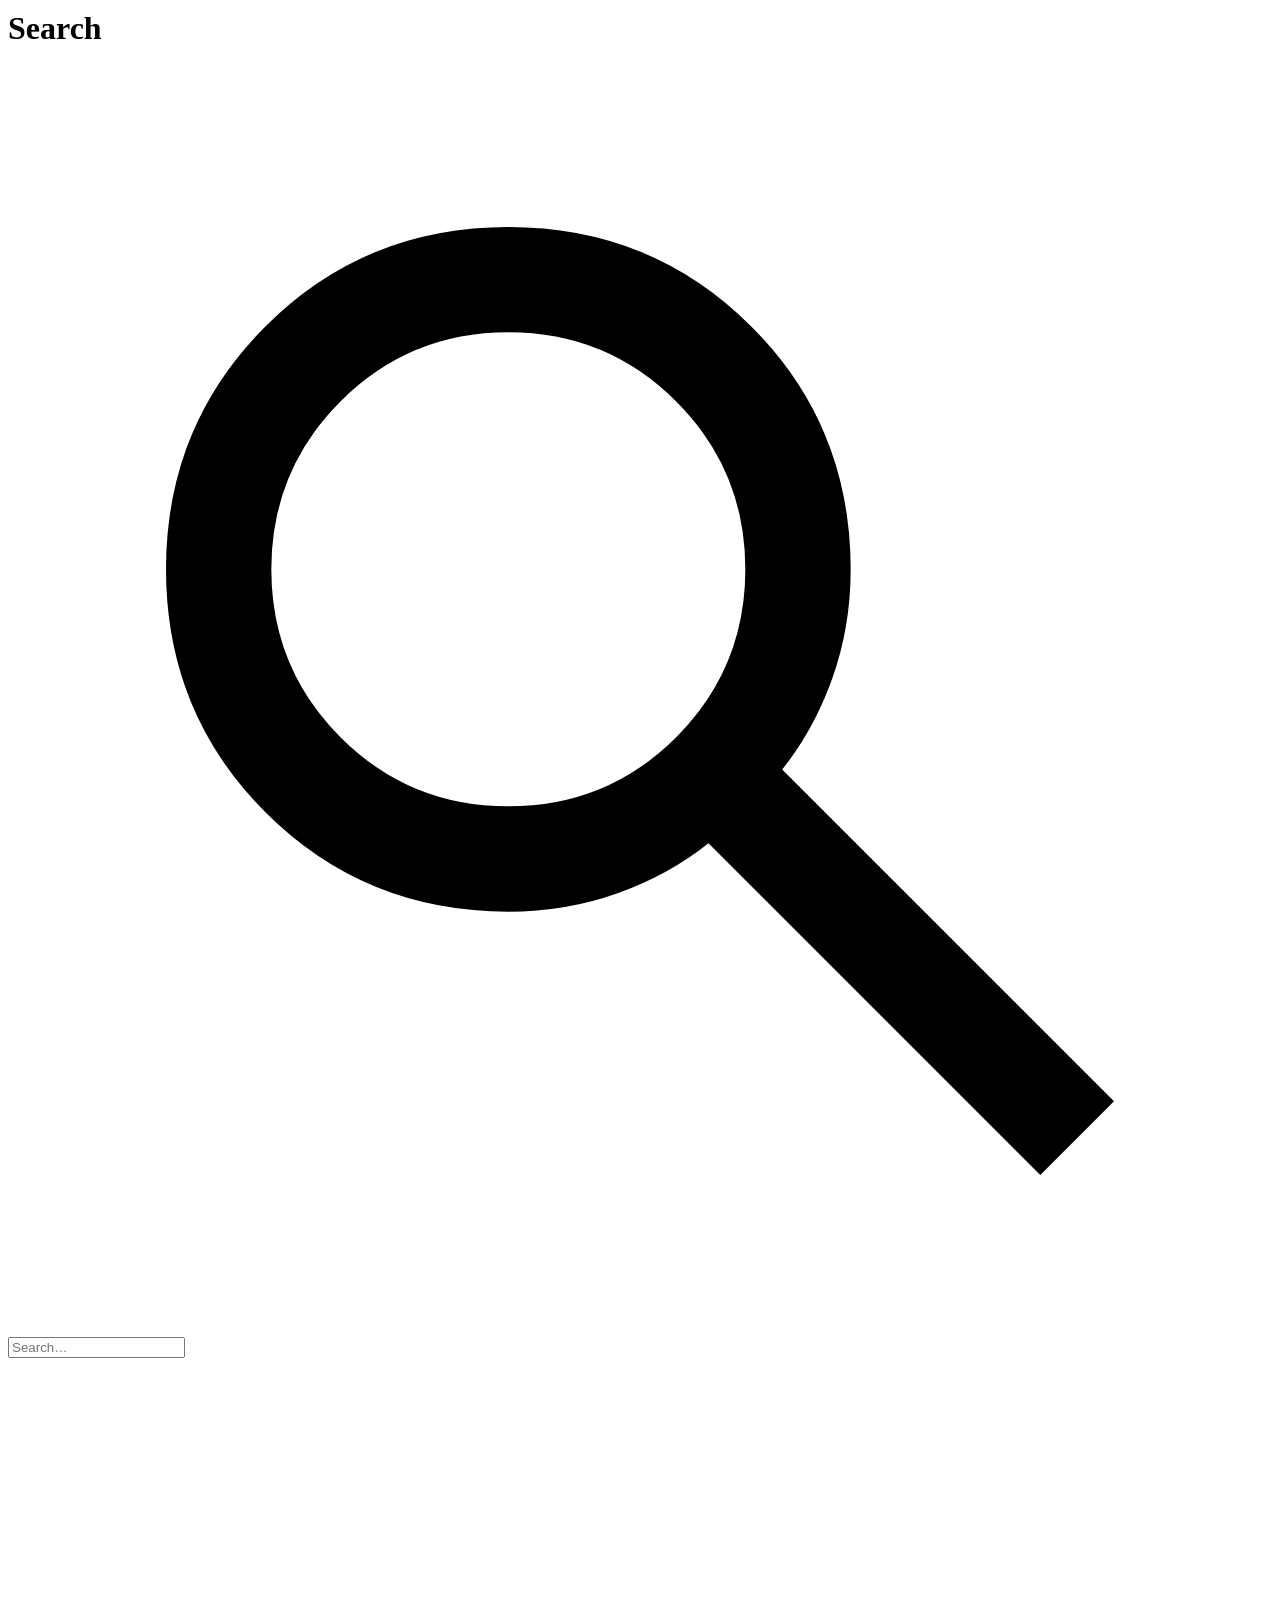
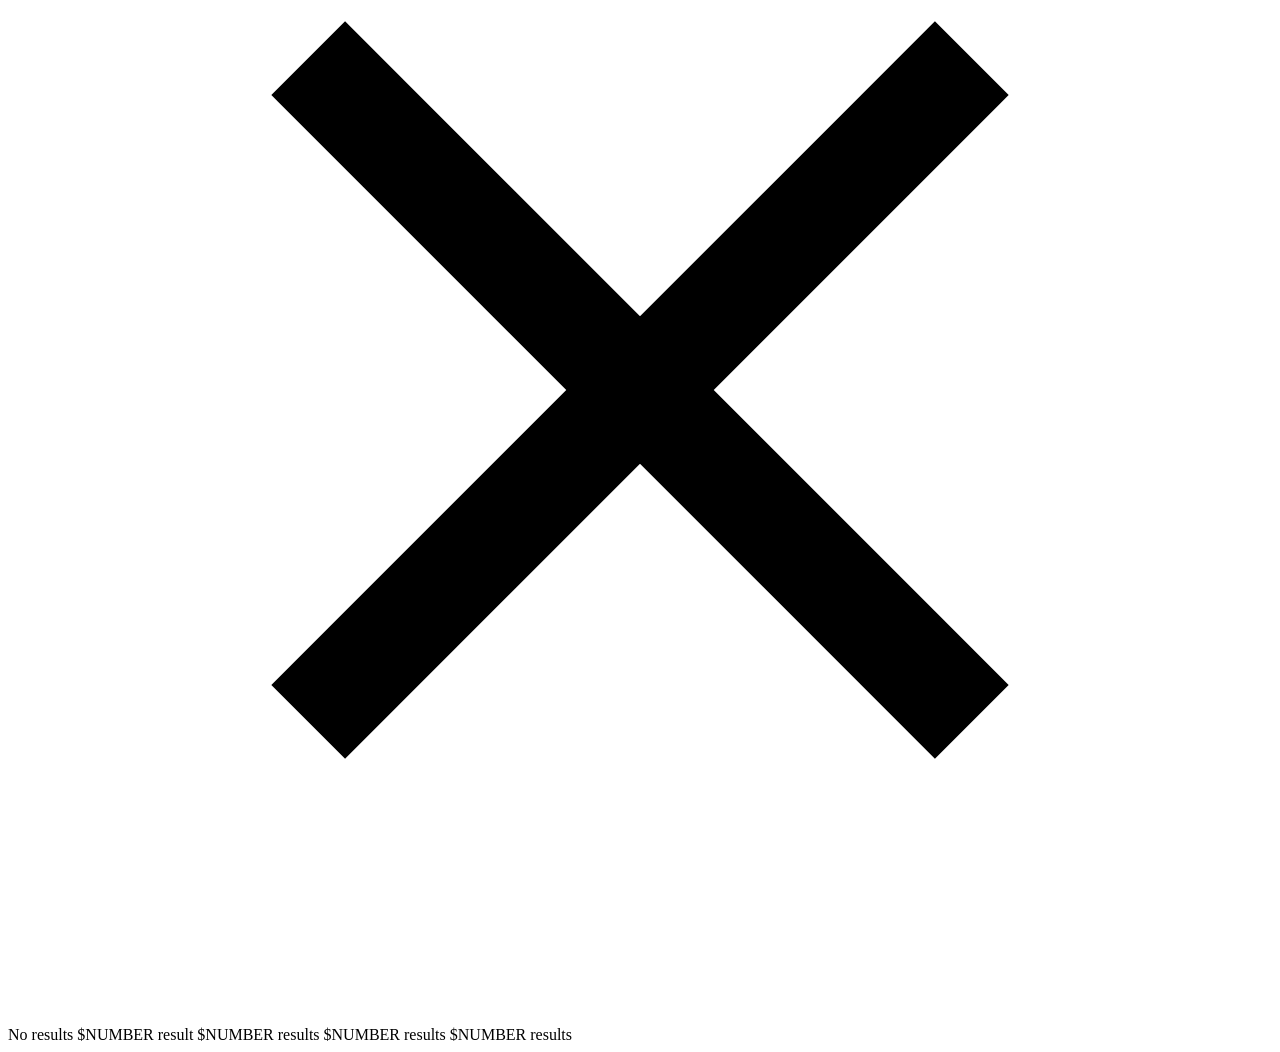
<file: tags/beets/index.html>
<!DOCTYPE html>
<html lang="en" >

<head>
    <meta charset="UTF-8"><meta http-equiv="Content-Security-Policy"
content="default-src 'self';font-src 'self' data:;img-src 'self' https://* data:;media-src 'self';style-src 'self';frame-src player.vimeo.com https://www.youtube-nocookie.com;connect-src 'self';script-src 'self' 'self'">
<meta name="viewport" content="width=device-width, initial-scale=1.0">
    <meta name="base" content="https://looper.blog">

    
    <title>
Looper's Blog • beets</title>

    
    
    

    
    

    
    
    
        
            <link rel="stylesheet" href="https://looper.blog/custom_subset.css?h=0b9535a28bc3d5bf2321">
        
    

    
        <link rel="stylesheet" href="https://looper.blog/main.css?h=28b3fcbb58f2f22a8c44" />
        <link rel="stylesheet" href="https://looper.blog/css/custom.css?h=c377cc748bd1cf5aa6ca" />
        <link rel="stylesheet" href="https://looper.blog/skins/blue.css?h=a4dc1e94d3f5759784d2" />

    <meta name="color-scheme" content="light dark" />
        <meta name="description" content="" />
        <meta property="og:description" content="" />

    

    <meta property="og:title" content="Looper&#x27;s Blog" />
    <meta property="og:type" content="article" />

    
<meta property="og:locale" content="en_GB" />

    <meta property="og:url" content="https:&#x2F;&#x2F;looper.blog&#x2F;tags&#x2F;beets&#x2F;" /><meta property="og:site_name" content="Looper&#x27;s Blog">
        <noscript><link rel="stylesheet" href="https://looper.blog/no_js.css"/></noscript>
        <script type="text/javascript" src="https://looper.blog/js/initializeTheme.min.js"></script>
        <script defer src="https://looper.blog/js/themeSwitcher.min.js"></script>
        <script defer src="https://looper.blog/js/searchElasticlunr.min.js?h=3626c0ef99daa745b31e"></script>

        
    
</head>


<body>
    <header>
    <nav class="navbar">
        <div class="nav-title">
            <a class="home-title" href="https://looper.blog/">Looper&#x27;s Blog</a>
        </div>
            <div class="nav-navs">
                <ul>
                        
                            <li>
                                <a class="nav-links no-hover-padding" href="https://looper.blog/blog/">blog
                                </a>
                            </li>
                        
                            <li>
                                <a class="nav-links no-hover-padding" href="https://looper.blog/archive/">archive
                                </a>
                            </li>
                        
                            <li>
                                <a class="nav-links no-hover-padding" href="https://looper.blog/tags/">tags
                                </a>
                            </li>
                        
                            <li>
                                <a class="nav-links no-hover-padding" href="https://looper.blog/projects/">projects
                                </a>
                            </li>
                        <li class="menu-icons-container">
                        <ul class="menu-icons-group">
                            <li class="js menu-icon">
                                <div role="button" tabindex="0" id="search-button" class="search-icon interactive-icon" title="Click or press $SHORTCUT to open search" aria-label="Click or press $SHORTCUT to open search">
                                    <svg xmlns="http://www.w3.org/2000/svg" viewBox="0 -960 960 960">
                                        <path d="M784-120 532-372q-30 24-69 38t-83 14q-109 0-184.5-75.5T120-580q0-109 75.5-184.5T380-840q109 0 184.5 75.5T640-580q0 44-14 83t-38 69l252 252-56 56ZM380-400q75 0 127.5-52.5T560-580q0-75-52.5-127.5T380-760q-75 0-127.5 52.5T200-580q0 75 52.5 127.5T380-400Z"/>
                                    </svg>
                                </div>
                            </li>

                            
                            

                            <li class="theme-switcher-wrapper js"><div
        title="Toggle dark&#x2F;light mode"
        class="theme-switcher"
        tabindex="0"
        role="button"
        aria-label="Toggle dark mode"
        aria-pressed="false">
    </div><div
        title="Reset mode to default"
        class="theme-resetter arrow"
        tabindex="0"
        role="button"
        aria-hidden="true"
        aria-label="Reset mode to default">
    </div>

</li>
</ul>
                    </li>
                </ul>
            </div>
        
    </nav>
</header>

    <div class="content">

        
        

<h1 class="title-container section-title bottom-divider">
    beets
</h1>






    


<div class="bloglist-container">
    
    
        
            
                
            

            <section class="bloglist-meta ">
                <ul><li class="date">16th August 2025</li>

                    
                </ul>
            </section>

            <section class="bloglist-content ">
                <div>
                    

                    <h2 class="bloglist-title">
                        <a href="https:&#x2F;&#x2F;looper.blog&#x2F;blog&#x2F;post1&#x2F;">Post 1</a>
                    </h2>

                    
                        <div class="bloglist-tags">
                            
                                <a class="tag" href="https://looper.blog/tags/personal/">personal</a>
                            
                                <a class="tag" href="https://looper.blog/tags/beets/">beets</a>
                            
                        </div>
                    

                    <div class="description">
                        
                    </div>
                    <a class="readmore" href="https:&#x2F;&#x2F;looper.blog&#x2F;blog&#x2F;post1&#x2F;">Read more&nbsp;<span class="arrow">→</span></a>
                </div>
            </section>
        
        
    
</div>


<ul class="pagination">
    <li class="page-item">
        <a class="all-tags" href="https://looper.blog/tags/"><span class="arrow">←</span>&nbsp;All tags</a>
    </li>
</ul>


    </div>
    <footer>
    <section>
        <nav class="socials nav-navs">
        </nav>

        
        <nav class="nav-navs">
        </nav>

        <div class="credits">
            <small>
                

                
                Powered by
                <a rel="" 

 href="https://www.getzola.org">Zola</a>
                &amp;
                <a rel="" 

 href="https://github.com/welpo/tabi">tabi</a>

                </small>
        </div>
    </section>

    <div id="searchModal" class="search-modal js" role="dialog" aria-labelledby="modalTitle">
    <h1 id="modalTitle" class="visually-hidden">Search</h1>
    <div id="modal-content">
        <div id="searchBar">
            <div class="search-icon" aria-hidden="true">
                <svg xmlns="http://www.w3.org/2000/svg" viewBox="0 -960 960 960">
                    <path d="M784-120 532-372q-30 24-69 38t-83 14q-109 0-184.5-75.5T120-580q0-109 75.5-184.5T380-840q109 0 184.5 75.5T640-580q0 44-14 83t-38 69l252 252-56 56ZM380-400q75 0 127.5-52.5T560-580q0-75-52.5-127.5T380-760q-75 0-127.5 52.5T200-580q0 75 52.5 127.5T380-400Z"/>
                </svg>
            </div>
            <input id="searchInput" role="combobox" autocomplete="off" spellcheck="false" aria-expanded="false" aria-controls="results-container" placeholder="Search…"/>
            <div id="clear-search" class="close-icon interactive-icon" tabindex="0" role="button" title="Clear search">
                <svg xmlns="http://www.w3.org/2000/svg" viewBox="0 -960 960 960">
                <path d="m256-200-56-56 224-224-224-224 56-56 224 224 224-224 56 56-224 224 224 224-56 56-224-224-224 224Z"/>
                </svg>
            </div>
        </div>
        <div id="results-container">
            <div id="results-info"><span id="zero_results"> No results</span>
                <span id="one_results"> $NUMBER result</span>
                <span id="many_results"> $NUMBER results</span><span id="two_results"> $NUMBER results</span>
                <span id="few_results"> $NUMBER results</span>
            </div>
            <div id="results" role="listbox"></div>
        </div>
    </div>
</div>
</footer>


    
    
</body>

</html>
</file>
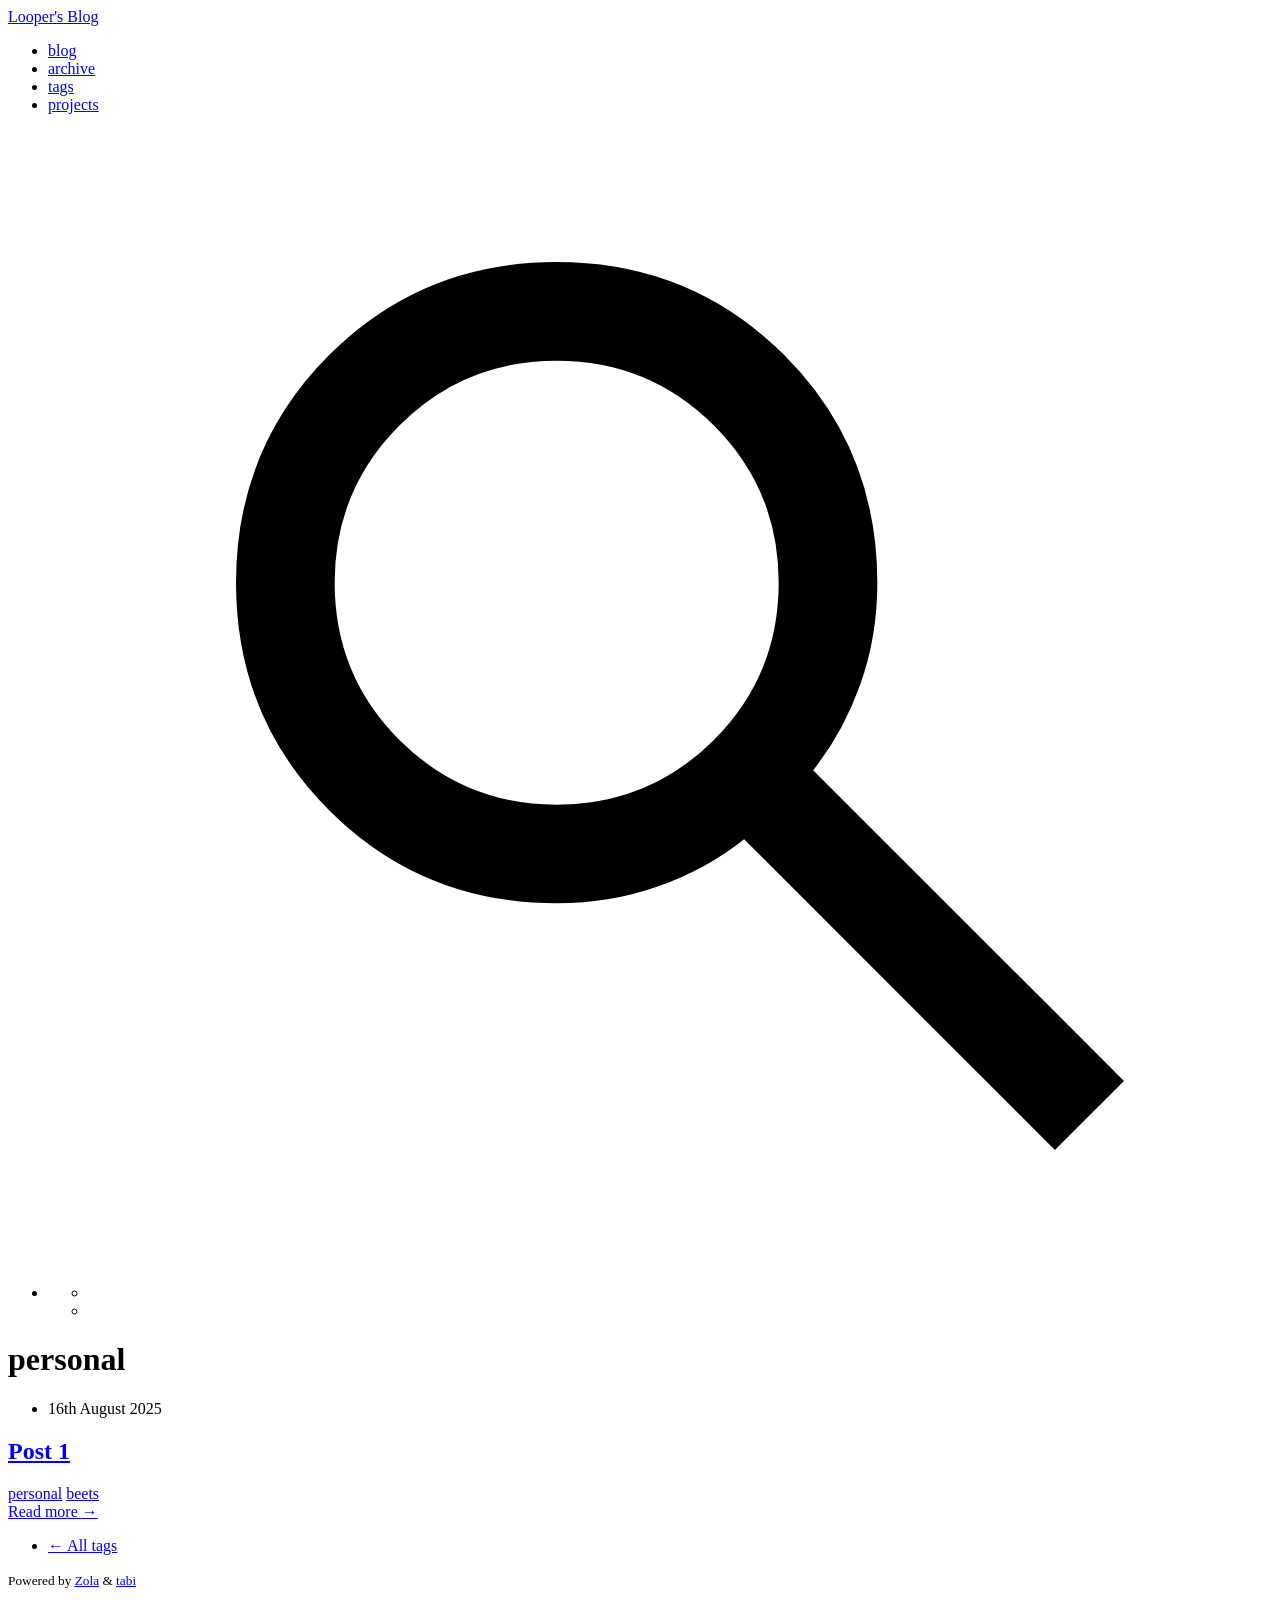
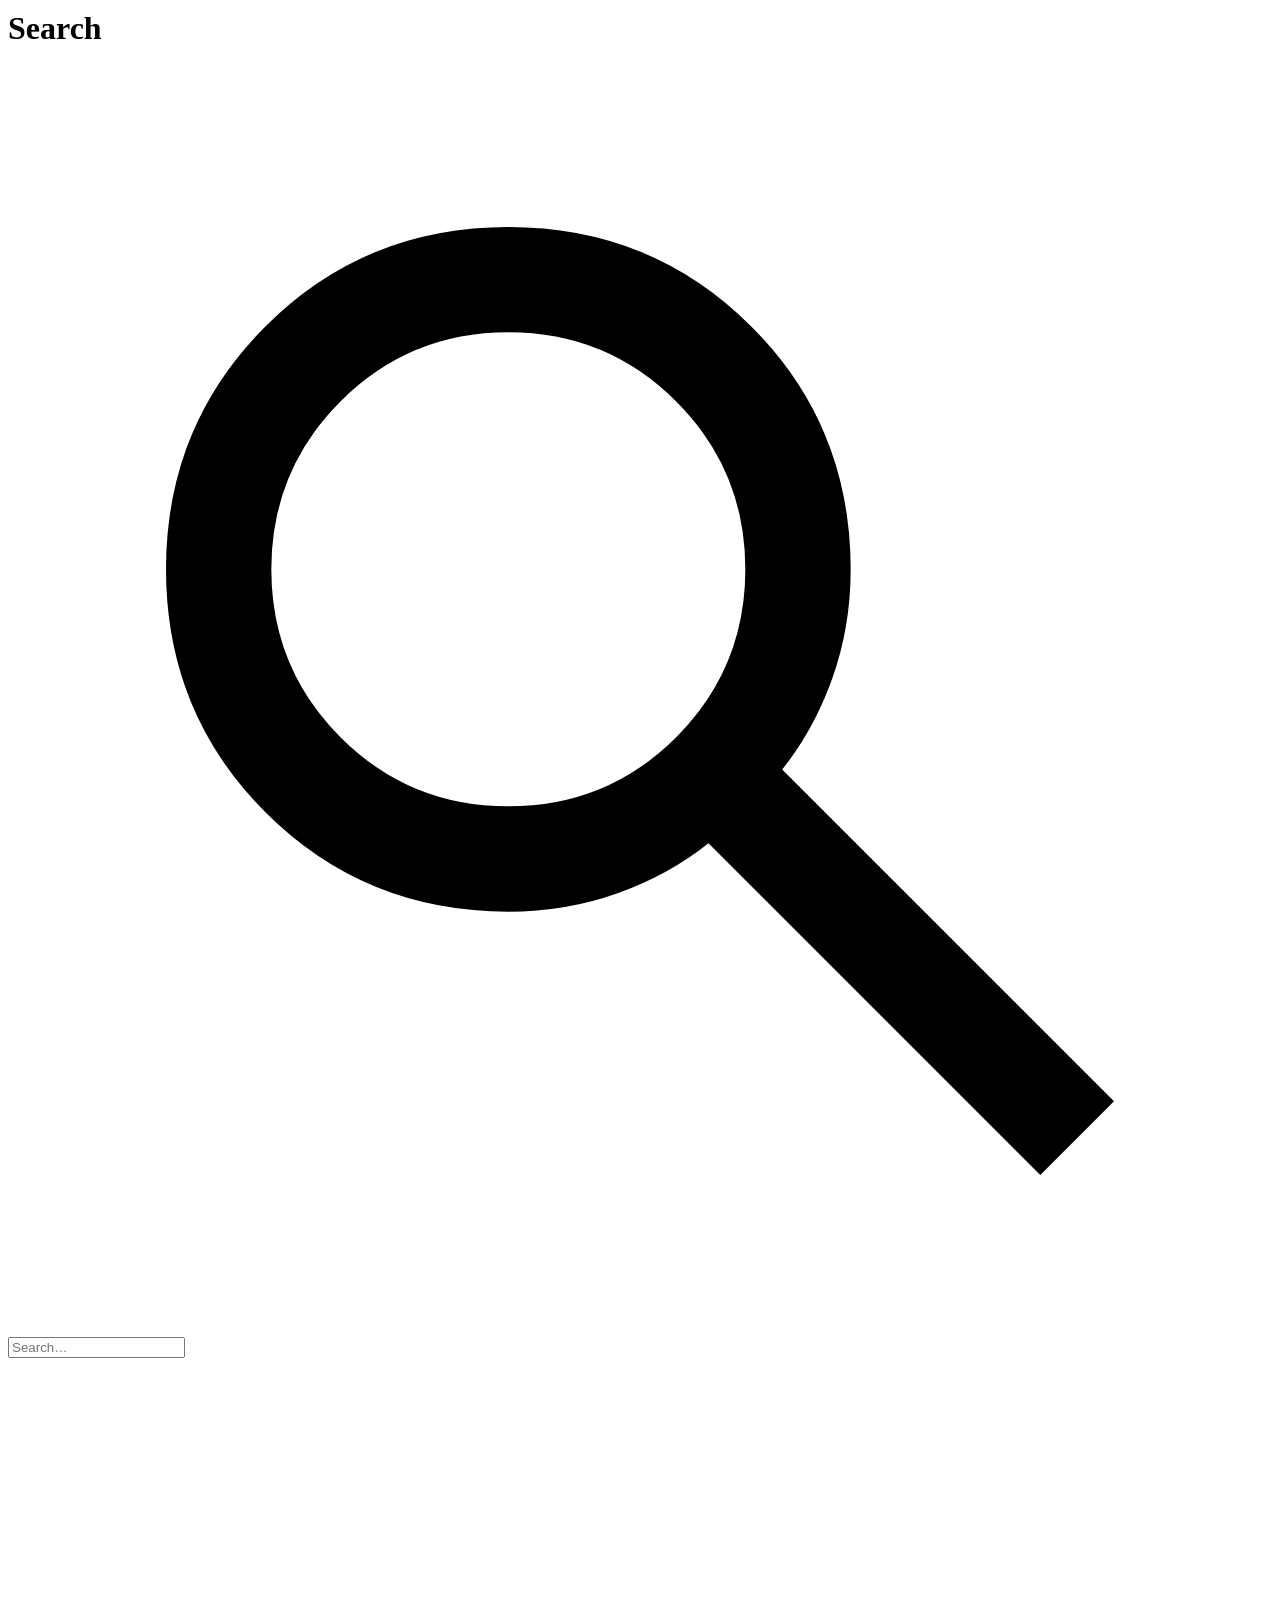
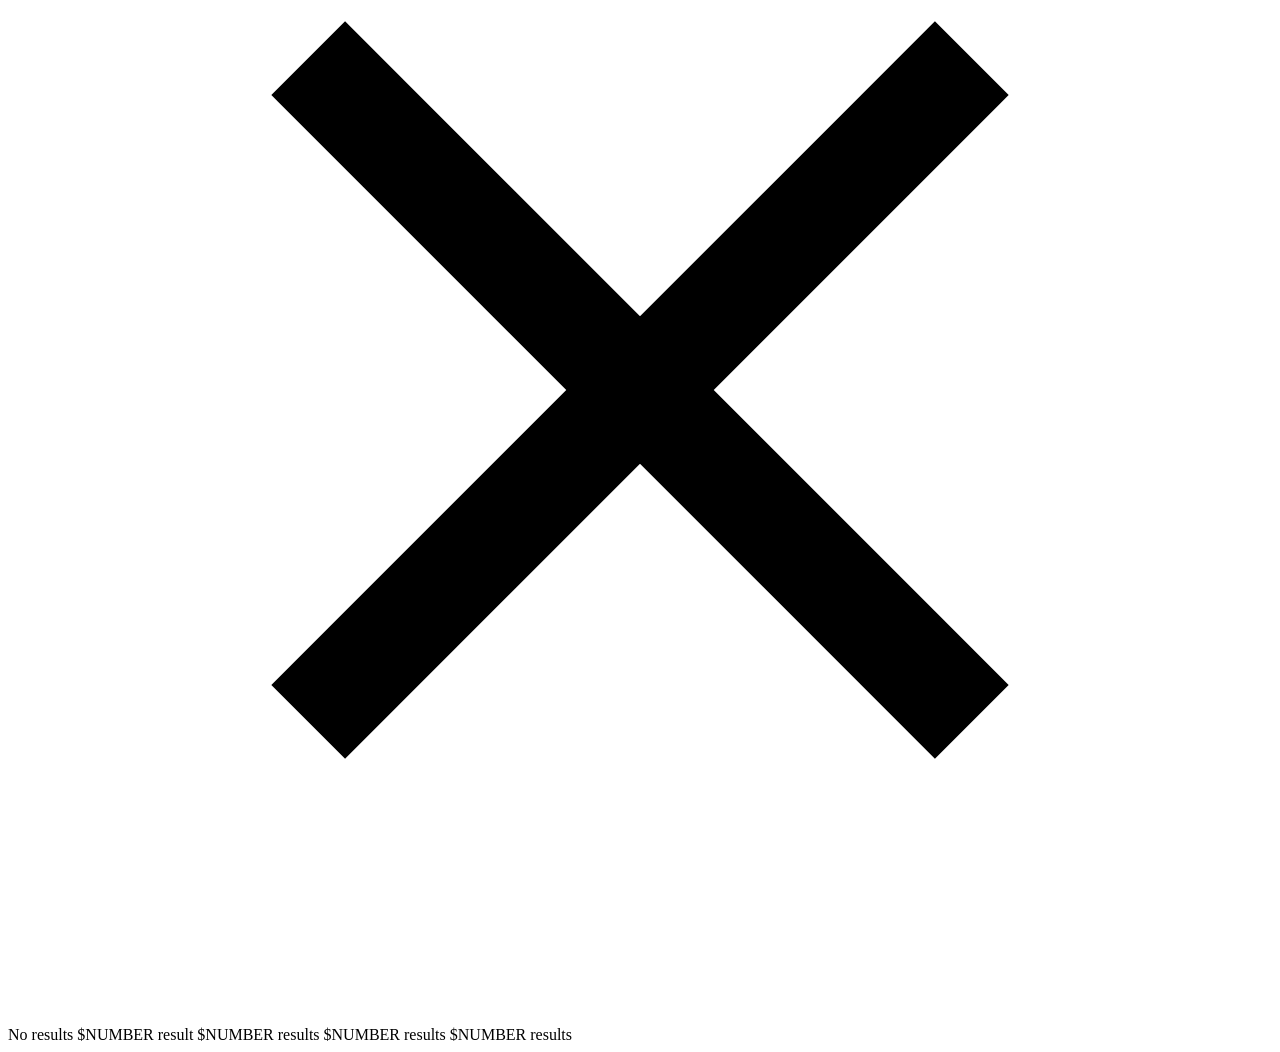
<file: tags/personal/index.html>
<!DOCTYPE html>
<html lang="en" >

<head>
    <meta charset="UTF-8"><meta http-equiv="Content-Security-Policy"
content="default-src 'self';font-src 'self' data:;img-src 'self' https://* data:;media-src 'self';style-src 'self';frame-src player.vimeo.com https://www.youtube-nocookie.com;connect-src 'self';script-src 'self' 'self'">
<meta name="viewport" content="width=device-width, initial-scale=1.0">
    <meta name="base" content="https://looper.blog">

    
    <title>
Looper's Blog • personal</title>

    
    
    

    
    

    
    
    
        
            <link rel="stylesheet" href="https://looper.blog/custom_subset.css?h=0b9535a28bc3d5bf2321">
        
    

    
        <link rel="stylesheet" href="https://looper.blog/main.css?h=28b3fcbb58f2f22a8c44" />
        <link rel="stylesheet" href="https://looper.blog/css/custom.css?h=c377cc748bd1cf5aa6ca" />
        <link rel="stylesheet" href="https://looper.blog/skins/blue.css?h=a4dc1e94d3f5759784d2" />

    <meta name="color-scheme" content="light dark" />
        <meta name="description" content="" />
        <meta property="og:description" content="" />

    

    <meta property="og:title" content="Looper&#x27;s Blog" />
    <meta property="og:type" content="article" />

    
<meta property="og:locale" content="en_GB" />

    <meta property="og:url" content="https:&#x2F;&#x2F;looper.blog&#x2F;tags&#x2F;personal&#x2F;" /><meta property="og:site_name" content="Looper&#x27;s Blog">
        <noscript><link rel="stylesheet" href="https://looper.blog/no_js.css"/></noscript>
        <script type="text/javascript" src="https://looper.blog/js/initializeTheme.min.js"></script>
        <script defer src="https://looper.blog/js/themeSwitcher.min.js"></script>
        <script defer src="https://looper.blog/js/searchElasticlunr.min.js?h=3626c0ef99daa745b31e"></script>

        
    
</head>


<body>
    <header>
    <nav class="navbar">
        <div class="nav-title">
            <a class="home-title" href="https://looper.blog/">Looper&#x27;s Blog</a>
        </div>
            <div class="nav-navs">
                <ul>
                        
                            <li>
                                <a class="nav-links no-hover-padding" href="https://looper.blog/blog/">blog
                                </a>
                            </li>
                        
                            <li>
                                <a class="nav-links no-hover-padding" href="https://looper.blog/archive/">archive
                                </a>
                            </li>
                        
                            <li>
                                <a class="nav-links no-hover-padding" href="https://looper.blog/tags/">tags
                                </a>
                            </li>
                        
                            <li>
                                <a class="nav-links no-hover-padding" href="https://looper.blog/projects/">projects
                                </a>
                            </li>
                        <li class="menu-icons-container">
                        <ul class="menu-icons-group">
                            <li class="js menu-icon">
                                <div role="button" tabindex="0" id="search-button" class="search-icon interactive-icon" title="Click or press $SHORTCUT to open search" aria-label="Click or press $SHORTCUT to open search">
                                    <svg xmlns="http://www.w3.org/2000/svg" viewBox="0 -960 960 960">
                                        <path d="M784-120 532-372q-30 24-69 38t-83 14q-109 0-184.5-75.5T120-580q0-109 75.5-184.5T380-840q109 0 184.5 75.5T640-580q0 44-14 83t-38 69l252 252-56 56ZM380-400q75 0 127.5-52.5T560-580q0-75-52.5-127.5T380-760q-75 0-127.5 52.5T200-580q0 75 52.5 127.5T380-400Z"/>
                                    </svg>
                                </div>
                            </li>

                            
                            

                            <li class="theme-switcher-wrapper js"><div
        title="Toggle dark&#x2F;light mode"
        class="theme-switcher"
        tabindex="0"
        role="button"
        aria-label="Toggle dark mode"
        aria-pressed="false">
    </div><div
        title="Reset mode to default"
        class="theme-resetter arrow"
        tabindex="0"
        role="button"
        aria-hidden="true"
        aria-label="Reset mode to default">
    </div>

</li>
</ul>
                    </li>
                </ul>
            </div>
        
    </nav>
</header>

    <div class="content">

        
        

<h1 class="title-container section-title bottom-divider">
    personal
</h1>






    


<div class="bloglist-container">
    
    
        
            
                
            

            <section class="bloglist-meta ">
                <ul><li class="date">16th August 2025</li>

                    
                </ul>
            </section>

            <section class="bloglist-content ">
                <div>
                    

                    <h2 class="bloglist-title">
                        <a href="https:&#x2F;&#x2F;looper.blog&#x2F;blog&#x2F;post1&#x2F;">Post 1</a>
                    </h2>

                    
                        <div class="bloglist-tags">
                            
                                <a class="tag" href="https://looper.blog/tags/personal/">personal</a>
                            
                                <a class="tag" href="https://looper.blog/tags/beets/">beets</a>
                            
                        </div>
                    

                    <div class="description">
                        
                    </div>
                    <a class="readmore" href="https:&#x2F;&#x2F;looper.blog&#x2F;blog&#x2F;post1&#x2F;">Read more&nbsp;<span class="arrow">→</span></a>
                </div>
            </section>
        
        
    
</div>


<ul class="pagination">
    <li class="page-item">
        <a class="all-tags" href="https://looper.blog/tags/"><span class="arrow">←</span>&nbsp;All tags</a>
    </li>
</ul>


    </div>
    <footer>
    <section>
        <nav class="socials nav-navs">
        </nav>

        
        <nav class="nav-navs">
        </nav>

        <div class="credits">
            <small>
                

                
                Powered by
                <a rel="" 

 href="https://www.getzola.org">Zola</a>
                &amp;
                <a rel="" 

 href="https://github.com/welpo/tabi">tabi</a>

                </small>
        </div>
    </section>

    <div id="searchModal" class="search-modal js" role="dialog" aria-labelledby="modalTitle">
    <h1 id="modalTitle" class="visually-hidden">Search</h1>
    <div id="modal-content">
        <div id="searchBar">
            <div class="search-icon" aria-hidden="true">
                <svg xmlns="http://www.w3.org/2000/svg" viewBox="0 -960 960 960">
                    <path d="M784-120 532-372q-30 24-69 38t-83 14q-109 0-184.5-75.5T120-580q0-109 75.5-184.5T380-840q109 0 184.5 75.5T640-580q0 44-14 83t-38 69l252 252-56 56ZM380-400q75 0 127.5-52.5T560-580q0-75-52.5-127.5T380-760q-75 0-127.5 52.5T200-580q0 75 52.5 127.5T380-400Z"/>
                </svg>
            </div>
            <input id="searchInput" role="combobox" autocomplete="off" spellcheck="false" aria-expanded="false" aria-controls="results-container" placeholder="Search…"/>
            <div id="clear-search" class="close-icon interactive-icon" tabindex="0" role="button" title="Clear search">
                <svg xmlns="http://www.w3.org/2000/svg" viewBox="0 -960 960 960">
                <path d="m256-200-56-56 224-224-224-224 56-56 224 224 224-224 56 56-224 224 224 224-56 56-224-224-224 224Z"/>
                </svg>
            </div>
        </div>
        <div id="results-container">
            <div id="results-info"><span id="zero_results"> No results</span>
                <span id="one_results"> $NUMBER result</span>
                <span id="many_results"> $NUMBER results</span><span id="two_results"> $NUMBER results</span>
                <span id="few_results"> $NUMBER results</span>
            </div>
            <div id="results" role="listbox"></div>
        </div>
    </div>
</div>
</footer>


    
    
</body>

</html>
</file>
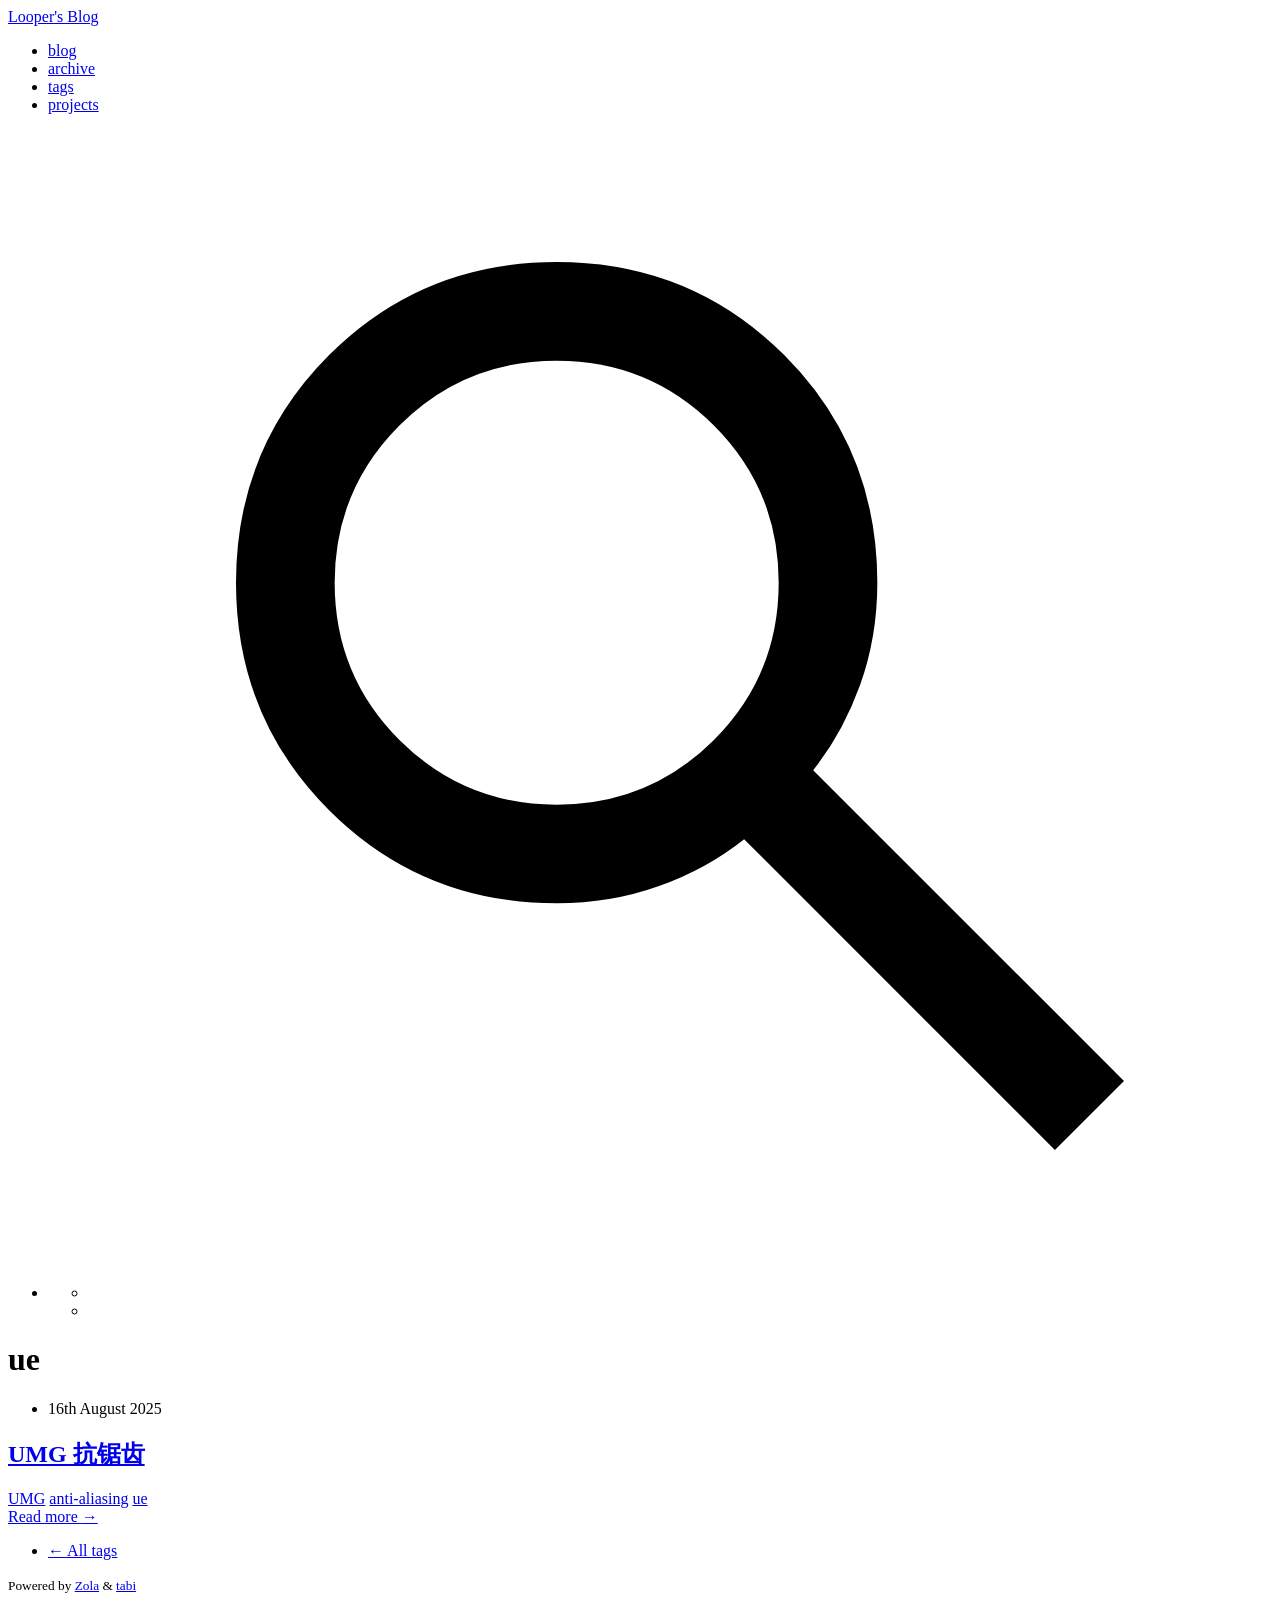
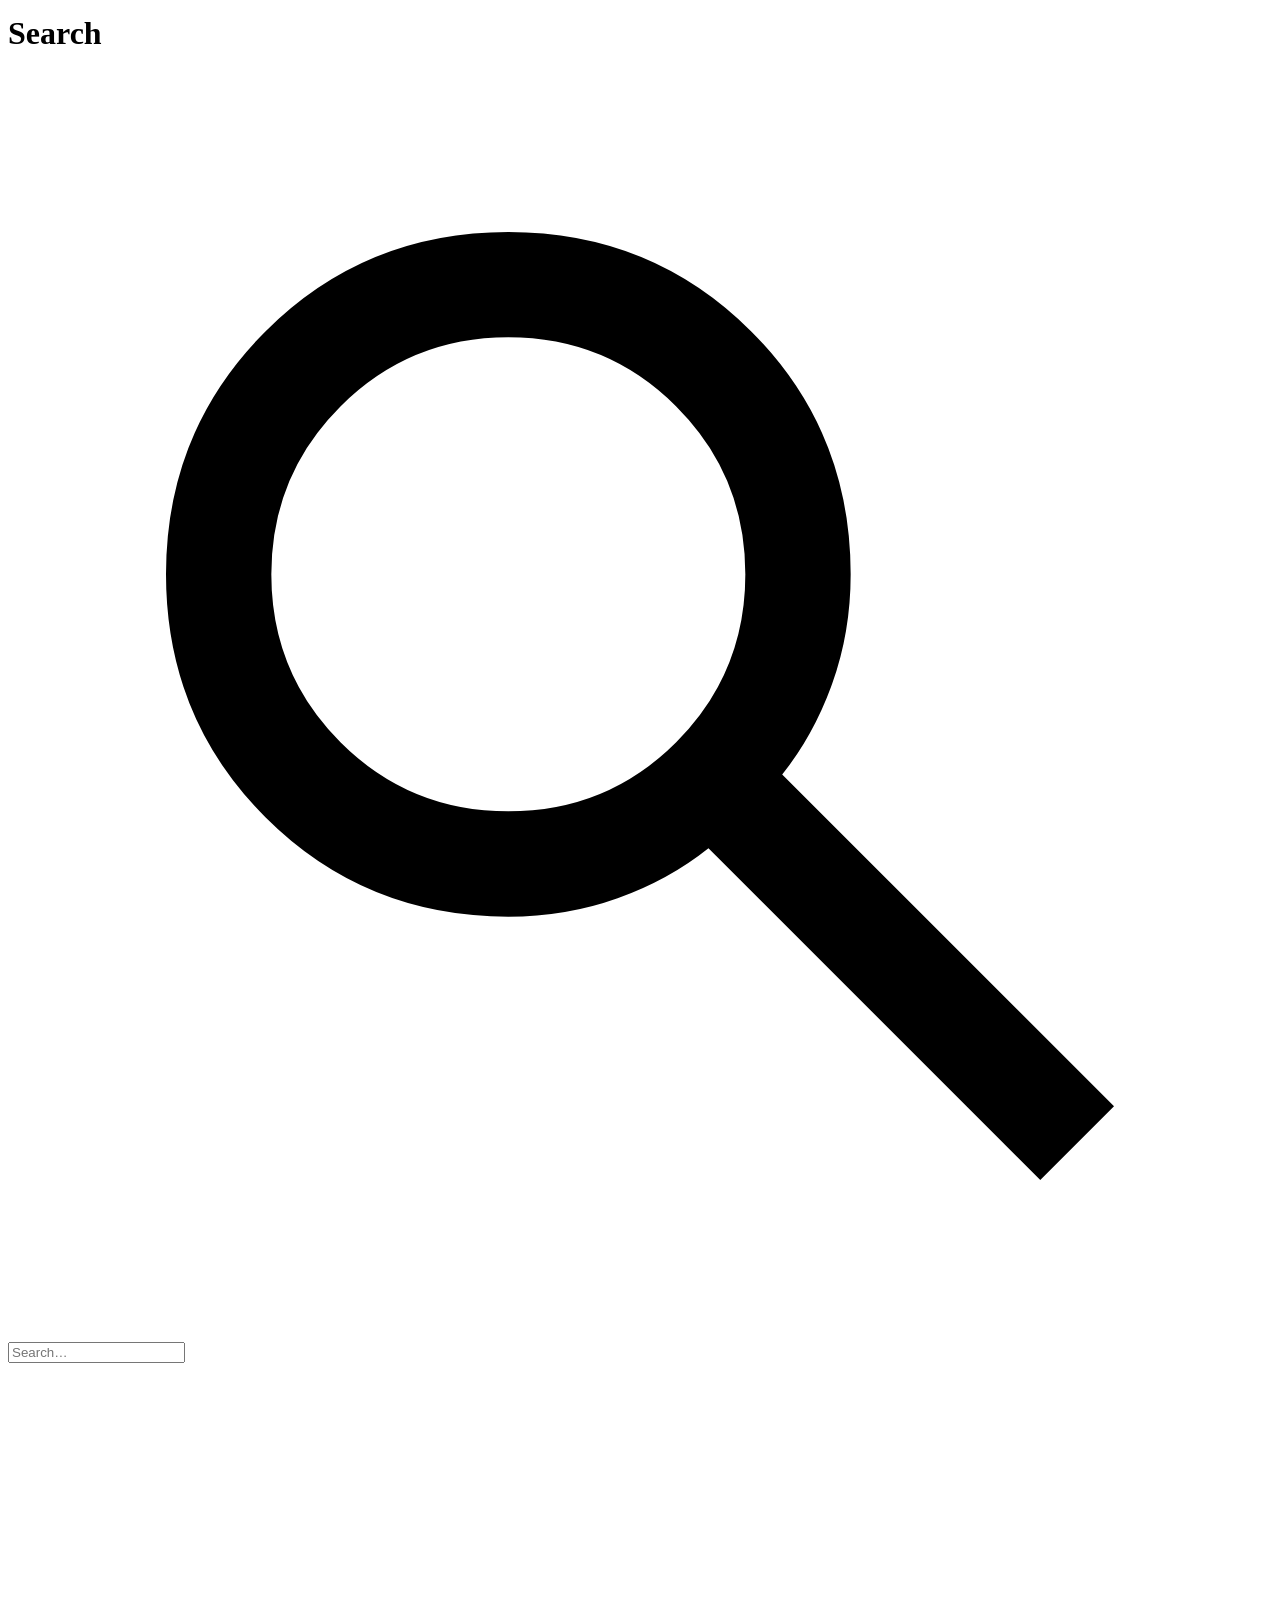
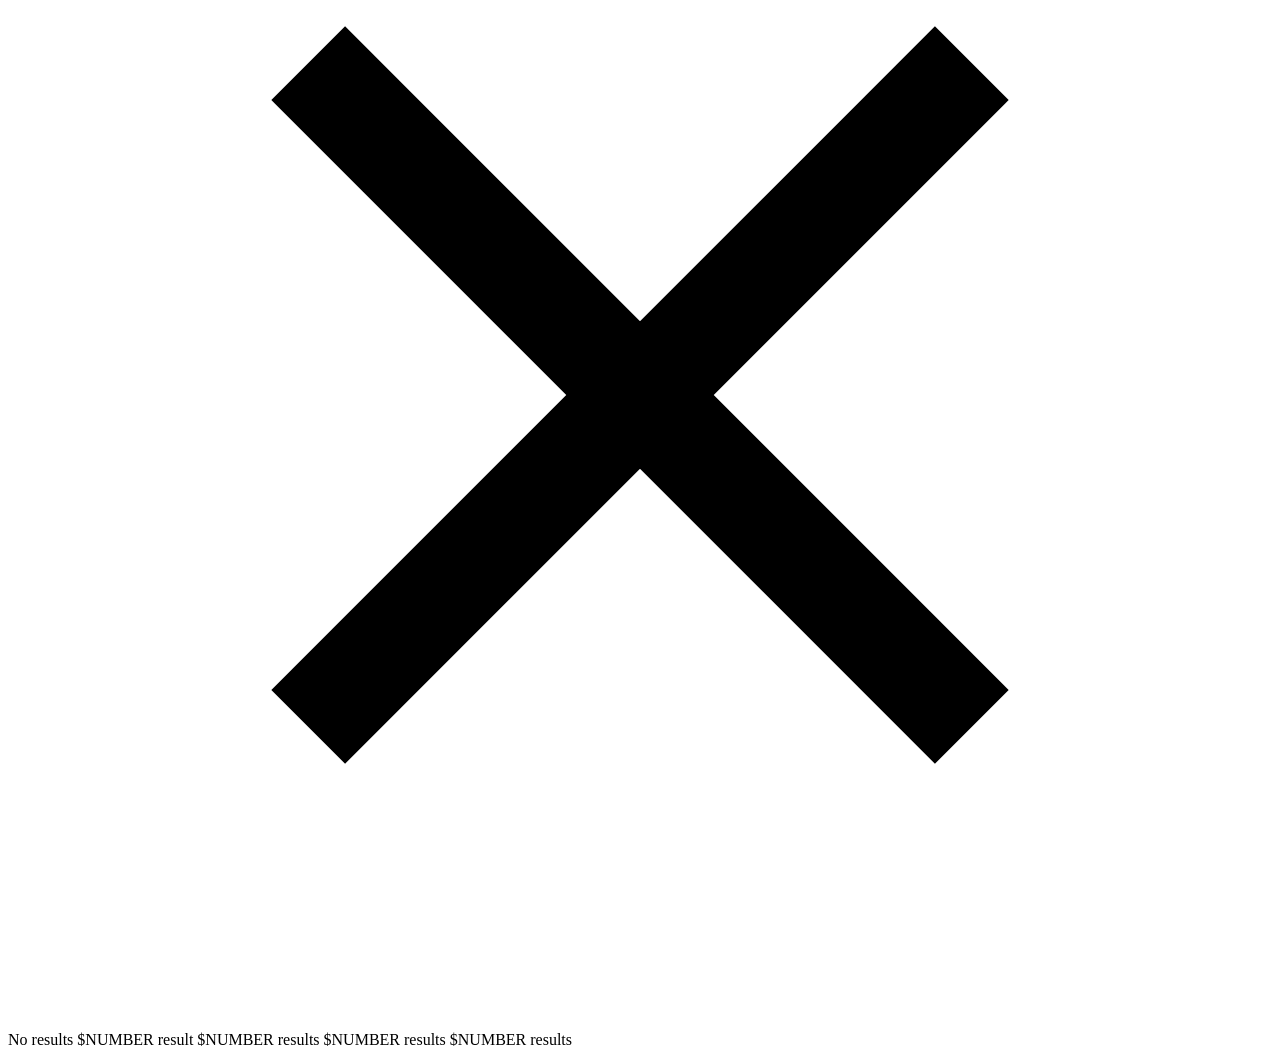
<file: tags/ue/index.html>
<!DOCTYPE html>
<html lang="en" >

<head>
    <meta charset="UTF-8"><meta http-equiv="Content-Security-Policy"
content="default-src 'self';font-src 'self' data:;img-src 'self' https://* data:;media-src 'self';style-src 'self';frame-src player.vimeo.com https://www.youtube-nocookie.com;connect-src 'self';script-src 'self' 'self'">
<meta name="viewport" content="width=device-width, initial-scale=1.0">
    <meta name="base" content="https://looper.blog">

    
    <title>
Looper's Blog • ue</title>

    
    
    

    
    

    
    
    
        
            <link rel="stylesheet" href="https://looper.blog/custom_subset.css?h=0b9535a28bc3d5bf2321">
        
    

    
        <link rel="stylesheet" href="https://looper.blog/main.css?h=28b3fcbb58f2f22a8c44" />
        <link rel="stylesheet" href="https://looper.blog/css/custom.css?h=c377cc748bd1cf5aa6ca" />
        <link rel="stylesheet" href="https://looper.blog/skins/blue.css?h=a4dc1e94d3f5759784d2" />

    <meta name="color-scheme" content="light dark" />
        <meta name="description" content="" />
        <meta property="og:description" content="" />

    

    <meta property="og:title" content="Looper&#x27;s Blog" />
    <meta property="og:type" content="article" />

    
<meta property="og:locale" content="en_GB" />

    <meta property="og:url" content="https:&#x2F;&#x2F;looper.blog&#x2F;tags&#x2F;ue&#x2F;" /><meta property="og:site_name" content="Looper&#x27;s Blog">
        <noscript><link rel="stylesheet" href="https://looper.blog/no_js.css"/></noscript>
        <script type="text/javascript" src="https://looper.blog/js/initializeTheme.min.js"></script>
        <script defer src="https://looper.blog/js/themeSwitcher.min.js"></script>
        <script defer src="https://looper.blog/js/searchElasticlunr.min.js?h=3626c0ef99daa745b31e"></script>

        
    
</head>


<body>
    <header>
    <nav class="navbar">
        <div class="nav-title">
            <a class="home-title" href="https://looper.blog/">Looper&#x27;s Blog</a>
        </div>
            <div class="nav-navs">
                <ul>
                        
                            <li>
                                <a class="nav-links no-hover-padding" href="https://looper.blog/blog/">blog
                                </a>
                            </li>
                        
                            <li>
                                <a class="nav-links no-hover-padding" href="https://looper.blog/archive/">archive
                                </a>
                            </li>
                        
                            <li>
                                <a class="nav-links no-hover-padding" href="https://looper.blog/tags/">tags
                                </a>
                            </li>
                        
                            <li>
                                <a class="nav-links no-hover-padding" href="https://looper.blog/projects/">projects
                                </a>
                            </li>
                        <li class="menu-icons-container">
                        <ul class="menu-icons-group">
                            <li class="js menu-icon">
                                <div role="button" tabindex="0" id="search-button" class="search-icon interactive-icon" title="Click or press $SHORTCUT to open search" aria-label="Click or press $SHORTCUT to open search">
                                    <svg xmlns="http://www.w3.org/2000/svg" viewBox="0 -960 960 960">
                                        <path d="M784-120 532-372q-30 24-69 38t-83 14q-109 0-184.5-75.5T120-580q0-109 75.5-184.5T380-840q109 0 184.5 75.5T640-580q0 44-14 83t-38 69l252 252-56 56ZM380-400q75 0 127.5-52.5T560-580q0-75-52.5-127.5T380-760q-75 0-127.5 52.5T200-580q0 75 52.5 127.5T380-400Z"/>
                                    </svg>
                                </div>
                            </li>

                            
                            

                            <li class="theme-switcher-wrapper js"><div
        title="Toggle dark&#x2F;light mode"
        class="theme-switcher"
        tabindex="0"
        role="button"
        aria-label="Toggle dark mode"
        aria-pressed="false">
    </div><div
        title="Reset mode to default"
        class="theme-resetter arrow"
        tabindex="0"
        role="button"
        aria-hidden="true"
        aria-label="Reset mode to default">
    </div>

</li>
</ul>
                    </li>
                </ul>
            </div>
        
    </nav>
</header>

    <div class="content">

        
        

<h1 class="title-container section-title bottom-divider">
    ue
</h1>






    


<div class="bloglist-container">
    
    
        
            
                
            

            <section class="bloglist-meta ">
                <ul><li class="date">16th August 2025</li>

                    
                </ul>
            </section>

            <section class="bloglist-content ">
                <div>
                    

                    <h2 class="bloglist-title">
                        <a href="https:&#x2F;&#x2F;looper.blog&#x2F;blog&#x2F;unreal&#x2F;umg&#x2F;anti-aliasing&#x2F;">UMG 抗锯齿</a>
                    </h2>

                    
                        <div class="bloglist-tags">
                            
                                <a class="tag" href="https://looper.blog/tags/umg/">UMG</a>
                            
                                <a class="tag" href="https://looper.blog/tags/anti-aliasing/">anti-aliasing</a>
                            
                                <a class="tag" href="https://looper.blog/tags/ue/">ue</a>
                            
                        </div>
                    

                    <div class="description">
                        
                    </div>
                    <a class="readmore" href="https:&#x2F;&#x2F;looper.blog&#x2F;blog&#x2F;unreal&#x2F;umg&#x2F;anti-aliasing&#x2F;">Read more&nbsp;<span class="arrow">→</span></a>
                </div>
            </section>
        
        
    
</div>


<ul class="pagination">
    <li class="page-item">
        <a class="all-tags" href="https://looper.blog/tags/"><span class="arrow">←</span>&nbsp;All tags</a>
    </li>
</ul>


    </div>
    <footer>
    <section>
        <nav class="socials nav-navs">
        </nav>

        
        <nav class="nav-navs">
        </nav>

        <div class="credits">
            <small>
                

                
                Powered by
                <a rel="" 

 href="https://www.getzola.org">Zola</a>
                &amp;
                <a rel="" 

 href="https://github.com/welpo/tabi">tabi</a>

                </small>
        </div>
    </section>

    <div id="searchModal" class="search-modal js" role="dialog" aria-labelledby="modalTitle">
    <h1 id="modalTitle" class="visually-hidden">Search</h1>
    <div id="modal-content">
        <div id="searchBar">
            <div class="search-icon" aria-hidden="true">
                <svg xmlns="http://www.w3.org/2000/svg" viewBox="0 -960 960 960">
                    <path d="M784-120 532-372q-30 24-69 38t-83 14q-109 0-184.5-75.5T120-580q0-109 75.5-184.5T380-840q109 0 184.5 75.5T640-580q0 44-14 83t-38 69l252 252-56 56ZM380-400q75 0 127.5-52.5T560-580q0-75-52.5-127.5T380-760q-75 0-127.5 52.5T200-580q0 75 52.5 127.5T380-400Z"/>
                </svg>
            </div>
            <input id="searchInput" role="combobox" autocomplete="off" spellcheck="false" aria-expanded="false" aria-controls="results-container" placeholder="Search…"/>
            <div id="clear-search" class="close-icon interactive-icon" tabindex="0" role="button" title="Clear search">
                <svg xmlns="http://www.w3.org/2000/svg" viewBox="0 -960 960 960">
                <path d="m256-200-56-56 224-224-224-224 56-56 224 224 224-224 56 56-224 224 224 224-56 56-224-224-224 224Z"/>
                </svg>
            </div>
        </div>
        <div id="results-container">
            <div id="results-info"><span id="zero_results"> No results</span>
                <span id="one_results"> $NUMBER result</span>
                <span id="many_results"> $NUMBER results</span><span id="two_results"> $NUMBER results</span>
                <span id="few_results"> $NUMBER results</span>
            </div>
            <div id="results" role="listbox"></div>
        </div>
    </div>
</div>
</footer>


    
    
</body>

</html>
</file>
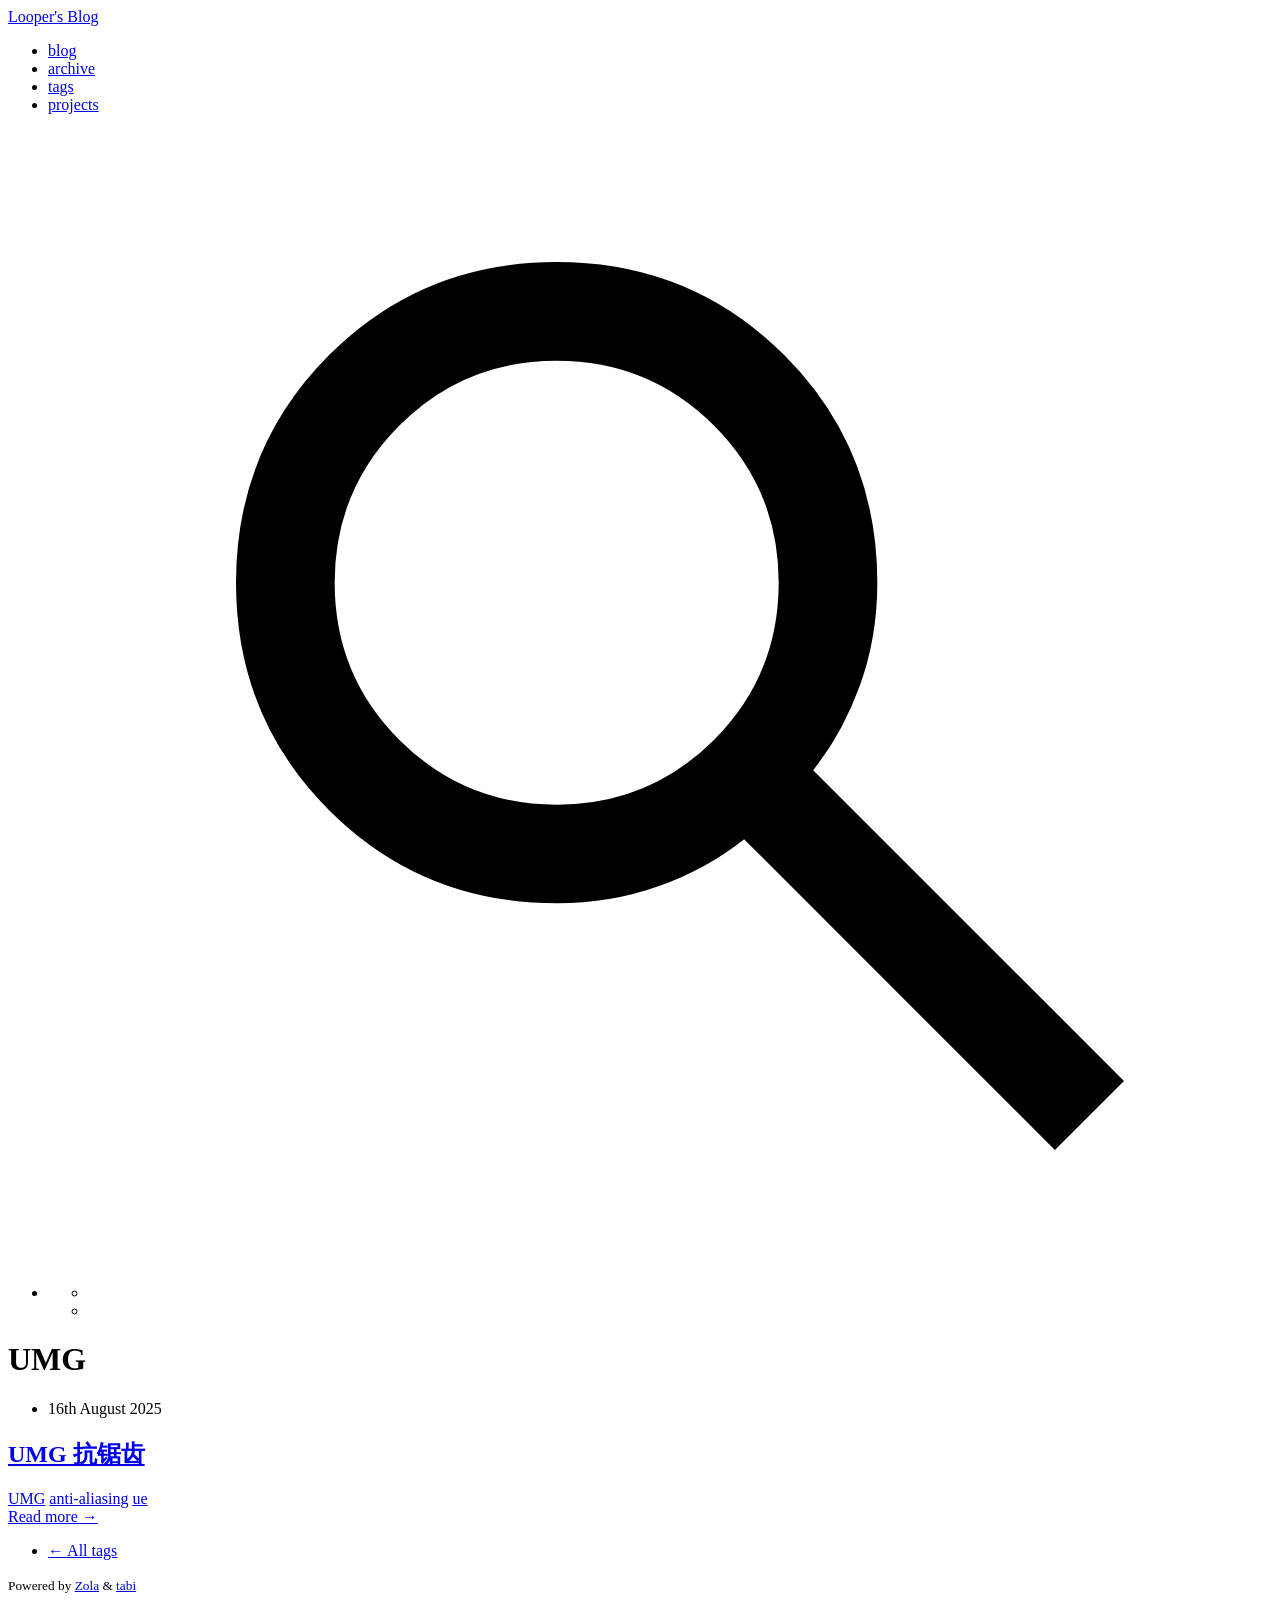
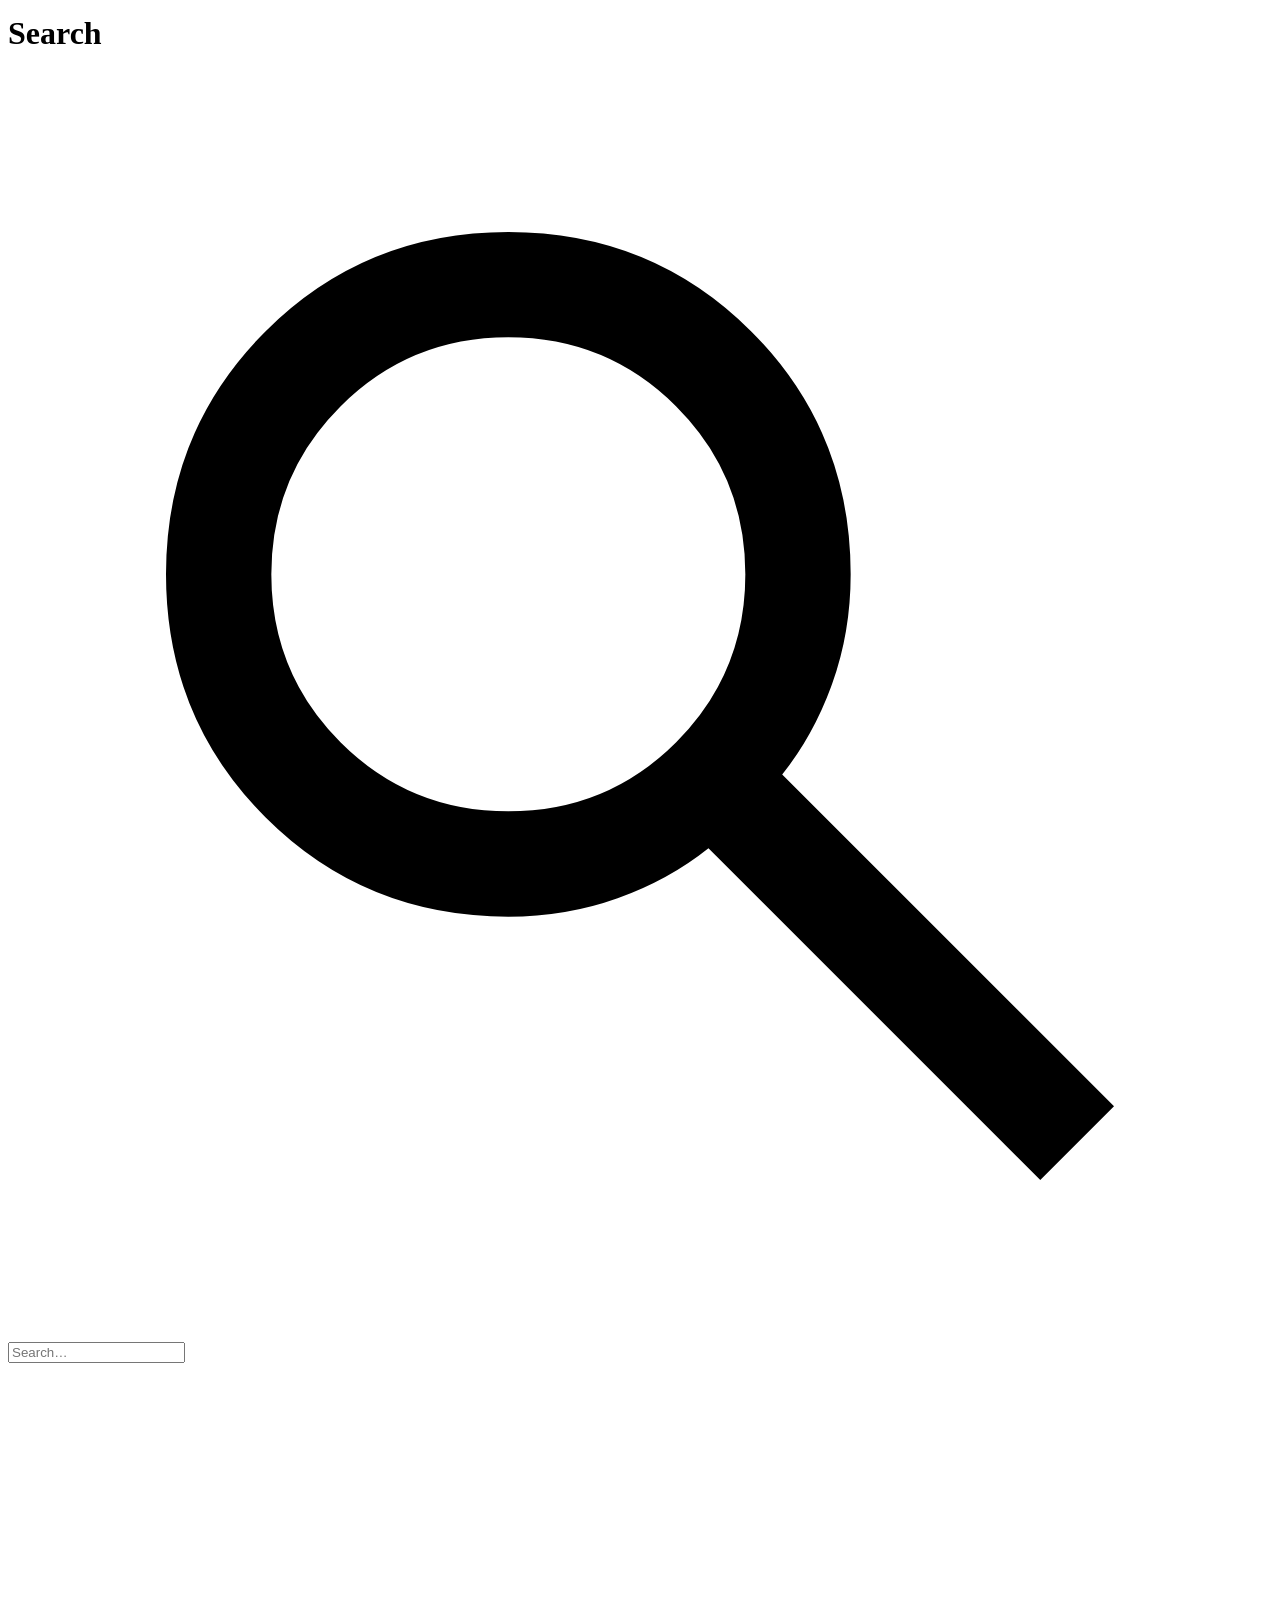
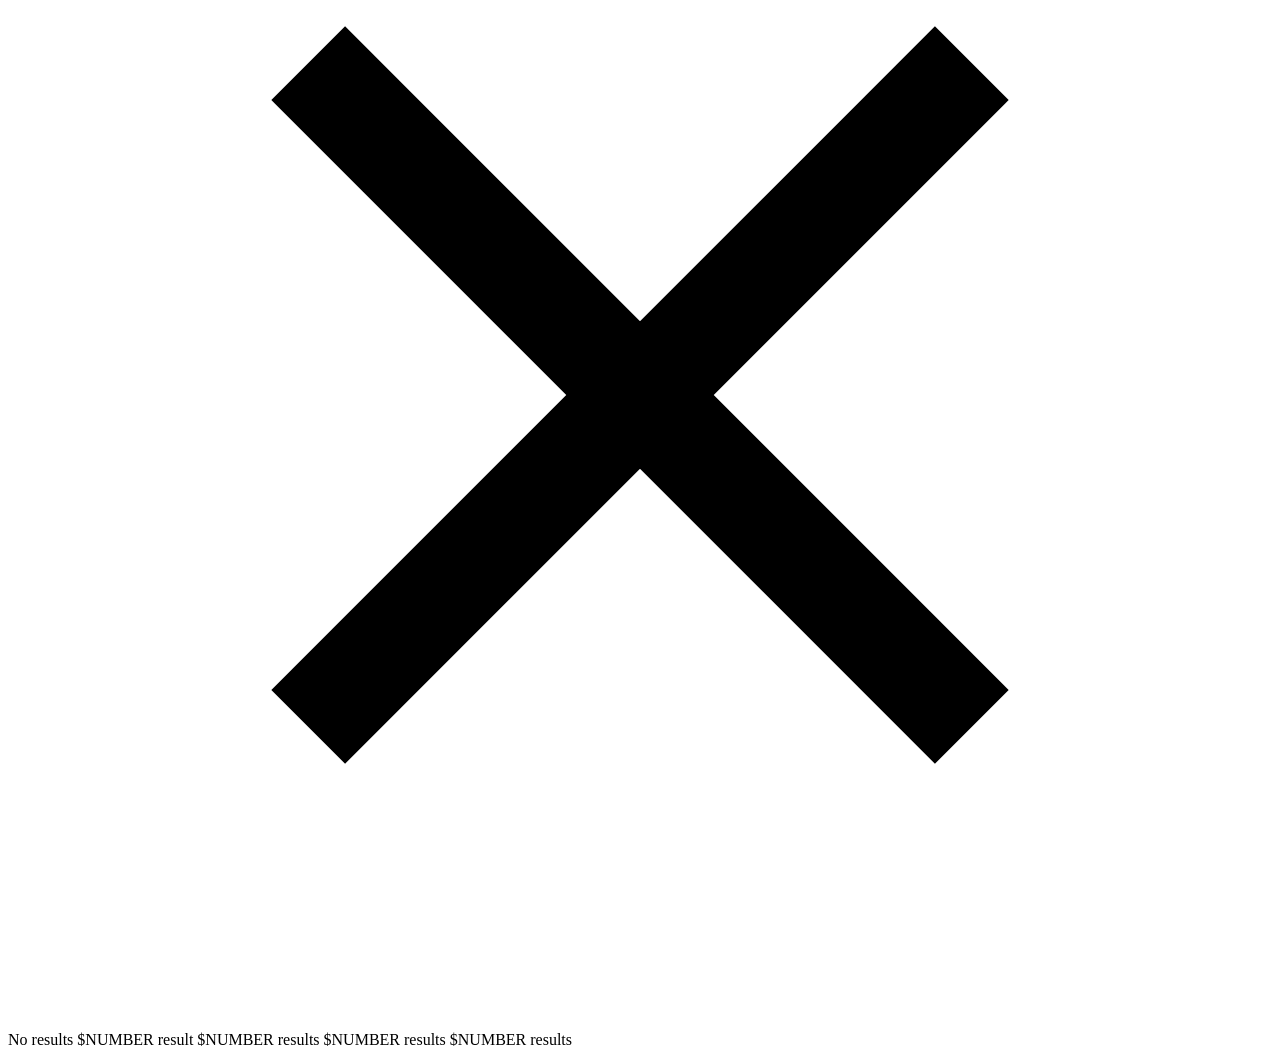
<file: tags/umg/index.html>
<!DOCTYPE html>
<html lang="en" >

<head>
    <meta charset="UTF-8"><meta http-equiv="Content-Security-Policy"
content="default-src 'self';font-src 'self' data:;img-src 'self' https://* data:;media-src 'self';style-src 'self';frame-src player.vimeo.com https://www.youtube-nocookie.com;connect-src 'self';script-src 'self' 'self'">
<meta name="viewport" content="width=device-width, initial-scale=1.0">
    <meta name="base" content="https://looper.blog">

    
    <title>
Looper's Blog • UMG</title>

    
    
    

    
    

    
    
    
        
            <link rel="stylesheet" href="https://looper.blog/custom_subset.css?h=0b9535a28bc3d5bf2321">
        
    

    
        <link rel="stylesheet" href="https://looper.blog/main.css?h=28b3fcbb58f2f22a8c44" />
        <link rel="stylesheet" href="https://looper.blog/css/custom.css?h=c377cc748bd1cf5aa6ca" />
        <link rel="stylesheet" href="https://looper.blog/skins/blue.css?h=a4dc1e94d3f5759784d2" />

    <meta name="color-scheme" content="light dark" />
        <meta name="description" content="" />
        <meta property="og:description" content="" />

    

    <meta property="og:title" content="Looper&#x27;s Blog" />
    <meta property="og:type" content="article" />

    
<meta property="og:locale" content="en_GB" />

    <meta property="og:url" content="https:&#x2F;&#x2F;looper.blog&#x2F;tags&#x2F;umg&#x2F;" /><meta property="og:site_name" content="Looper&#x27;s Blog">
        <noscript><link rel="stylesheet" href="https://looper.blog/no_js.css"/></noscript>
        <script type="text/javascript" src="https://looper.blog/js/initializeTheme.min.js"></script>
        <script defer src="https://looper.blog/js/themeSwitcher.min.js"></script>
        <script defer src="https://looper.blog/js/searchElasticlunr.min.js?h=3626c0ef99daa745b31e"></script>

        
    
</head>


<body>
    <header>
    <nav class="navbar">
        <div class="nav-title">
            <a class="home-title" href="https://looper.blog/">Looper&#x27;s Blog</a>
        </div>
            <div class="nav-navs">
                <ul>
                        
                            <li>
                                <a class="nav-links no-hover-padding" href="https://looper.blog/blog/">blog
                                </a>
                            </li>
                        
                            <li>
                                <a class="nav-links no-hover-padding" href="https://looper.blog/archive/">archive
                                </a>
                            </li>
                        
                            <li>
                                <a class="nav-links no-hover-padding" href="https://looper.blog/tags/">tags
                                </a>
                            </li>
                        
                            <li>
                                <a class="nav-links no-hover-padding" href="https://looper.blog/projects/">projects
                                </a>
                            </li>
                        <li class="menu-icons-container">
                        <ul class="menu-icons-group">
                            <li class="js menu-icon">
                                <div role="button" tabindex="0" id="search-button" class="search-icon interactive-icon" title="Click or press $SHORTCUT to open search" aria-label="Click or press $SHORTCUT to open search">
                                    <svg xmlns="http://www.w3.org/2000/svg" viewBox="0 -960 960 960">
                                        <path d="M784-120 532-372q-30 24-69 38t-83 14q-109 0-184.5-75.5T120-580q0-109 75.5-184.5T380-840q109 0 184.5 75.5T640-580q0 44-14 83t-38 69l252 252-56 56ZM380-400q75 0 127.5-52.5T560-580q0-75-52.5-127.5T380-760q-75 0-127.5 52.5T200-580q0 75 52.5 127.5T380-400Z"/>
                                    </svg>
                                </div>
                            </li>

                            
                            

                            <li class="theme-switcher-wrapper js"><div
        title="Toggle dark&#x2F;light mode"
        class="theme-switcher"
        tabindex="0"
        role="button"
        aria-label="Toggle dark mode"
        aria-pressed="false">
    </div><div
        title="Reset mode to default"
        class="theme-resetter arrow"
        tabindex="0"
        role="button"
        aria-hidden="true"
        aria-label="Reset mode to default">
    </div>

</li>
</ul>
                    </li>
                </ul>
            </div>
        
    </nav>
</header>

    <div class="content">

        
        

<h1 class="title-container section-title bottom-divider">
    UMG
</h1>






    


<div class="bloglist-container">
    
    
        
            
                
            

            <section class="bloglist-meta ">
                <ul><li class="date">16th August 2025</li>

                    
                </ul>
            </section>

            <section class="bloglist-content ">
                <div>
                    

                    <h2 class="bloglist-title">
                        <a href="https:&#x2F;&#x2F;looper.blog&#x2F;blog&#x2F;unreal&#x2F;umg&#x2F;anti-aliasing&#x2F;">UMG 抗锯齿</a>
                    </h2>

                    
                        <div class="bloglist-tags">
                            
                                <a class="tag" href="https://looper.blog/tags/umg/">UMG</a>
                            
                                <a class="tag" href="https://looper.blog/tags/anti-aliasing/">anti-aliasing</a>
                            
                                <a class="tag" href="https://looper.blog/tags/ue/">ue</a>
                            
                        </div>
                    

                    <div class="description">
                        
                    </div>
                    <a class="readmore" href="https:&#x2F;&#x2F;looper.blog&#x2F;blog&#x2F;unreal&#x2F;umg&#x2F;anti-aliasing&#x2F;">Read more&nbsp;<span class="arrow">→</span></a>
                </div>
            </section>
        
        
    
</div>


<ul class="pagination">
    <li class="page-item">
        <a class="all-tags" href="https://looper.blog/tags/"><span class="arrow">←</span>&nbsp;All tags</a>
    </li>
</ul>


    </div>
    <footer>
    <section>
        <nav class="socials nav-navs">
        </nav>

        
        <nav class="nav-navs">
        </nav>

        <div class="credits">
            <small>
                

                
                Powered by
                <a rel="" 

 href="https://www.getzola.org">Zola</a>
                &amp;
                <a rel="" 

 href="https://github.com/welpo/tabi">tabi</a>

                </small>
        </div>
    </section>

    <div id="searchModal" class="search-modal js" role="dialog" aria-labelledby="modalTitle">
    <h1 id="modalTitle" class="visually-hidden">Search</h1>
    <div id="modal-content">
        <div id="searchBar">
            <div class="search-icon" aria-hidden="true">
                <svg xmlns="http://www.w3.org/2000/svg" viewBox="0 -960 960 960">
                    <path d="M784-120 532-372q-30 24-69 38t-83 14q-109 0-184.5-75.5T120-580q0-109 75.5-184.5T380-840q109 0 184.5 75.5T640-580q0 44-14 83t-38 69l252 252-56 56ZM380-400q75 0 127.5-52.5T560-580q0-75-52.5-127.5T380-760q-75 0-127.5 52.5T200-580q0 75 52.5 127.5T380-400Z"/>
                </svg>
            </div>
            <input id="searchInput" role="combobox" autocomplete="off" spellcheck="false" aria-expanded="false" aria-controls="results-container" placeholder="Search…"/>
            <div id="clear-search" class="close-icon interactive-icon" tabindex="0" role="button" title="Clear search">
                <svg xmlns="http://www.w3.org/2000/svg" viewBox="0 -960 960 960">
                <path d="m256-200-56-56 224-224-224-224 56-56 224 224 224-224 56 56-224 224 224 224-56 56-224-224-224 224Z"/>
                </svg>
            </div>
        </div>
        <div id="results-container">
            <div id="results-info"><span id="zero_results"> No results</span>
                <span id="one_results"> $NUMBER result</span>
                <span id="many_results"> $NUMBER results</span><span id="two_results"> $NUMBER results</span>
                <span id="few_results"> $NUMBER results</span>
            </div>
            <div id="results" role="listbox"></div>
        </div>
    </div>
</div>
</footer>


    
    
</body>

</html>
</file>
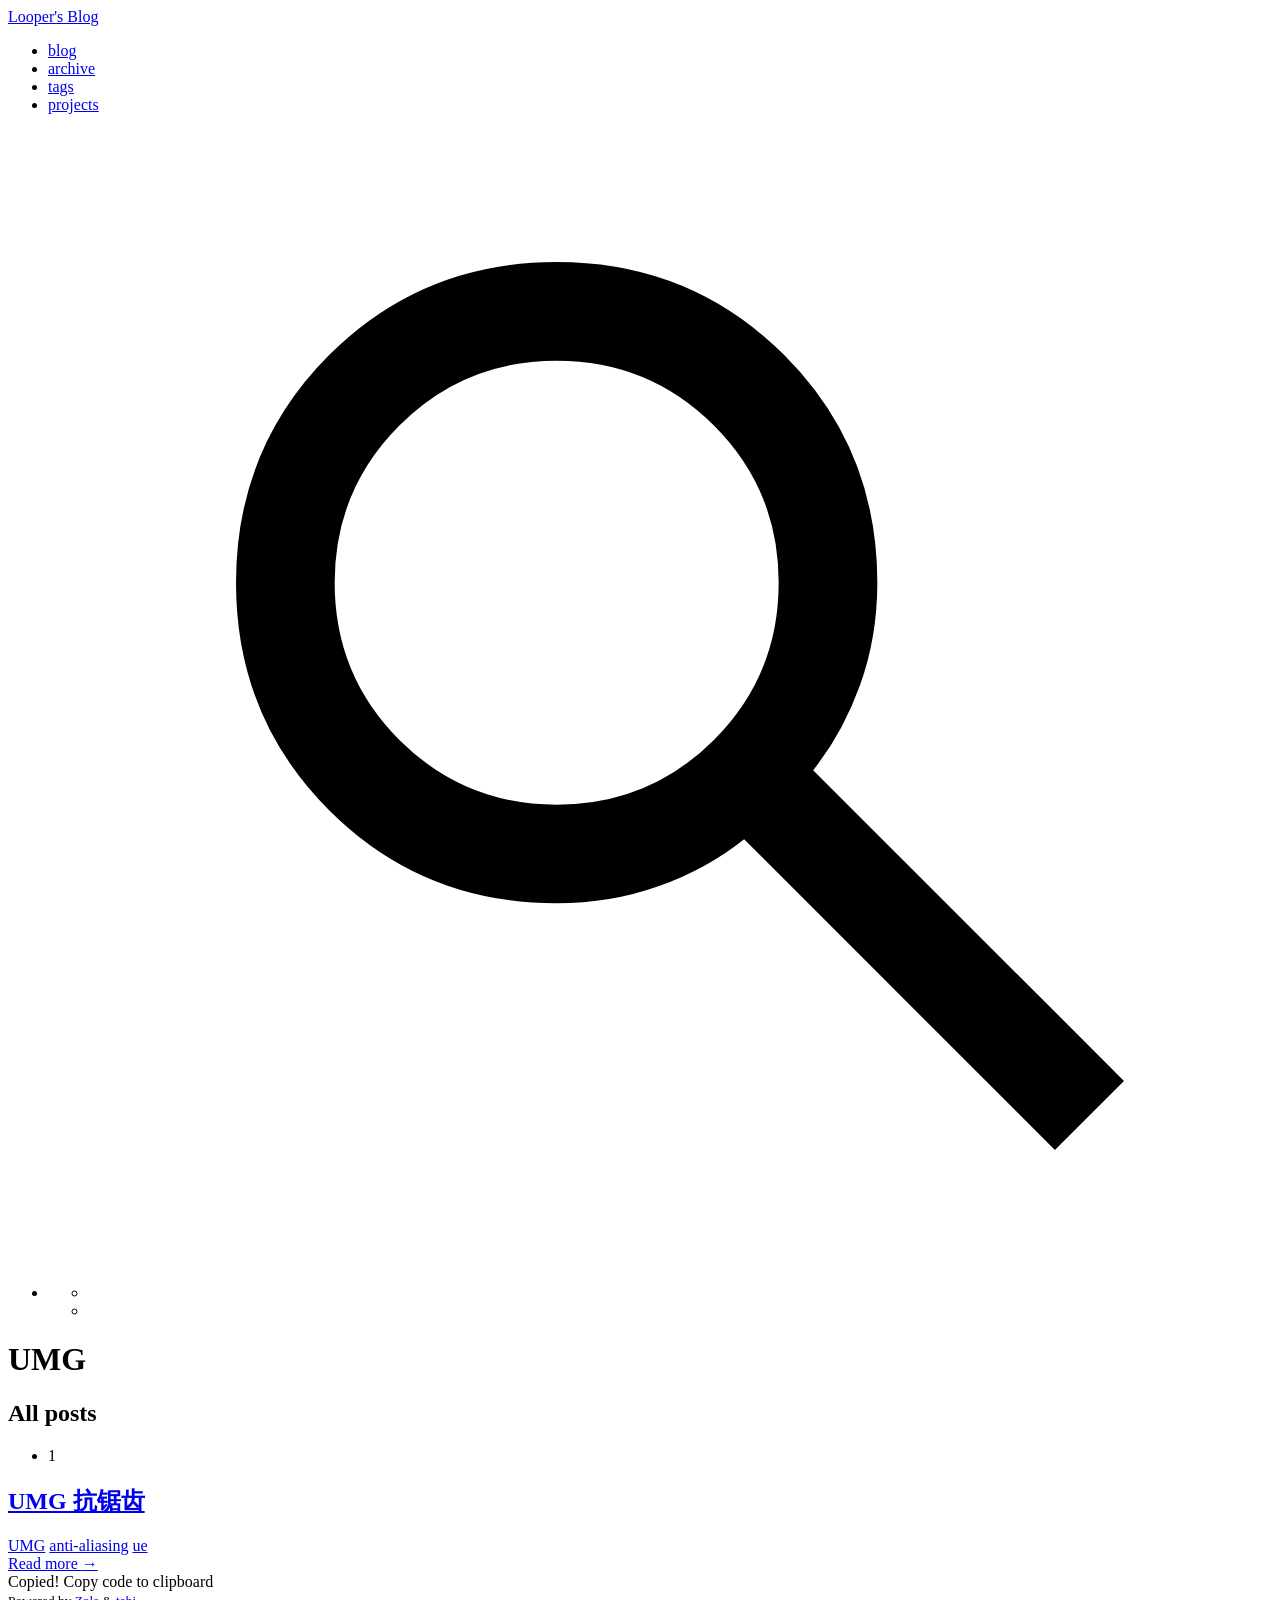
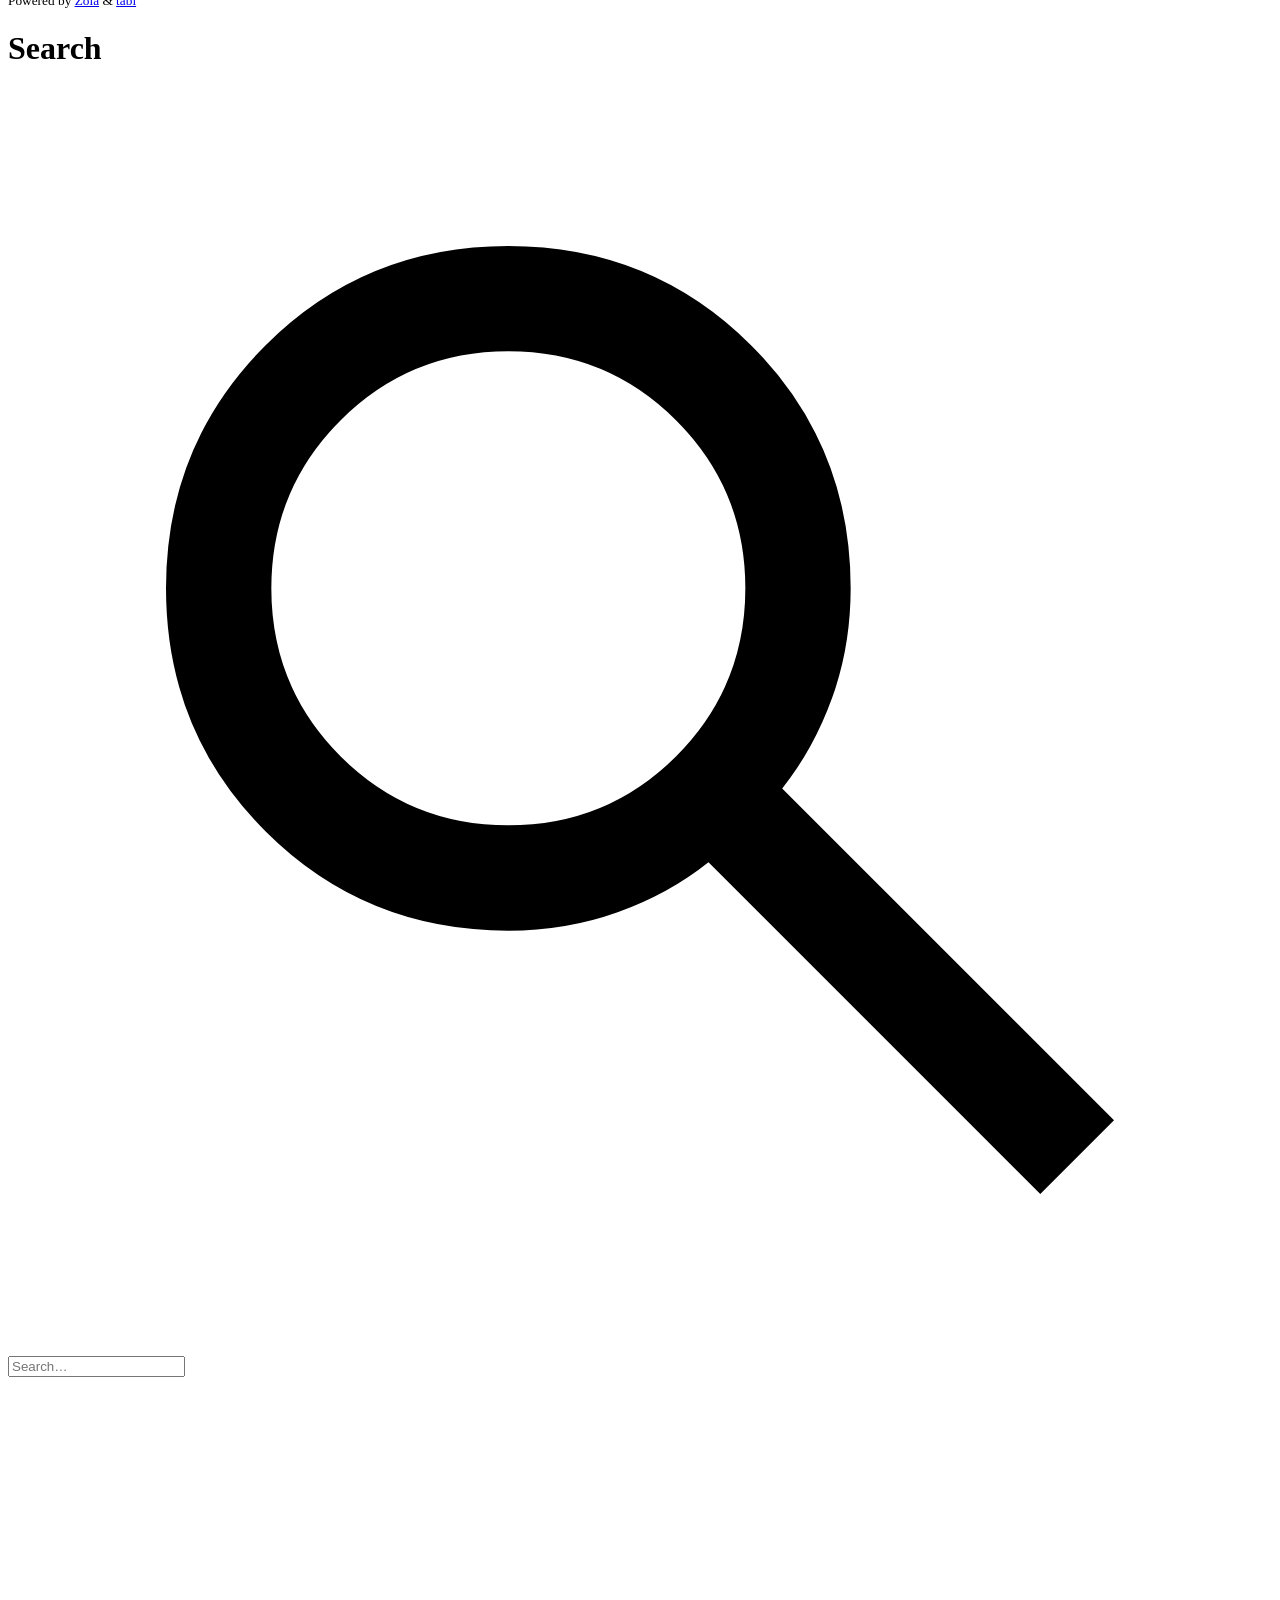
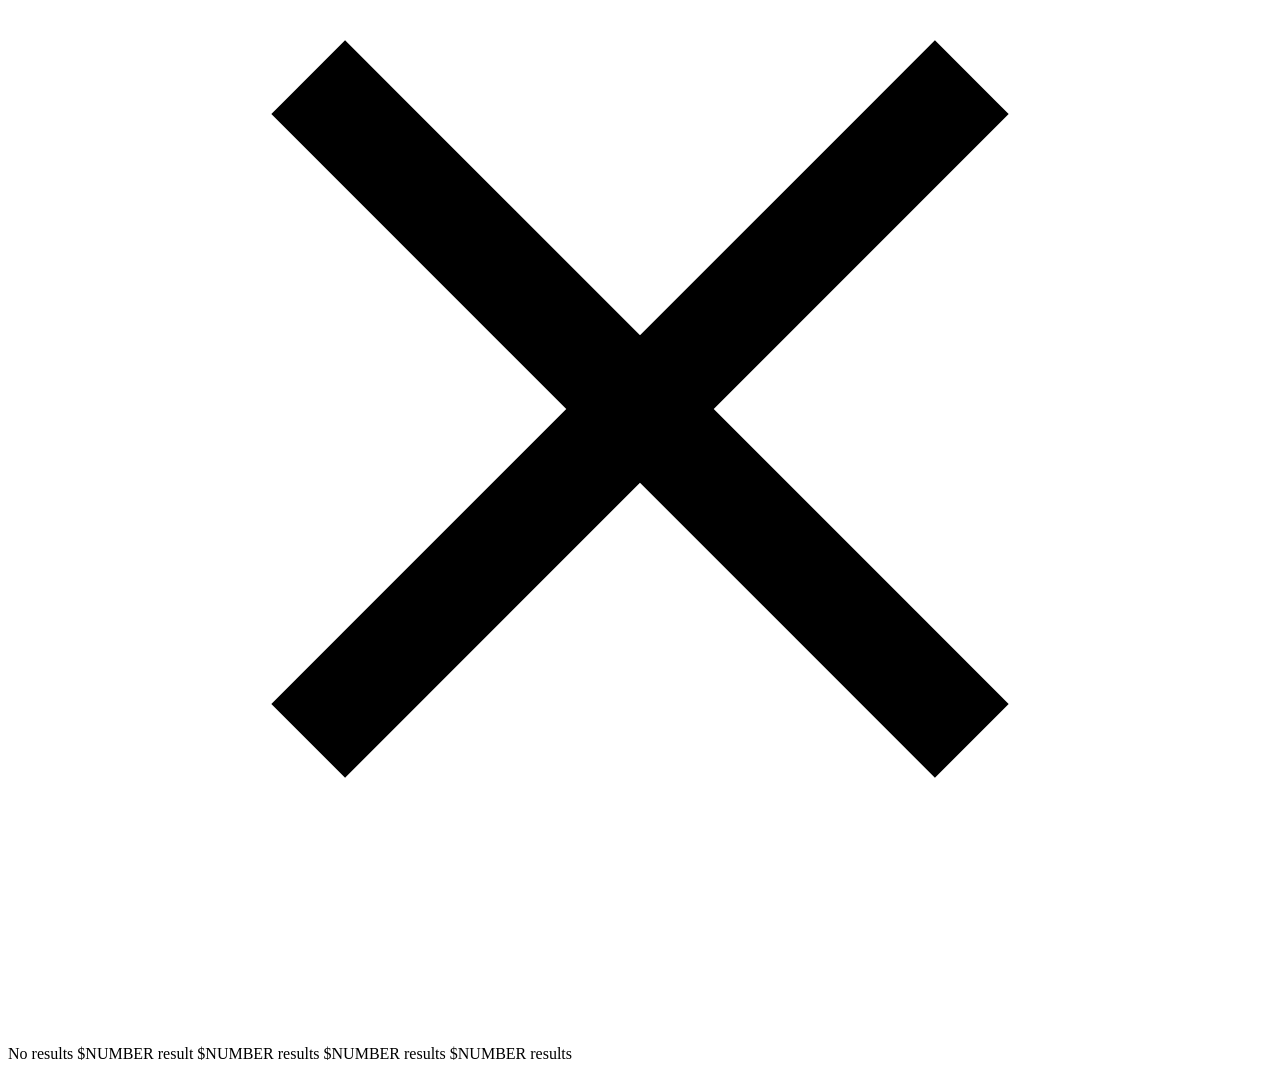
<file: blog/unreal/umg/index.html>
<!DOCTYPE html>
<html lang="en" >

<head>
    <meta charset="UTF-8"><meta http-equiv="Content-Security-Policy"
content="default-src 'self';font-src 'self' data:;img-src 'self' https://* data:;media-src 'self';style-src 'self';frame-src player.vimeo.com https://www.youtube-nocookie.com;connect-src 'self';script-src 'self' 'self'">
<meta name="viewport" content="width=device-width, initial-scale=1.0">
    <meta name="base" content="https://looper.blog">

    
    <title>
Looper's Blog • UMG</title>

    
    
    

    
    

    
    
    
        
            <link rel="stylesheet" href="https://looper.blog/custom_subset.css?h=0b9535a28bc3d5bf2321">
        
    

    
        <link rel="stylesheet" href="https://looper.blog/main.css?h=28b3fcbb58f2f22a8c44" />
        <link rel="stylesheet" href="https://looper.blog/css/custom.css?h=c377cc748bd1cf5aa6ca" />
        <link rel="stylesheet" href="https://looper.blog/skins/blue.css?h=a4dc1e94d3f5759784d2" />

    <meta name="color-scheme" content="light dark" />
        <meta name="description" content="" />
        <meta property="og:description" content="" />

    

    <meta property="og:title" content="Looper&#x27;s Blog" />
    <meta property="og:type" content="article" />

    
<meta property="og:locale" content="en_GB" />

    <meta property="og:url" content="https:&#x2F;&#x2F;looper.blog&#x2F;blog&#x2F;unreal&#x2F;umg&#x2F;" /><meta property="og:site_name" content="Looper&#x27;s Blog">
        <noscript><link rel="stylesheet" href="https://looper.blog/no_js.css"/></noscript>
        <script type="text/javascript" src="https://looper.blog/js/initializeTheme.min.js"></script>
        <script defer src="https://looper.blog/js/themeSwitcher.min.js"></script>
        <script defer src="https://looper.blog/js/searchElasticlunr.min.js?h=3626c0ef99daa745b31e"></script>

        
    
</head>


<body>
    <header>
    <nav class="navbar">
        <div class="nav-title">
            <a class="home-title" href="https://looper.blog/">Looper&#x27;s Blog</a>
        </div>
            <div class="nav-navs">
                <ul>
                        
                            <li>
                                <a class="nav-links no-hover-padding" href="https://looper.blog/blog/">blog
                                </a>
                            </li>
                        
                            <li>
                                <a class="nav-links no-hover-padding" href="https://looper.blog/archive/">archive
                                </a>
                            </li>
                        
                            <li>
                                <a class="nav-links no-hover-padding" href="https://looper.blog/tags/">tags
                                </a>
                            </li>
                        
                            <li>
                                <a class="nav-links no-hover-padding" href="https://looper.blog/projects/">projects
                                </a>
                            </li>
                        <li class="menu-icons-container">
                        <ul class="menu-icons-group">
                            <li class="js menu-icon">
                                <div role="button" tabindex="0" id="search-button" class="search-icon interactive-icon" title="Click or press $SHORTCUT to open search" aria-label="Click or press $SHORTCUT to open search">
                                    <svg xmlns="http://www.w3.org/2000/svg" viewBox="0 -960 960 960">
                                        <path d="M784-120 532-372q-30 24-69 38t-83 14q-109 0-184.5-75.5T120-580q0-109 75.5-184.5T380-840q109 0 184.5 75.5T640-580q0 44-14 83t-38 69l252 252-56 56ZM380-400q75 0 127.5-52.5T560-580q0-75-52.5-127.5T380-760q-75 0-127.5 52.5T200-580q0 75 52.5 127.5T380-400Z"/>
                                    </svg>
                                </div>
                            </li>

                            
                            

                            <li class="theme-switcher-wrapper js"><div
        title="Toggle dark&#x2F;light mode"
        class="theme-switcher"
        tabindex="0"
        role="button"
        aria-label="Toggle dark mode"
        aria-pressed="false">
    </div><div
        title="Reset mode to default"
        class="theme-resetter arrow"
        tabindex="0"
        role="button"
        aria-hidden="true"
        aria-label="Reset mode to default">
    </div>

</li>
</ul>
                    </li>
                </ul>
            </div>
        
    </nav>
</header>

    <div class="content">

        
        


<main>

<h1 class="title-container section-title bottom-divider">
    UMG
</h1>

<section class="body">
        
    </section>

    <div id="posts-list">
        <h2 class="bottom-divider">
            All posts
        </h2>
        

    


<div class="bloglist-container">
    
    
        
            
                
            

            <section class="bloglist-meta ">
                <ul><li class="index-label">1</li>

                    
                </ul>
            </section>

            <section class="bloglist-content ">
                <div>
                    

                    <h2 class="bloglist-title">
                        <a href="https:&#x2F;&#x2F;looper.blog&#x2F;blog&#x2F;unreal&#x2F;umg&#x2F;anti-aliasing&#x2F;">UMG 抗锯齿</a>
                    </h2>

                    
                        <div class="bloglist-tags">
                            
                                <a class="tag" href="https://looper.blog/tags/umg/">UMG</a>
                            
                                <a class="tag" href="https://looper.blog/tags/anti-aliasing/">anti-aliasing</a>
                            
                                <a class="tag" href="https://looper.blog/tags/ue/">ue</a>
                            
                        </div>
                    

                    <div class="description">
                        
                    </div>
                    <a class="readmore" href="https:&#x2F;&#x2F;looper.blog&#x2F;blog&#x2F;unreal&#x2F;umg&#x2F;anti-aliasing&#x2F;">Read more&nbsp;<span class="arrow">→</span></a>
                </div>
            </section>
        
        
    
</div>

    </div>

    

</main>


<span id="copy-success" class="hidden">
        Copied!
    </span>
    <span id="copy-init" class="hidden">
        Copy code to clipboard
    </span>
    <script defer src="https://looper.blog/js/copyCodeToClipboard.min.js"></script>


    </div>
    <footer>
    <section>
        <nav class="socials nav-navs">
        </nav>

        
        <nav class="nav-navs">
        </nav>

        <div class="credits">
            <small>
                

                
                Powered by
                <a rel="" 

 href="https://www.getzola.org">Zola</a>
                &amp;
                <a rel="" 

 href="https://github.com/welpo/tabi">tabi</a>

                </small>
        </div>
    </section>

    <div id="searchModal" class="search-modal js" role="dialog" aria-labelledby="modalTitle">
    <h1 id="modalTitle" class="visually-hidden">Search</h1>
    <div id="modal-content">
        <div id="searchBar">
            <div class="search-icon" aria-hidden="true">
                <svg xmlns="http://www.w3.org/2000/svg" viewBox="0 -960 960 960">
                    <path d="M784-120 532-372q-30 24-69 38t-83 14q-109 0-184.5-75.5T120-580q0-109 75.5-184.5T380-840q109 0 184.5 75.5T640-580q0 44-14 83t-38 69l252 252-56 56ZM380-400q75 0 127.5-52.5T560-580q0-75-52.5-127.5T380-760q-75 0-127.5 52.5T200-580q0 75 52.5 127.5T380-400Z"/>
                </svg>
            </div>
            <input id="searchInput" role="combobox" autocomplete="off" spellcheck="false" aria-expanded="false" aria-controls="results-container" placeholder="Search…"/>
            <div id="clear-search" class="close-icon interactive-icon" tabindex="0" role="button" title="Clear search">
                <svg xmlns="http://www.w3.org/2000/svg" viewBox="0 -960 960 960">
                <path d="m256-200-56-56 224-224-224-224 56-56 224 224 224-224 56 56-224 224 224 224-56 56-224-224-224 224Z"/>
                </svg>
            </div>
        </div>
        <div id="results-container">
            <div id="results-info"><span id="zero_results"> No results</span>
                <span id="one_results"> $NUMBER result</span>
                <span id="many_results"> $NUMBER results</span><span id="two_results"> $NUMBER results</span>
                <span id="few_results"> $NUMBER results</span>
            </div>
            <div id="results" role="listbox"></div>
        </div>
    </div>
</div>
</footer>


    
    
</body>

</html>
</file>
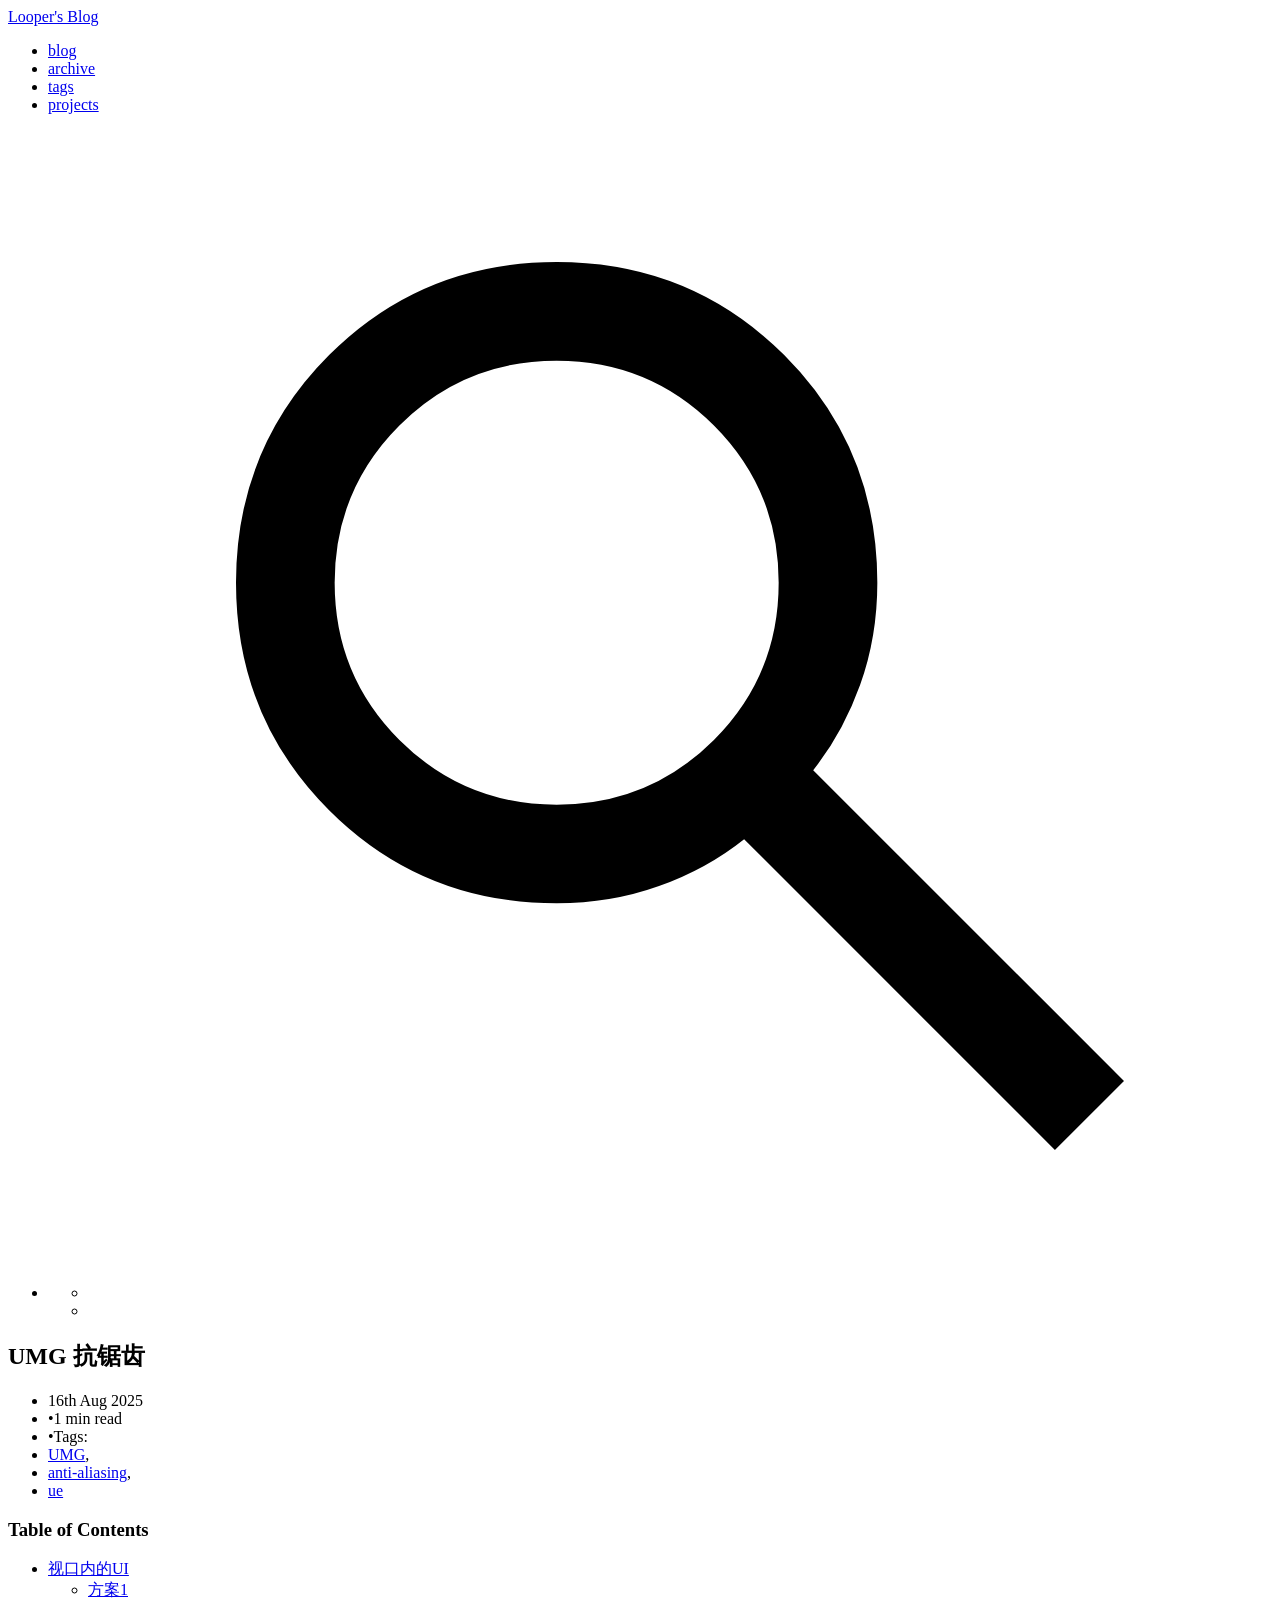
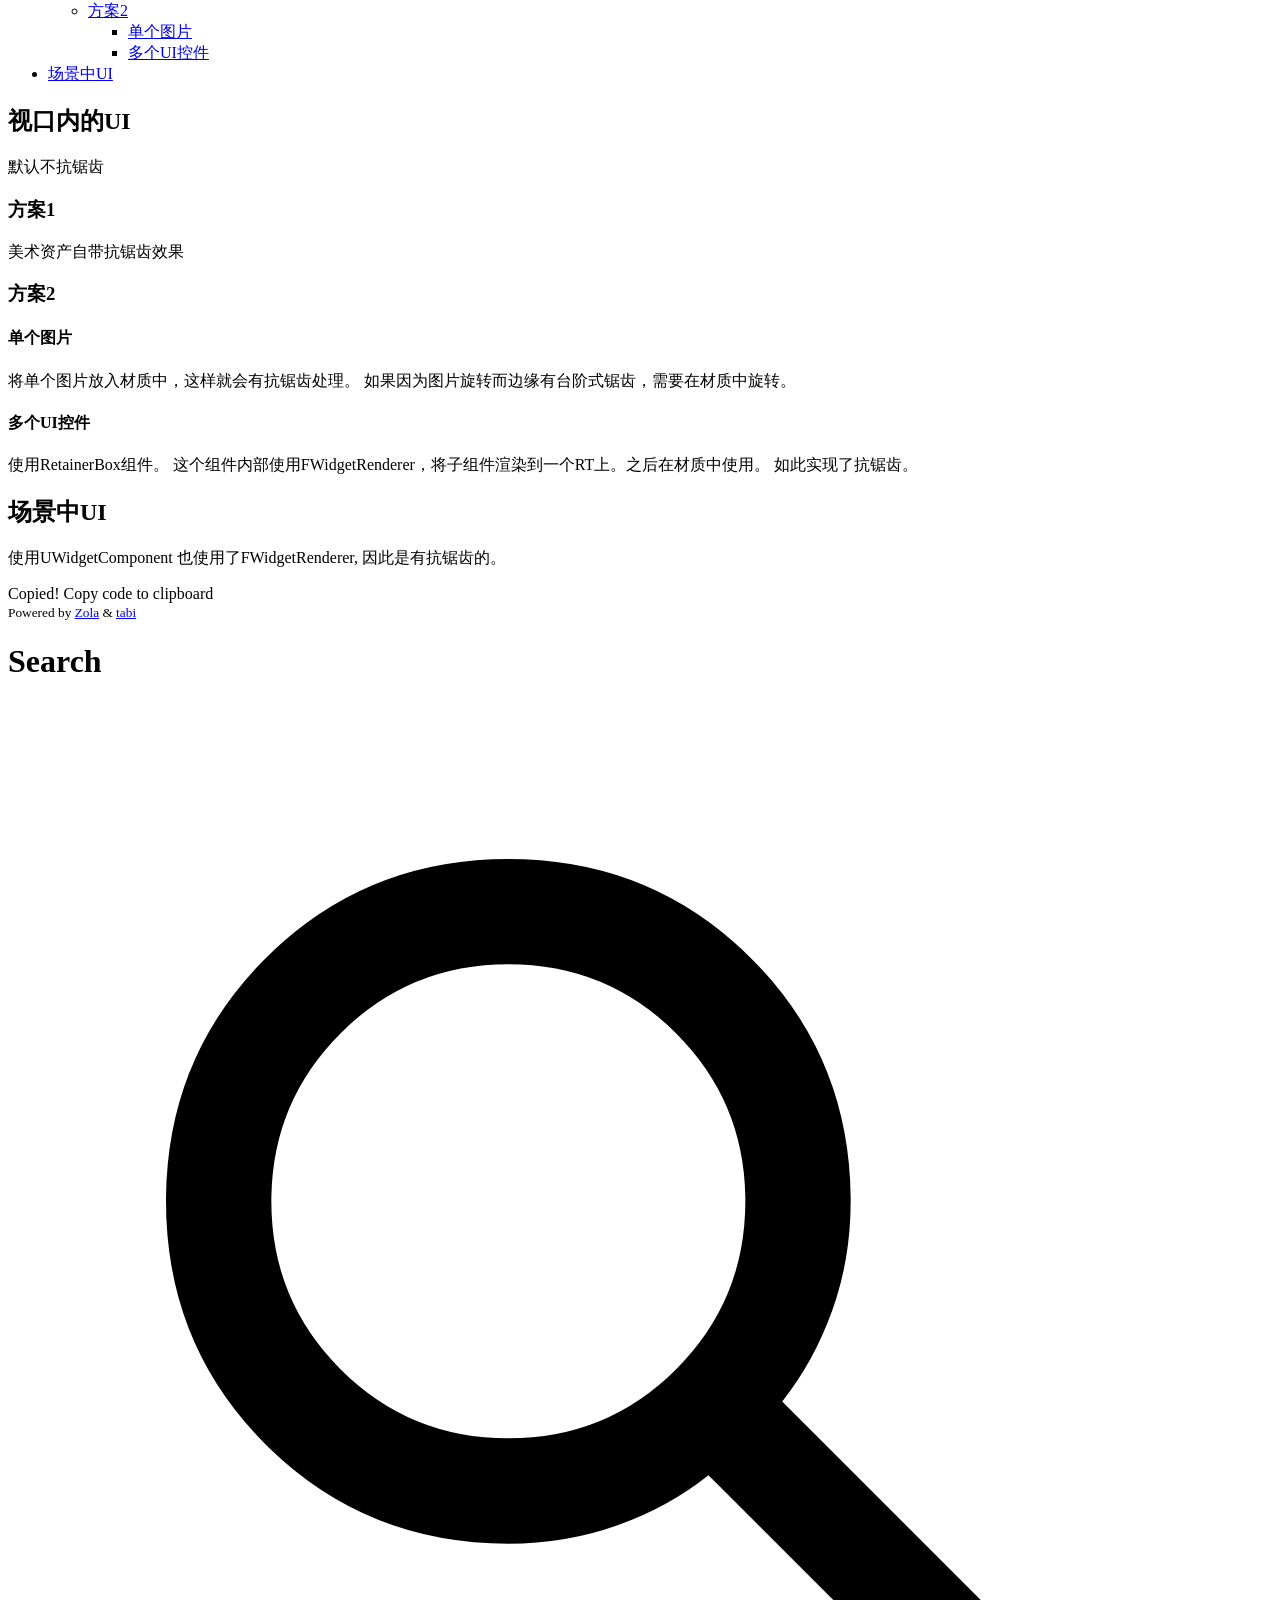
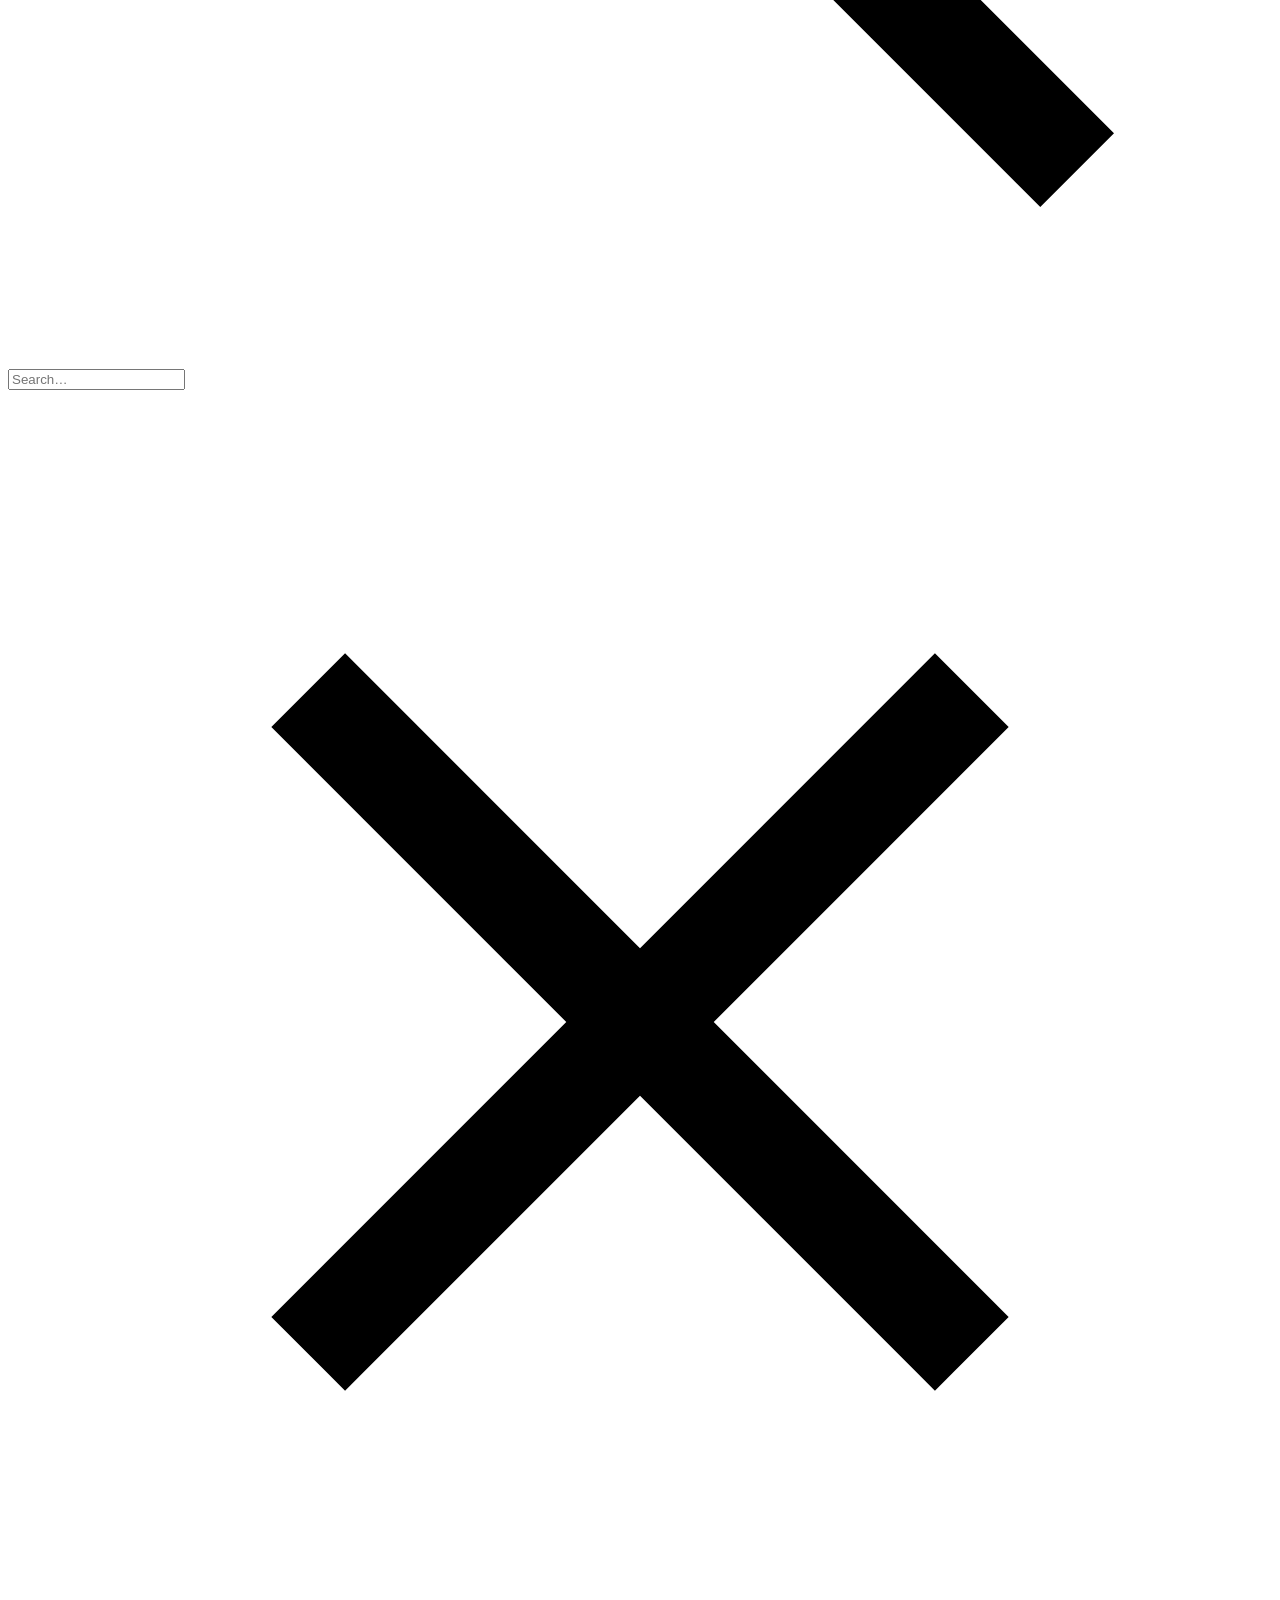
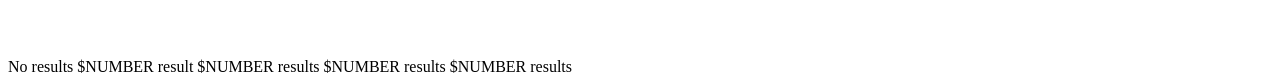
<file: blog/unreal/umg/anti-aliasing/index.html>
<!DOCTYPE html>
<html lang="en" >

<head>
    <meta charset="UTF-8"><meta http-equiv="Content-Security-Policy"
content="default-src 'self';font-src 'self' data:;img-src 'self' https://* data:;media-src 'self';style-src 'self';frame-src player.vimeo.com https://www.youtube-nocookie.com;connect-src 'self';script-src 'self' 'self'">
<meta name="viewport" content="width=device-width, initial-scale=1.0">
    <meta name="base" content="https://looper.blog">

    
    <title>
Looper's Blog • UMG 抗锯齿</title>

    
    
    

    
    

    
    
    
        
            <link rel="stylesheet" href="https://looper.blog/custom_subset.css?h=0b9535a28bc3d5bf2321">
        
    

    
        <link rel="stylesheet" href="https://looper.blog/main.css?h=28b3fcbb58f2f22a8c44" />
        <link rel="stylesheet" href="https://looper.blog/css/custom.css?h=c377cc748bd1cf5aa6ca" />
        <link rel="stylesheet" href="https://looper.blog/skins/blue.css?h=a4dc1e94d3f5759784d2" />

    <meta name="color-scheme" content="light dark" />
        <meta name="description" content="" />
        <meta property="og:description" content="" />

    

    <meta property="og:title" content="UMG 抗锯齿" />
    <meta property="og:type" content="article" />

    
<meta property="og:locale" content="en_GB" />

    <meta property="og:url" content="https:&#x2F;&#x2F;looper.blog&#x2F;blog&#x2F;unreal&#x2F;umg&#x2F;anti-aliasing&#x2F;" /><meta property="og:site_name" content="Looper&#x27;s Blog">
        <noscript><link rel="stylesheet" href="https://looper.blog/no_js.css"/></noscript>
        <script type="text/javascript" src="https://looper.blog/js/initializeTheme.min.js"></script>
        <script defer src="https://looper.blog/js/themeSwitcher.min.js"></script>
        <script defer src="https://looper.blog/js/searchElasticlunr.min.js?h=3626c0ef99daa745b31e"></script>

        
    
</head>


<body>
    <header>
    <nav class="navbar">
        <div class="nav-title">
            <a class="home-title" href="https://looper.blog/">Looper&#x27;s Blog</a>
        </div>
            <div class="nav-navs">
                <ul>
                        
                            <li>
                                <a class="nav-links no-hover-padding" href="https://looper.blog/blog/">blog
                                </a>
                            </li>
                        
                            <li>
                                <a class="nav-links no-hover-padding" href="https://looper.blog/archive/">archive
                                </a>
                            </li>
                        
                            <li>
                                <a class="nav-links no-hover-padding" href="https://looper.blog/tags/">tags
                                </a>
                            </li>
                        
                            <li>
                                <a class="nav-links no-hover-padding" href="https://looper.blog/projects/">projects
                                </a>
                            </li>
                        <li class="menu-icons-container">
                        <ul class="menu-icons-group">
                            <li class="js menu-icon">
                                <div role="button" tabindex="0" id="search-button" class="search-icon interactive-icon" title="Click or press $SHORTCUT to open search" aria-label="Click or press $SHORTCUT to open search">
                                    <svg xmlns="http://www.w3.org/2000/svg" viewBox="0 -960 960 960">
                                        <path d="M784-120 532-372q-30 24-69 38t-83 14q-109 0-184.5-75.5T120-580q0-109 75.5-184.5T380-840q109 0 184.5 75.5T640-580q0 44-14 83t-38 69l252 252-56 56ZM380-400q75 0 127.5-52.5T560-580q0-75-52.5-127.5T380-760q-75 0-127.5 52.5T200-580q0 75 52.5 127.5T380-400Z"/>
                                    </svg>
                                </div>
                            </li>

                            
                            

                            <li class="theme-switcher-wrapper js"><div
        title="Toggle dark&#x2F;light mode"
        class="theme-switcher"
        tabindex="0"
        role="button"
        aria-label="Toggle dark mode"
        aria-pressed="false">
    </div><div
        title="Reset mode to default"
        class="theme-resetter arrow"
        tabindex="0"
        role="button"
        aria-hidden="true"
        aria-label="Reset mode to default">
    </div>

</li>
</ul>
                    </li>
                </ul>
            </div>
        
    </nav>
</header>

    <div class="content">

        
        





<main>
    <article class="h-entry">
        <h1 class="p-name article-title">
            UMG 抗锯齿
        </h1>
        <a class="u-url u-uid" href="https://looper.blog/blog/unreal/umg/anti-aliasing/"></a>

        <ul class="meta"><span class="hidden p-author h-card">
<a rel="author" href="https:&#x2F;&#x2F;looper.blog" class="u-url " title=""></a>
</span>
<li><time class="dt-published" datetime="2025-08-16">16th Aug 2025</time></li><li title="143 words"><span class='separator' aria-hidden='true'>•</span>1 min read</li><li class="tag"><span class='separator' aria-hidden='true'>•</span>Tags:&nbsp;</li><li class="tag"><a class="p-category" href="https://looper.blog/tags/umg/">UMG</a>,&nbsp;</li><li class="tag"><a class="p-category" href="https://looper.blog/tags/anti-aliasing/">anti-aliasing</a>,&nbsp;</li><li class="tag"><a class="p-category" href="https://looper.blog/tags/ue/">ue</a></li>
        </ul>
            

<div class="toc-container">
    
        <h3>Table of Contents</h3>
    

    <ul>
        
            
            
                <li><a href="https://looper.blog/blog/unreal/umg/anti-aliasing/#shi-kou-nei-de-ui">视口内的UI</a>
                    
                        <ul>
                            
                                
                                    <li><a href="https://looper.blog/blog/unreal/umg/anti-aliasing/#fang-an-1">方案1</a>
                                        
                                    </li>
                                
                            
                                
                                    <li><a href="https://looper.blog/blog/unreal/umg/anti-aliasing/#fang-an-2">方案2</a>
                                        
                                            <ul>
                                                
                                                    
                                                        <li><a href="https://looper.blog/blog/unreal/umg/anti-aliasing/#dan-ge-tu-pian">单个图片</a>
                                                            
                                                        </li>
                                                    
                                                
                                                    
                                                        <li><a href="https://looper.blog/blog/unreal/umg/anti-aliasing/#duo-ge-uikong-jian">多个UI控件</a>
                                                            
                                                        </li>
                                                    
                                                
                                            </ul>
                                        
                                    </li>
                                
                            
                        </ul>
                    
                </li>
            
        
            
            
                <li><a href="https://looper.blog/blog/unreal/umg/anti-aliasing/#chang-jing-zhong-ui">场景中UI</a>
                    
                </li>
            
        
    </ul>
</div>


        <section class="e-content body">
    
<h2 id="shi-kou-nei-de-ui">视口内的UI</h2>
<p>默认不抗锯齿</p>
<h3 id="fang-an-1">方案1</h3>
<p>美术资产自带抗锯齿效果</p>
<h3 id="fang-an-2">方案2</h3>
<h4 id="dan-ge-tu-pian">单个图片</h4>
<p>将单个图片放入材质中，这样就会有抗锯齿处理。
如果因为图片旋转而边缘有台阶式锯齿，需要在材质中旋转。</p>
<h4 id="duo-ge-uikong-jian">多个UI控件</h4>
<p>使用RetainerBox组件。
这个组件内部使用FWidgetRenderer，将子组件渲染到一个RT上。之后在材质中使用。
如此实现了抗锯齿。</p>
<h2 id="chang-jing-zhong-ui">场景中UI</h2>
<p>使用UWidgetComponent
也使用了FWidgetRenderer, 因此是有抗锯齿的。</p>

    

        </section>
        
        

        
            
            
            

            
        
            
            
            

            
        
            
            
            

            
        
            
            
            

            
        
        </article>
</main>


<span id="copy-success" class="hidden">
        Copied!
    </span>
    <span id="copy-init" class="hidden">
        Copy code to clipboard
    </span>
    <script defer src="https://looper.blog/js/copyCodeToClipboard.min.js"></script>


    </div>
    <footer>
    <section>
        <nav class="socials nav-navs">
        </nav>

        
        <nav class="nav-navs">
        </nav>

        <div class="credits">
            <small>
                

                
                Powered by
                <a rel="" 

 href="https://www.getzola.org">Zola</a>
                &amp;
                <a rel="" 

 href="https://github.com/welpo/tabi">tabi</a>

                </small>
        </div>
    </section>

    <div id="searchModal" class="search-modal js" role="dialog" aria-labelledby="modalTitle">
    <h1 id="modalTitle" class="visually-hidden">Search</h1>
    <div id="modal-content">
        <div id="searchBar">
            <div class="search-icon" aria-hidden="true">
                <svg xmlns="http://www.w3.org/2000/svg" viewBox="0 -960 960 960">
                    <path d="M784-120 532-372q-30 24-69 38t-83 14q-109 0-184.5-75.5T120-580q0-109 75.5-184.5T380-840q109 0 184.5 75.5T640-580q0 44-14 83t-38 69l252 252-56 56ZM380-400q75 0 127.5-52.5T560-580q0-75-52.5-127.5T380-760q-75 0-127.5 52.5T200-580q0 75 52.5 127.5T380-400Z"/>
                </svg>
            </div>
            <input id="searchInput" role="combobox" autocomplete="off" spellcheck="false" aria-expanded="false" aria-controls="results-container" placeholder="Search…"/>
            <div id="clear-search" class="close-icon interactive-icon" tabindex="0" role="button" title="Clear search">
                <svg xmlns="http://www.w3.org/2000/svg" viewBox="0 -960 960 960">
                <path d="m256-200-56-56 224-224-224-224 56-56 224 224 224-224 56 56-224 224 224 224-56 56-224-224-224 224Z"/>
                </svg>
            </div>
        </div>
        <div id="results-container">
            <div id="results-info"><span id="zero_results"> No results</span>
                <span id="one_results"> $NUMBER result</span>
                <span id="many_results"> $NUMBER results</span><span id="two_results"> $NUMBER results</span>
                <span id="few_results"> $NUMBER results</span>
            </div>
            <div id="results" role="listbox"></div>
        </div>
    </div>
</div>
</footer>


    
    
</body>

</html>
</file>
